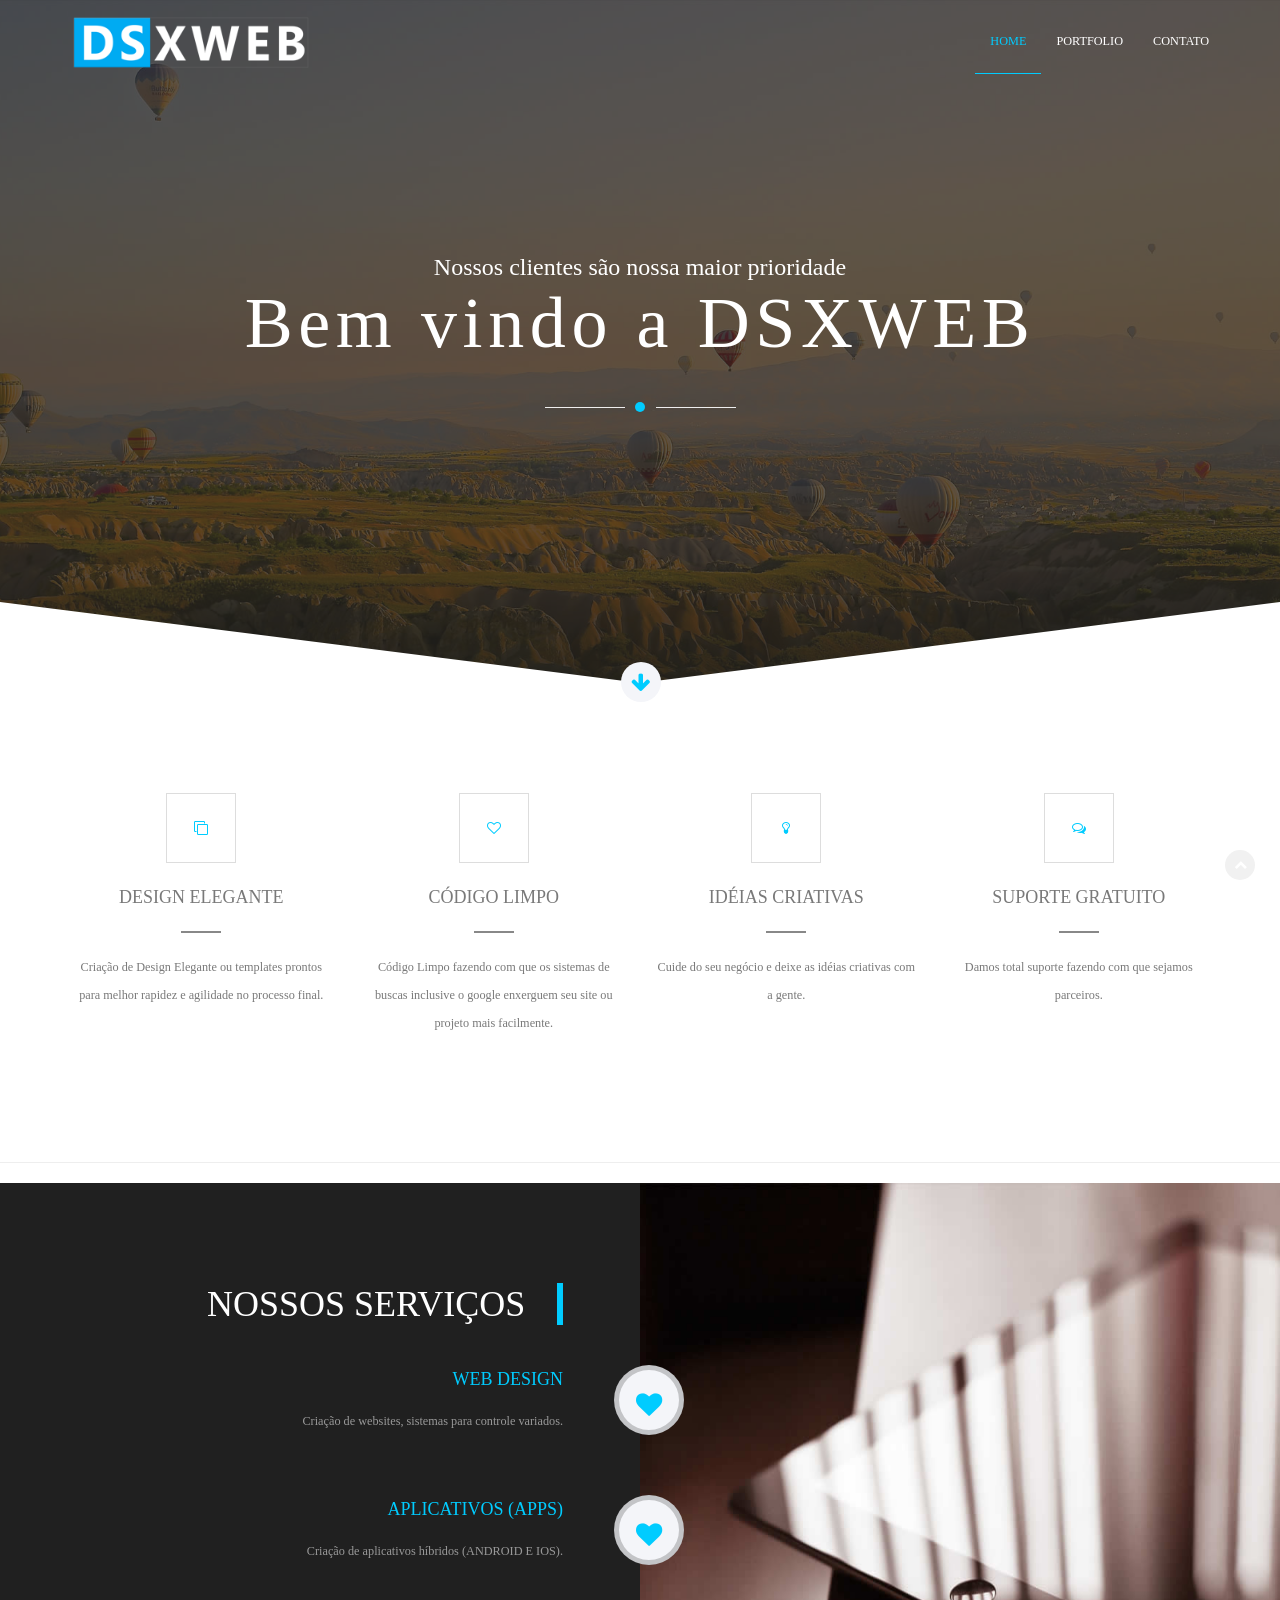
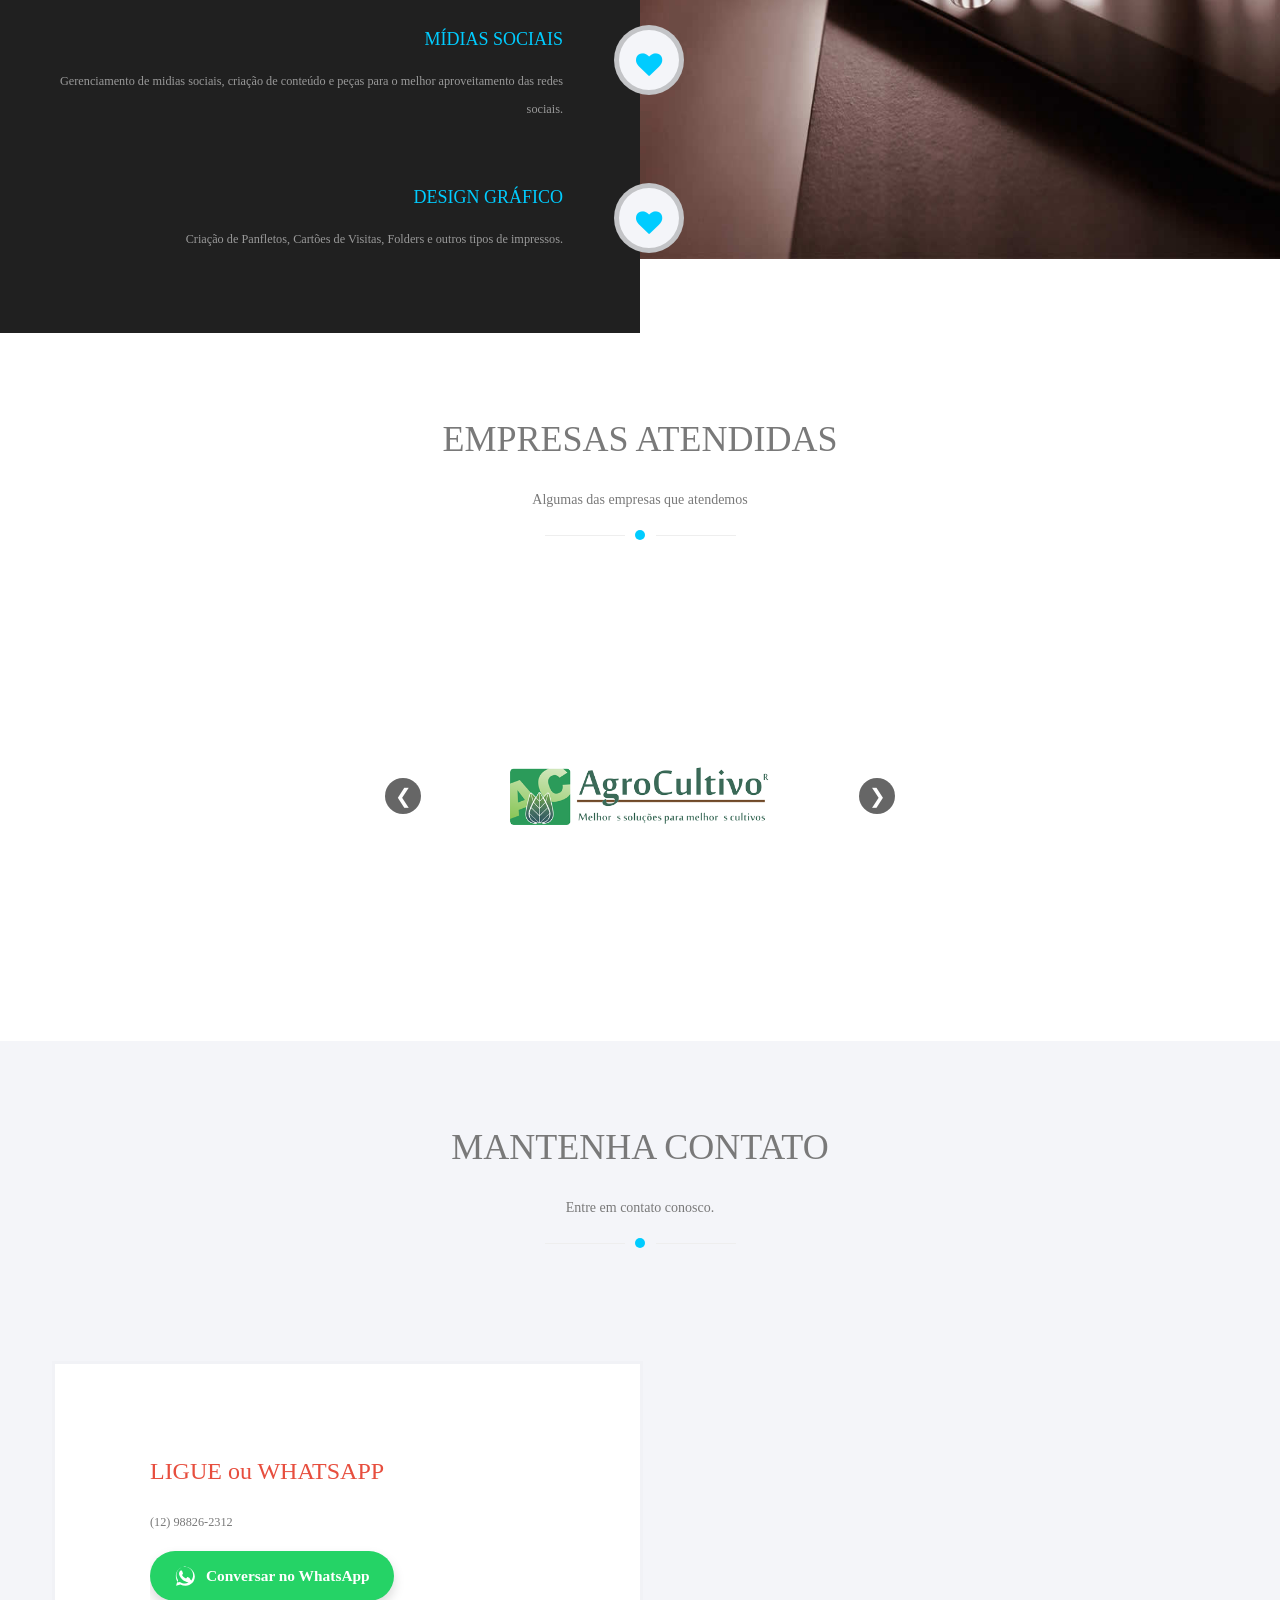
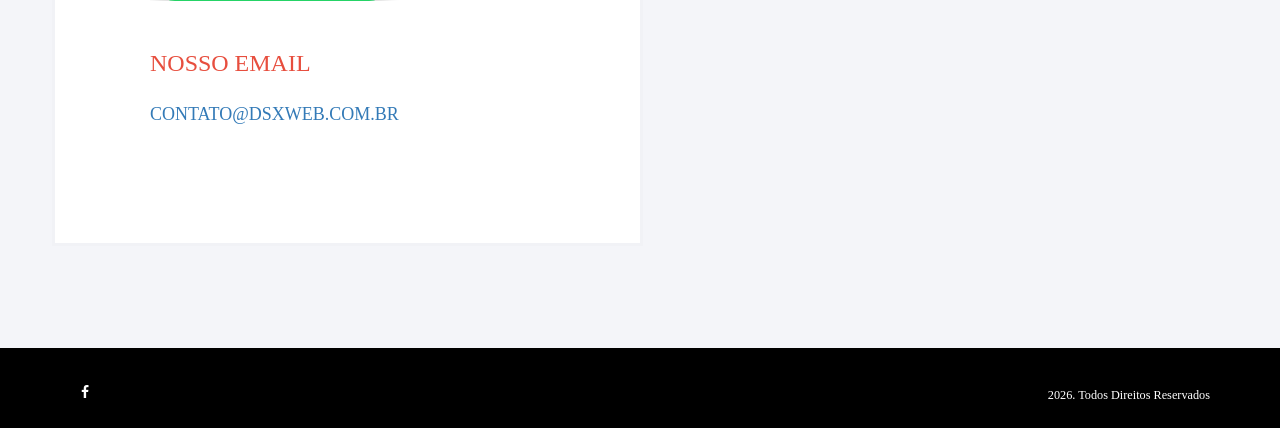
<file: index.html>
<!doctype html>
<!--[if lt IE 7]>      <html class="no-js lt-ie9 lt-ie8 lt-ie7" lang=""> <![endif]-->
<!--[if IE 7]>         <html class="no-js lt-ie9 lt-ie8" lang=""> <![endif]-->
<!--[if IE 8]>         <html class="no-js lt-ie9" lang=""> <![endif]-->
<!--[if gt IE 8]><!--> 
    <html class="no-js" lang=""> <!--<![endif]-->
        <head>
            <!-- Global site tag (gtag.js) - Google Analytics -->
            <script async src="https://www.googletagmanager.com/gtag/js?id=G-G4TDBHKC3Y"></script>
            <script>
            window.dataLayer = window.dataLayer || [];
            function gtag(){dataLayer.push(arguments);}
            gtag('js', new Date());
            gtag('config', 'G-G4TDBHKC3Y');
            </script>


            <meta charset="utf-8">
            <meta http-equiv="X-UA-Compatible" content="IE=edge,chrome=1">
            <title>DSXWEB</title>
            <meta name="viewport" content="width=device-width, initial-scale=1">


            <link rel="stylesheet" href="assets/css/bootstrap.min.css">
            <link rel="stylesheet" href="assets/css/font-awesome.min.css">
            <link rel="stylesheet" href="assets/css/plugins.css">
            <link rel="stylesheet" href="assets/css/style.css">
            <link rel="stylesheet" href="assets/css/responsive.css">


            <!-- CSS DO CARROSSEL (CORRIGIDO) -->
            <link rel="stylesheet" href="assets/css/carrossel.css">


            <script src="assets/js/vendor/modernizr-2.8.3-respond-1.4.2.min.js"></script>
        </head>
    <body data-spy="scroll" data-target=".navbar-collapse">

        <div class='preloader'><div class='loaded'>&nbsp;</div></div>
        <div class="culmn">
            <header id="main_menu" class="header navbar-fixed-top">            
                <div class="main_menu_bg">
                    <div class="container">
                        <div class="row">
                            <div class="nave_menu">
                                <nav class="navbar navbar-default">
                                    <div class="container-fluid">
                                        <!-- Brand and toggle get grouped for better mobile display -->
                                        <div class="navbar-header">
                                            <button type="button" class="navbar-toggle collapsed" data-toggle="collapse" data-target="#bs-example-navbar-collapse-1" aria-expanded="false">
                                                <span class="sr-only">Toggle navigation</span>
                                                <span class="icon-bar"></span>
                                                <span class="icon-bar"></span>
                                                <span class="icon-bar"></span>
                                            </button>
                                            <a class="navbar-brand" href="#home">
                                                <img src="assets/images/logo.png"/>
                                            </a>
                                        </div>

                                        <!-- Collect the nav links, forms, and other content for toggling -->



                                        <div class="collapse navbar-collapse" id="bs-example-navbar-collapse-1">

                                            <ul class="nav navbar-nav navbar-right">
                                                <li><a href="#home">HOME</a></li>
                                                <li><a href="#portfolio">PORTFOLIO</a></li>
                                                <li><a href="#contact">CONTATO</a></li>
                                            </ul>


                                        </div>

                                    </div>
                                </nav>
                            </div>	
                        </div>

                    </div>

                </div>
            </header> <!--End of header -->

            <!--home Section -->
            <section id="home" class="home">
                <div class="overlay">
                    <div class="home_skew_border">
                        <div class="container">
                            <div class="row">
                                <div class="col-sm-12 ">
                                    <div class="main_home_slider text-center">
                                        <div class="single_home_slider">
                                            <div class="main_home wow fadeInUp" data-wow-duration="700ms">
                                                <h3>Nossos clientes são nossa maior prioridade</h3>
                                                <h1>Bem vindo a DSXWEB</h1>
                                                <div class="separator"></div>
                                            </div>
                                        </div>
                                        
                                        
                                    </div>
                                </div>
                            </div>
                        </div>
                        <div class="scrooldown">
                            <a href="#feature"><i class="fa fa-arrow-down"></i></a>
                        </div>
                    </div>
                </div>
            </section><!--End of home section -->

            <!--feature section -->
            <section id="feature" class="feature sections">
                <div class="container">
                    <div class="row">
                        <div class="main_feature text-center">

                            <div class="col-sm-3">
                                <div class="single_feature">
                                    <div class="single_feature_icon">
                                        <i class="fa fa-clone"></i>
                                    </div>

                                    <h4>DESIGN ELEGANTE</h4>
                                    <div class="separator3"></div>
                                    <p>Criação de Design Elegante ou templates prontos para melhor rapidez e agilidade no processo final.</p>
                                </div>
                            </div>

                            <div class="col-sm-3">
                                <div class="single_feature">
                                    <div class="single_feature_icon">
                                        <i class="fa fa-heart-o"></i>
                                    </div>

                                    <h4>CÓDIGO LIMPO</h4>
                                    <div class="separator3"></div>
                                    <p>Código Limpo fazendo com que os sistemas de buscas inclusive o google enxerguem seu site ou projeto mais facilmente.</p>
                                </div>
                            </div>

                            <div class="col-sm-3">
                                <div class="single_feature">
                                    <div class="single_feature_icon">
                                        <i class="fa fa-lightbulb-o"></i>
                                    </div>
                                    <h4>IDÉIAS CRIATIVAS</h4>
                                    <div class="separator3"></div>
                                    <p>Cuide do seu negócio e deixe as idéias criativas com a gente.</p>
                                </div>
                            </div>

                            <div class="col-sm-3">
                                <div class="single_feature">
                                    <div class="single_feature_icon">
                                        <i class="fa fa-comments-o"></i>
                                    </div>

                                    <h4>SUPORTE GRATUITO</h4>
                                    <div class="separator3"></div>
                                    <p>Damos total suporte fazendo com que sejamos parceiros.</p>
                                </div>
                            </div>

                        </div>
                    </div>
                </div><!--End of container -->
            </section><!--End of feature Section -->
            <hr />

		 <!-- service Section -->
            <section id="service" class="service">
                <div class="container-fluid">
                    <div class="row">
                        <div class="main_service">
                            <div class="col-md-6 col-sm-12 no-padding">

                                <div class="single_service single_service_text text-right">
                                    <div class="head_title">
                                        <h2>NOSSOS  SERVIÇOS</h2>
                                    </div>

                                    <div class="row">
                                        <div class="col-md-12 col-sm-10 col-xs-10 margin-bottom-60">
                                            <div class="row">

                                                <div class="col-sm-10 col-sm-offset-1 col-xs-9 col-xs-offset-1">
                                                    <article class="single_service_right_text">
                                                        <h4>WEB DESIGN</h4>
                                                        <p>Criação de websites, sistemas para controle variados.</p>
                                                    </article>
                                                </div>
                                                <div class="col-sm-1 col-xs-1">
                                                    <figure class="single_service_icon">
                                                        <i class="fa fa-heart"></i>
                                                    </figure><!-- End of figure -->
                                                </div>
                                            </div>
                                        </div><!-- End of col-sm-12 -->

                                        <div class="col-md-12 col-sm-10 col-xs-10 margin-bottom-60">
                                            <div class="row">

                                                <div class="col-sm-10 col-sm-offset-1 col-xs-9 col-xs-offset-1">
                                                    <article class="single_service_right_text">
                                                        <h4>APLICATIVOS (APPS)</h4>
                                                        <p>Criação de aplicativos híbridos (ANDROID E IOS).</p>
                                                    </article>
                                                </div>
                                                <div class="col-sm-1 col-xs-1">
                                                    <figure class="single_service_icon">
                                                        <i class="fa fa-heart"></i>
                                                    </figure><!-- End of figure -->
                                                </div>
                                            </div>
                                        </div><!-- End of col-sm-12 -->

                                        <div class="col-md-12 col-sm-10 col-xs-10 margin-bottom-60">
                                            <div class="row">

                                                <div class="col-sm-10 col-sm-offset-1 col-xs-9 col-xs-offset-1">
                                                    <article class="single_service_right_text">
                                                        <h4>MÍDIAS SOCIAIS</h4>
                                                        <p>Gerenciamento de midias sociais, criação de conteúdo e peças para o melhor aproveitamento das redes sociais.</p>
                                                    </article>
                                                </div>
                                                <div class="col-sm-1 col-xs-1">
                                                    <figure class="single_service_icon">
                                                        <i class="fa fa-heart"></i>
                                                    </figure><!-- End of figure -->
                                                </div>
                                            </div>
                                        </div><!-- End of col-sm-12 -->

                                        <div class="col-md-12 col-sm-10 col-xs-10 margin-bottom-60">
                                            <div class="row">
                                                <div class="col-sm-10 col-sm-offset-1 col-xs-9 col-xs-offset-1 margin-bottom-20">
                                                    <article class="single_service_right_text">
                                                        <h4>design gráfico</h4>
                                                        <p>Criação de Panfletos, Cartões de Visitas, Folders e outros tipos de impressos.</p>
                                                    </article>
                                                </div>
                                                <div class="col-sm-1 col-xs-1">
                                                    <figure class="single_service_icon">
                                                        <i class="fa fa-heart"></i>
                                                    </figure><!-- End of figure -->
                                                </div>
                                            </div>
                                        </div><!-- End of col-sm-12 -->
                                    </div>
                                </div>
                            </div><!-- End of col-sm-6 -->

                            <div class="col-md-6 col-sm-12 no-padding">
                                <figure class="single_service single_service_img">
                                    <div class="overlay-img"></div>
                                    <img src="assets/images/servicerightimg.jpg" alt="" />
                                </figure><!-- End of figure -->
                            </div><!-- End of col-sm-6 -->

                        </div>
                    </div><!-- End of row -->
                </div><!-- End of Container-fluid -->
            </section><!-- End of service Section -->


            <section id="portfolio" class="portfolio sections">
                <div class="container-fluid">
                    <div class="row">
                        <div class="main_portfolio">
                            <div class="col-sm-12">
                                <div class="head_title text-center">
                                    <h2>EMPRESAS ATENDIDAS</h2>
                                    <div class="subtitle">
                                        Algumas das empresas que atendemos
                                    </div>
                                    <div class="separator"></div>
                                </div>
                            </div>
                            <!-- <div class="work_menu text-center">
                                <div id="filters" class="toolbar mb2 mt2">
                                    <button class="btn-md fil-cat filter active" data-filter="all">ALL</button>/
                                    <button class="btn-md fil-cat filter" data-rel="apps" data-filter=".apps">APPS</button>/
                                    <button class="btn-md fil-cat filter" data-rel="redes" data-filter=".redes">GERENCIAMENTO REDES SOCIAIS</button>/
                                    <button class="btn-md fil-cat filter" data-rel="sistemas" data-filter=".sistemas">SISTEMAS</button>/
                                    <button class="btn-md fil-cat filter" data-rel="web" data-filter=".web">WEB SITES</button>/
                                    <button class="btn-md fil-cat filter" data-rel="edicao" data-filter=".edicao">EDIÇÃO DE VÍDEO</button>/
                                    <button class="btn-md fil-cat filter" data-rel="logo" data-filter=".logo">LOGO</button>/
                                    <button class="btn-md fil-cat filter" data-rel="folders" data-filter=".folders">FOLDERS</button>/
                                    <button class="btn-md fil-cat filter" data-rel="mailing" data-filter=".mailing">MAILING</button>/
                                    
                                </div> 
                            </div> -->

                            <div style="clear:both;"></div>     
                            <!-- <div id="portfoliowork"> 
                                <div class="single_portfolio tile scale-anm web grid-item-width2 web" >
                                    <img src="assets/images/pf1.jpg" alt="" />
                                    <a href="assets/images/pf1.jpg" class="portfolio-img">
                                        <div class="grid_item_overlay">
                                            <div class="separator4"></div>
                                            <h3>WEB SITE</h3>
                                            <p>www.agrocultivo.com.br</p>
                                            <p><a href="http://www.agrocultivo.com.br" target="_blank">Acessar</a></p>
                                        </div>
                                    </a>
                                </div>
                                <div class="single_portfolio tile scale-anm web grid-item-width2 web" >
                                    <img src="assets/images/pf16.jpg" alt="" />
                                    <a href="assets/images/pf16.jpg" class="portfolio-img">
                                        <div class="grid_item_overlay">
                                            <div class="separator4"></div>
                                            <h3>WEB SITE</h3>
                                            <p>www.engecoll.com.br</p>
                                            <p><a href="http://www.engecoll.com.br" target="_blank">Acessar</a></p>
                                        </div>
                                    </a>
                                </div>
                                <div class="single_portfolio tile scale-anm bcards web" >
                                    <img src="assets/images/pf2.jpg" alt="" />
                                    <a href="assets/images/pf2.jpg" class="portfolio-img">
                                        <div class="grid_item_overlay">
                                            <div class="separator4"></div>
                                            <h3>WEB SITE</h3>
                                            <p>www.agrovivaz.com.br</p>
                                            <p><a href="http://www.agrovivaz.com.br" target="_blank">Acessar</a></p>
                                        </div>
                                    </a>
                                </div>
                                <div class="single_portfolio tile scale-anm bcards apps" >
                                    <img src="assets/images/pf10.jpg" alt="" />
                                    <a href="assets/images/pf10.jpg" class="portfolio-img">
                                        <div class="grid_item_overlay">
                                            <div class="separator4"></div>
                                            <h3>APPS</h3>
                                            <p>Agrovivaz</p>
                                            <p><a href="https://play.google.com/store/apps/details?id=com.dsxweb.agrovivaz" target="_blank">Acessar</a></p>
                                        </div>
                                    </a>
                                </div>
                                
                             
                               
                                <div class="single_portfolio tile scale-anm bcards logo" >
                                    <img src="assets/images/pf5.jpg" alt="" />  
                                    <a href="assets/images/pf5.jpg" class="portfolio-img">
                                        <div class="grid_item_overlay">
                                            <div class="separator4"></div>
                                            <h3>LOGO</h3>
                                            <p>Agrocultivo</p>
                                        </div>
                                    </a>
                                </div>

                                <div class="single_portfolio tile scale-anm flyers video mailing">
                                    <img src="assets/images/pf6.jpg" alt="" />
                                    <a href="assets/images/pf6.jpg" class="portfolio-img">
                                        <div class="grid_item_overlay">
                                            <div class="separator4"></div>
                                            <h3>EMAIL MARKETING</h3>
                                            <p>AGROVIVAZ</p>
                                        </div>
                                    </a>
                                </div>
                                <div class="single_portfolio tile scale-anm photo mailing">
                                    <img src="assets/images/pf7.jpg" alt="" />
                                    <a href="assets/images/pf7.jpg" class="portfolio-img">
                                        <div class="grid_item_overlay">
                                            <div class="separator4"></div>
                                            <h3>EMAIL MARKETING</h3>
                                            <p>AGROCULTIVO</p>
                                        </div>
                                    </a>
                                </div>

                                <div class="single_portfolio tile scale-anm bcards folders" >
                                    <img src="assets/images/pf8.jpg" alt="" />
                                    <a href="assets/images/pf8.jpg" class="portfolio-img">
                                        <div class="grid_item_overlay">
                                            <div class="separator4"></div>
                                            <h3>FOLDER</h3>
                                            <p>AGROCULTIVO</p>
                                        </div>
                                    </a>
                                </div>
                                
                                <div class="single_portfolio tile scale-anm bcards sistemas" >
                                    <img src="assets/images/pf11.jpg" alt="" />
                                    <a href="assets/images/pf11.jpg" class="portfolio-img">
                                        <div class="grid_item_overlay">
                                            <div class="separator4"></div>
                                            <h3>SISTEMAS DE GESTÃO</h3>
                                            <p>Agrocultivo</p>
                                            <p><a href="http://www.dsxweb.com.br/assets/images/pf11.jpg" target="_blank">Acessar</a></p>
                                        </div>
                                    </a>
                                </div>
                                
                                <div class="single_portfolio tile scale-anm bcards redes" >
                                    <img src="assets/images/pf12.jpg" alt="" />
                                    <a href="assets/images/pf12.jpg" class="portfolio-img">
                                        <div class="grid_item_overlay">
                                            <div class="separator4"></div>
                                            <h3>REDE SOCIAL - FACEBOOK</h3>
                                            <p>Agrovivaz</p>
                                            <p><a href="https://www.facebook.com/agrovivaz" target="_blank">Acessar</a></p>
                                        </div>
                                    </a>
                                </div>
                                
                                <div class="single_portfolio tile scale-anm bcards redes" >
                                    <img src="assets/images/pf13.jpg" alt="" />
                                    <a href="assets/images/pf13.jpg" class="portfolio-img">
                                        <div class="grid_item_overlay">
                                            <div class="separator4"></div>
                                            <h3>REDE SOCIAL - FACEBOOK</h3>
                                            <p>Agrocultivo</p>
                                            <p><a href="https://www.facebook.com/agrocultivo1" target="_blank">Acessar</a></p>
                                        </div>
                                    </a>
                                </div>
                                
                                <div class="single_portfolio tile scale-anm bcards edicao" >
                                    <img src="assets/images/pf14.jpg" alt="" />
                                    <a href="assets/images/pf14.jpg" class="portfolio-img">
                                        <div class="grid_item_overlay">
                                            <div class="separator4"></div>
                                            <h3>EDIÇÃO DE VÍDEO</h3>
                                            <p>Agrocultivo</p>
                                            <p><a href="https://www.youtube.com/user/Agrocultivo/videos?view_as=subscriber" target="_blank">Acessar</a></p>
                                        </div>
                                    </a>
                                </div>
                                
                                <div class="single_portfolio tile scale-anm bcards edicao" >
                                    <img src="assets/images/pf15.jpg" alt="" />
                                    <a href="assets/images/pf15.jpg" class="portfolio-img">
                                        <div class="grid_item_overlay">
                                            <div class="separator4"></div>
                                            <h3>EDIÇÃO DE VÍDEO</h3>
                                            <p>Agrovivaz</p>
                                            <p><a href="https://www.youtube.com/channel/UCFV0NyF7Vr-rAzboFNx4ASw/videos?view_as=subscriber" target="_blank">Acessar</a></p>
                                        </div>
                                    </a>
                                </div>
                                
                               

                            </div> -->
                            <!-- CARROSSEL -->
                                <div class="carousel">
                                    <button class="carousel-btn prev">❮</button>
                                        <div class="carousel-container">
                                            <img src="assets/images/logos/agrocultivo.png" class="carousel-item active">
                                            <img src="assets/images/logos/agrovivaz.png" class="carousel-item">
                                            <img src="assets/images/logos/decio.jpg" class="carousel-item">
                                            <img src="assets/images/logos/lobopadroes.png" class="carousel-item">
                                            <img src="assets/images/logos/referencia.gif" class="carousel-item">
                                            <img src="assets/images/logos/pousadacasarao.png" class="carousel-item">
                                            <img src="assets/images/logos/apus.png" class="carousel-item">
                                            <img src="assets/images/logos/engecoll.png" class="carousel-item">
                                            <img src="assets/images/logos/kreativesdenken.png" class="carousel-item">
                                            <img src="assets/images/logos/emplacamais.png" class="carousel-item">
                                        </div>
                                    <button class="carousel-btn next">❯</button>
                                </div>
                            <!-- FIM CARROSSEL -->
                            <div style="clear:both;"></div>  
                        </div>
                    </div>
                </div><!-- End off container --> 
            </section> <!-- End off Work Section -->            

			 <section id="contact" class="contact">
                <div class="container">
                    <div class="row">
                        <div class="col-sm-12">
                            <div class="contact_contant sections">
                                <div class="head_title text-center">
                                    <h2>MANTENHA CONTATO</h2>
                                    <div class="subtitle">
                                        Entre em contato conosco.  
                                    </div>
                                    <div class="separator"></div>
                                </div><!-- End off Head_title -->
                                <div class="row">
                                    <div class="col-sm-6">
                                        <div class="main_contact_info">
                                            <div class="row">
                                                <div class="contact_info_content padding-top-90 padding-bottom-60 p_l_r">
                                                    <div class="col-sm-12">
                                                        <div class="single_contact_info">
                                                            <div class="single_info_text">
                                                                <h3>LIGUE ou WHATSAPP</h3>
                                                                <p>(12) 98826-2312</p>
                                                                <a 
                                                                    class="whatsapp-btn" 
                                                                    href="https://wa.me/5512988262312" 
                                                                    target="_blank" 
                                                                    rel="noopener noreferrer"
                                                                >
                                                                    <svg class="whatsapp-icon" xmlns="http://www.w3.org/2000/svg" viewBox="0 0 32 32">
                                                                        <path d="M16 2.7C8.6 2.7 2.7 8.6 2.7 16c0 2.8.7 5.5 2.1 7.9L3 30l6.3-1.6c2.3 1.2 4.9 1.8 7.7 1.8 7.4 0 13.3-5.9 13.3-13.3S23.4 2.7 16 2.7zm0 24.3c-2.5 0-4.9-.7-6.9-2l-.5-.3-3.7.9 1-3.6-.3-.6c-1.3-2-2-4.4-2-6.8 0-6.7 5.4-12.1 12.1-12.1s12.1 5.4 12.1 12.1S22.7 27 16 27zm6.6-8.2c-.4-.2-2.2-1.1-2.5-1.2-.3-.1-.6-.2-.9.2-.3.4-1 1.2-1.3 1.5-.2.2-.4.3-.8.1-.4-.2-1.6-.6-3.1-1.9-1.1-1-1.9-2.2-2.1-2.6-.2-.4 0-.6.1-.8.1-.2.4-.5.6-.8.2-.3.3-.5.4-.8.1-.3 0-.6 0-.8-.1-.2-.9-2.2-1.2-3-.3-.8-.6-.7-.9-.7h-.8c-.3 0-.8.1-1.2.6-.4.5-1.6 1.6-1.6 3.9 0 2.3 1.6 4.5 1.9 4.8.2.3 3.2 4.9 7.8 6.8 1.1.5 2 .8 2.7 1 .9.3 1.7.3 2.3.2.7-.1 2.2-.9 2.5-1.8.3-.9.3-1.7.2-1.8-.1-.1-.3-.2-.7-.4z"/>
                                                                    </svg>
                                                                    Conversar no WhatsApp
                                                                </a>

                                                                <!-- <h4><a href="http://api.whatsapp.com/send?1=pt_BR&phone=5512988262312">(12) 98826-2312</a></h4> -->
                                                            </div>
                                                        </div>
                                                    </div>
                                                    <div class="col-sm-12">
                                                        <div class="single_contact_info">
                                                            <div class="single_info_text">
                                                                <h3>NOSSO EMAIL</h3>
                                                                <h4><a href="mailto:contato@dsxweb.com.br">contato@dsxweb.com.br</a></h4>
                                                            </div>
                                                        </div>
                                                    </div>
                                                </div>
                                            </div>
                                        </div>
                                    </div> 

                                    <!--
                                    <div class="col-sm-6">
                                        <div class="single_contant_left padding-top-90 padding-bottom-90">
                                        
                                        <h3>Envia sua mensagem</h3>
                                        
                                            <form id="contactForm" novalidate>
                                            <input name="enviarviaform" type="hidden" id="enviarviaform" value="Sim" />
                                                <div class="col-lg-8 col-md-8 col-sm-10 col-lg-offset-2 col-md-offset-2 col-sm-offset-1">

                                                    <div class="row">
                                                        <div class="col-sm-12">
                                                            <div class="form-group">
                                                                <input type="text" class="form-control" id="name" name="name" placeholder="Nome" required>
                                                            </div>
                                                        </div>
                                                    </div>


                                                    <div class="row">
                                                        <div class="col-sm-12">
                                                            <div class="form-group">
                                                                <input type="email" class="form-control" id="email" name="email" placeholder="Email" required>
                                                            </div>
                                                        </div>
                                                        
                                                         <div class="col-sm-12">
                                                            <div class="form-group">
                                                                <input type="telefone" class="form-control" id="telefone" name="telefone" placeholder="Telefone" required>
                                                            </div>
                                                        </div>
                                                        
                                                        <div class="col-sm-12">
                                                            <div class="form-group">
                                                                <input type="text" class="form-control" id="assunto" name="assunto" placeholder="Assunto" required>
                                                            </div>
                                                        </div>
                                                    </div>


                                                    <div class="form-group">
                                                        <textarea class="form-control" id="message" name="message" rows="7" placeholder="Mensagem"></textarea>
                                                    </div>

                                                    <div class="">
                                                    <div id="success"></div>
                                                        <input type="submit" value="ENVIAR MENSAGEM" class="btn btn-lg">
                                                    </div>
                                                </div> 
                                            </form>
                                        </div>
                                    </div> -->

                                </div>
                            </div>
                        </div>
                    </div>
                </div>
            </section><!-- End of contact section -->

            <!--Footer section-->
            <section class="footer">
                <div class="container">
                    <div class="row">
                        <div class="col-sm-12">
                            <div class="main_footer">
                                <div class="row">
                                    <div class="col-sm-6 col-xs-12">
                                        <div class="flowus">
                                            <a href="https://www.facebook.com/Dsxweb-286429722072937/" target="_blank"><i class="fa fa-facebook"></i></a>
                                            
                                           
                                            <!-- <a href="https://www.instagram.com/dsx_web/" target="_blank"><i class="fa fa-instagram"></i></a> -->
                                           
                                        </div>
                                    </div>

                                    <div class="col-sm-6 col-xs-12">
                                        <div class="copyright_text">
                                            <p class=" wow fadeInRight" data-wow-duration="1s">2026. Todos Direitos Reservados</p>
                                        </div>
                                    </div>
                                </div>
                            </div>
                        </div>
                    </div>
                </div>
            </section><!-- End off footer Section-->

        </div>

        <!-- START SCROLL TO TOP  -->

        <div class="scrollup">
            <a href="#"><i class="fa fa-chevron-up"></i></a>
        </div>

        <script src="assets/js/vendor/jquery-1.11.2.min.js"></script>
        <script src="assets/js/vendor/bootstrap.min.js"></script>

        <script src="assets/js/jquery.magnific-popup.js"></script>
        <script src="assets/js/jquery.mixitup.min.js"></script>
        <script src="assets/js/jquery.easing.1.3.js"></script>
        <script src="assets/js/jquery.masonry.min.js"></script>

        <!--slick slide js -->
        <script src="assets/css/slick/slick.js"></script>
        <script src="assets/css/slick/slick.min.js"></script>


        <script src="assets/js/plugins.js"></script>
       
        <script type="text/javascript" src="assets/js/jqBootstrapValidation.js"></script> 
		<script type="text/javascript" src="assets/js/contact_me.js"></script> 
        <script src="assets/js/main.js"></script>
        <script src="assets/js/carrossel.js"></script>
    </body>
</html>
</file>
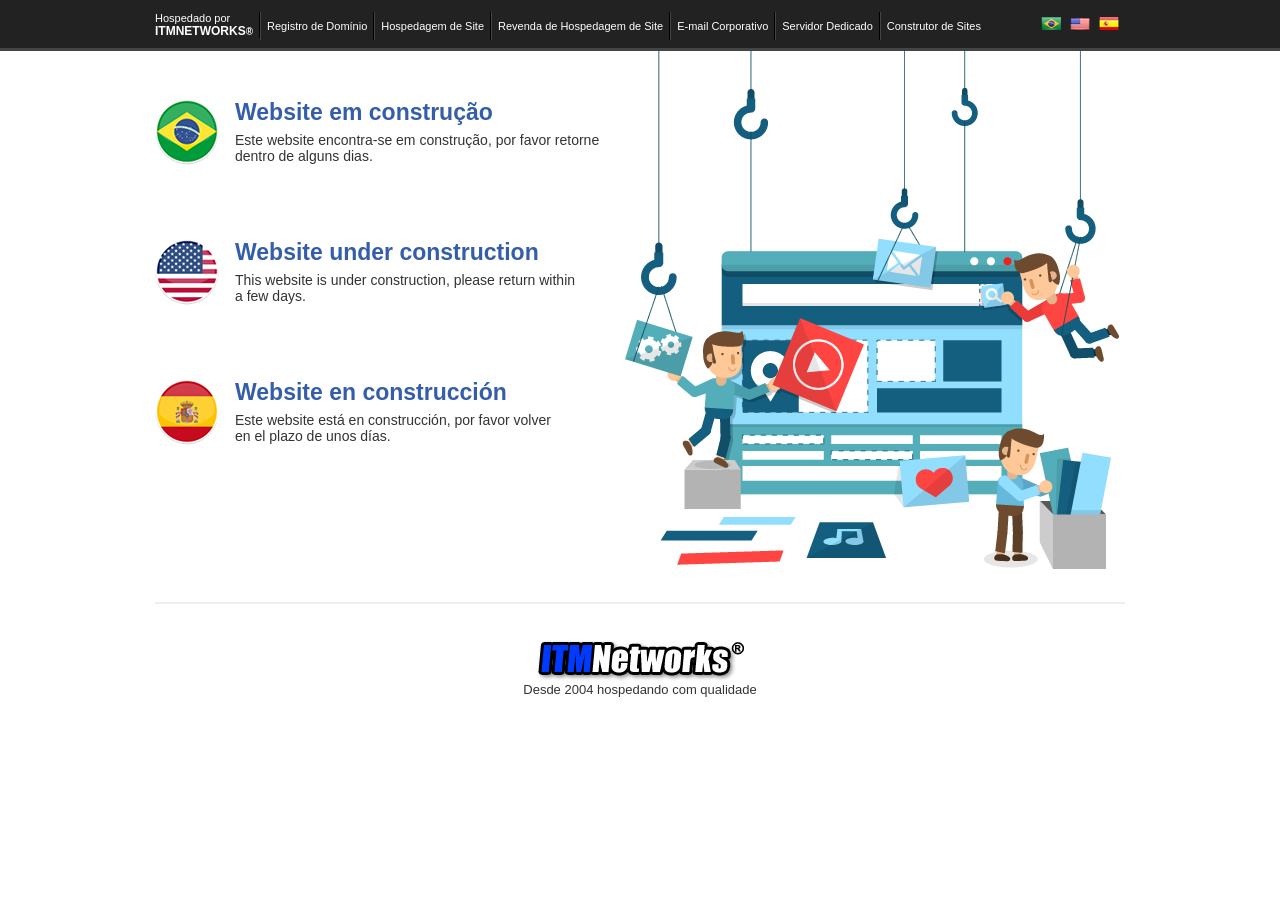
<file: _holding.html>
﻿<!DOCTYPE html PUBLIC "-//W3C//DTD XHTML 1.0 Transitional//EN" "http://www.w3.org/TR/xhtml1/DTD/xhtml1-transitional.dtd">
<html xmlns="http://www.w3.org/1999/xhtml">
<head>
<meta http-equiv="Content-Type" content="text/html; charset=utf-8" />
<title>Website em Construção - Website under construction - Website en construcción</title>
<link href="[data-uri]" rel="shortcut icon" type="image/x-icon" />
<style>
.mid {
	width:970px;
	height:515px;
	border-bottom:2px solid #EEE;
	padding:18px 0px 18px 0px;
	background:  url('[data-uri]');
	background-repeat:no-repeat;
	background-position:470px -20px;
	}

.mid div {

	height:100px;
	width:400px;
	display:table;
	margin:30px 0px 40px 0px;
	padding:0px 0px 0px 80px;
	
	
	}
	
.mid div a {

	font-family:Arial, Helvetica, sans-serif;
	font-size:13px;
	color:#345EAB;
	text-decoration:none
	
	
	}
	
.mid .divisoria {

	height:1px;
	width:300px;
	background-color:#EEE;
	margin:5px 0px 5px 0px;
	padding:0px 0px 0px 80px;

	
	}
	
.mid div h2{

	font-family:Arial, Helvetica, sans-serif;
	color:#345EAB;
	font-size:23px;
	line-height:normal;
	padding:0px;
	margin:0px 0px 6px 0px
	
	}
	
.mid div span{

	font-family:Arial, Helvetica, sans-serif;
	color:#333333;
	font-size:14px;
	}
	
.mid .brasil {

	background-image: url('[data-uri]');
	background-repeat:no-repeat
	
	}
	
.mid .usa {

	background-image:  url('[data-uri]');
	background-repeat:no-repeat
	
	}

.mid .esp {

	background-image:  url('[data-uri]');
	background-repeat:no-repeat
	
	}

.bottom {
	
	width:970px;
	height:138px;
	border-bottom:2px solid #EEE;
	padding:10px 0px 0px 0px
	
	}
	
.bottom-logo {

	font-family:Arial, Helvetica, sans-serif;
	font-size:13px;
	color:#333;
	text-align:center	
	
	}
	
.bottom-logo a {

	font-family:Arial, Helvetica, sans-serif;
	text-decoration:none;
	color:#333;
	font-size:13px;
	color:#333;
	text-align:center	
	
	}

</style>

<style>
.itm-barra-bg {
	height: 48px;
	background: #222;
	border-bottom: 3px solid #444;
}
.itm-barra-conteudo {
	height: 48px;
	width: 970px;
	margin: auto
}
.itm-barra-logo {
	float: left;
	border-right: 1px solid #000;
	margin: 12px 0px 0px 0px;
	padding: 0px 6px 0px 0px
}
.itm-barra-logo span {
	font-family: Arial, Helvetica, sans-serif;
	color: #FFF;
	font-size: 11px;
}
.itm-barra-logo a {
	text-decoration: none;
	font-family: Arial, Helvetica, sans-serif;
	color: #FFF;
	font-size: 12px;
	font-weight: bold;
	line-height: normal;
}
.itm-barra-link {
	font-family: Arial, Helvetica, sans-serif;
	font-size: 11px;
	line-height: 28px;
	float: left;
	border-left: 1px solid #444;
	margin: 12px 0px 0px 0px;
	padding: 0px 6px 0px 6px;
	border-right: 1px solid #000;
}
.itm-barra-link a {
	text-decoration: none;
	color: #FFF;
}
.itm-barra-lang {
	float: right;
	margin: 16px 0px 0px 0px;
	padding: 0px 6px 0px 6px;
}
.itm-barra-lang img {
	border: 0px;
	margin-left: 5px
}
#barra-us, #barra-es {
	display: none
}
</style>
<style>
body {
	margin: 0px;
	padding: 0px;
}
.wrapper {
	width: 970px;
	height: 600px;
	margin: 0px auto 0px auto;
}
h1 {
	font-family: Arial, Helvetica, sans-serif;
	color: #999;
	font-size: 35px;
	line-height: normal;
	padding: 0px;
	margin: 0px
}
</style>
</head>
<body>
<!-- INÍCIO BARRA -->
<div class="itm-barra-bg" id="barra-br">
  <div class="itm-barra-conteudo">
    <div class="itm-barra-logo"><span>Hospedado por</span><br />
      <a href="http://www.itmnetworks.com.br/" title="ITMNETWORKS" target="_blank">ITMNETWORKS<small>&#174;</small></a></div>
    <div class="itm-barra-link"><a href="http://www.itmnetworks.com.br/registro-de-dominio" title="Registro de Domínio" target="_blank">Registro de Dom&iacute;nio</a></div>
    <div class="itm-barra-link"><a href="http://www.itmnetworks.com.br/hospedagem-de-site" title="Hospedagem  de Site" target="_blank">Hospedagem  de Site</a></div>
    <div class="itm-barra-link"><a href="http://www.itmnetworks.com.br/revenda-de-hospedagem-de-site" target="_blank" title="Revenda de Hospedagem de Site">Revenda de Hospedagem de Site</a></div>
    <div class="itm-barra-link"><a href="http://www.itmnetworks.com.br/e-mail-corporativo" target="_blank" title="E-mail Corporativo">E-mail Corporativo</a></div>
    <div class="itm-barra-link"><a href="http://www.itmnetworks.com.br/servidor-dedicado" target="_blank" title="Servidor Dedicado">Servidor Dedicado</a></div>
    <div class="itm-barra-link" style="border-left: 1px solid #444;border-right:none;"><a href="http://www.itmnetworks.com.br/construtor-de-sites" target="_blank" title="Construtor de Sites">Construtor de Sites</a></div>
    <div class="itm-barra-lang"> <a href="javascript:;" onclick="javascript:BarLang(1)"><img  src="[data-uri]" /></a> <a href="javascript:;" onclick="javascript:BarLang(3)"><img  src="[data-uri]" /></a> <a href="javascript:;" onclick="javascript:BarLang(2)"><img  src="[data-uri]" /></a>  </div>
  </div>
</div>
<div class="itm-barra-bg" id="barra-es">
  <div class="itm-barra-conteudo">
    <div class="itm-barra-logo"><span>Alojado por</span><br />
      <a href="http://www.itmnetworks.com.es/" title="ITMNETWORKS" target="_blank">ITMNETWORKS<small>&#174;</small></a></div>
    <div class="itm-barra-link"><a href="http://www.itmnetworks.com.es/registro-de-dominio" target="_blank" title="Registro de Dominio">Registro de Dominio</a></div>
    <div class="itm-barra-link"><a href="http://www.itmnetworks.com.es/alojamiento-web" target="_blank" title="Alojamiento Web">Alojamiento Web</a></div>
    <div class="itm-barra-link"><a href="http://www.itmnetworks.com.es/revendedor-de-alojamiento-web" target="_blank" title="Revendedor de Alojamiento Web">Revendedor de Alojamiento Web</a></div>
    <div class="itm-barra-link"><a href="http://www.itmnetworks.com.es/correo-corporativo" target="_blank" title="Correo Corporativo">Correo Corporativo</a></div>
    <div class="itm-barra-link"><a href="http://www.itmnetworks.com.es/servidor-dedicado" target="_blank" title="Servidor Dedicado">Servidor Dedicado</a></div>
    <div class="itm-barra-link" style="border-left: 1px solid #444;border-right:none;"><a href="http://www.itmnetworks.com.es/site-builder" target="_blank" title="Site Builder" >Site Builder</a></div>
    <div class="itm-barra-lang"> <a href="javascript:;" onclick="javascript:BarLang(1)"><img  src="[data-uri]" /></a> <a href="javascript:;" onclick="javascript:BarLang(3)"><img  src="[data-uri]" /></a> <a href="javascript:;" onclick="javascript:BarLang(2)"><img  src="[data-uri]" /></a>  </div>
  </div>
</div>
<div class="itm-barra-bg" id="barra-us">
  <div class="itm-barra-conteudo">
    <div class="itm-barra-logo"><span>Hosted by</span><br />
      <a href="http://www.itmnetworks.com/" title="ITMNETWORKS" target="_blank">ITMNETWORKS<small>&#174;</small></a></div>
    <div class="itm-barra-link"><a href="http://www.itmnetworks.com/domain" target="_blank" title="Domain">Domain</a></div>
    <div class="itm-barra-link"><a href="http://www.itmnetworks.com/web-site-hosting" target="_blank" title="Web Site Hosting">Web Site Hosting</a></div>
    <div class="itm-barra-link"><a href="http://www.itmnetworks.com/reseller-hosting" target="_blank" title="Reseller Hosting">Reseller Hosting</a></div>
    <div class="itm-barra-link"><a href="http://www.itmnetworks.com/corporate-e-mail" target="_blank" title="Corporate E-mail">Corporate E-mail</a></div>
    <div class="itm-barra-link"><a href="http://www.itmnetworks.com/dedicated-server" target="_blank" title="Dedicated Server">Dedicated Server</a></div>
    <div class="itm-barra-link" style="border-left: 1px solid #444;border-right:none;"><a href="http://www.itmnetworks.com/web-site-builder" target="_blank" title="Web Site Builder">Web Site Builder</a></div>
    <div class="itm-barra-lang"> <a href="javascript:;" onclick="javascript:BarLang(1)"><img  src="[data-uri]" /></a> <a href="javascript:;" onclick="javascript:BarLang(3)"><img  src="[data-uri]" /></a> <a href="javascript:;" onclick="javascript:BarLang(2)"><img  src="[data-uri]" /></a>  </div>
  </div>
</div>
<script language="javascript" type="text/javascript">

	function BarLang(flag){
		
	switch(flag) {
			
    case 1: //BRASIL
		document.getElementById('barra-es').style.display = 'none';
		document.getElementById('barra-us').style.display = 'none';
		document.getElementById('barra-br').style.display = 'inherit';
		document.getElementById('since-2004').innerHTML = 'Desde 2004 hospedando com qualidade';
		document.getElementById('lnk-bottom').href = 'http://www.itmnetworks.com.br';
		document.getElementById('lnk-bottom-txt').href = 'http://www.itmnetworks.com.br';
		
        break;
		
    case 2: //ESPANHA
		document.getElementById('barra-br').style.display = 'none';
		document.getElementById('barra-us').style.display = 'none';
		document.getElementById('barra-es').style.display = 'inherit';
		document.getElementById('since-2004').innerHTML = 'Desde el año 2004 de alojamiento de calidad';
		document.getElementById('lnk-bottom').href = 'http://www.itmnetworks.com.es';
		document.getElementById('lnk-bottom-txt').href = 'http://www.itmnetworks.com.es';


		
        break;
		
    case 3: //EUA
		document.getElementById('barra-br').style.display = 'none';
		document.getElementById('barra-es').style.display = 'none';
		document.getElementById('barra-us').style.display = 'inherit';
		document.getElementById('since-2004').innerHTML = 'Since 2004 hosting with quality';
		document.getElementById('lnk-bottom').href = 'http://www.itmnetworks.com';
		document.getElementById('lnk-bottom-txt').href = 'http://www.itmnetworks.com';
		
        break;
		
    default:
        //
	} 
		
	}

</script> 
<!-- FIM BARRA -->
<div class="wrapper">
  <div class="mid">
    <div class="brasil">
      <h2>Website em construção</h2>
      <span>Este website encontra-se em construção, por favor retorne<br />dentro de alguns dias.</span><br /><br />
       </div>
    <div class="usa">
      <h2>Website under construction</h2>
      <span>This website is under construction, please return within<br />a few days.</span><br /><br />
     </div>
    <div class="esp">
      <h2>Website en construcción</h2>
    <span>Este website está en construcción, por favor volver<br />en el plazo de unos días.</span><br /><br /> 
    </div>
  </div>
  <Br /><br />
  <div class="bottom-logo">
  <a href="http://www.itmnetworks.com.br" id="lnk-bottom" target="_blank">
   <img src=" [data-uri]">
   </a>
   <br />
   <a href="http://www.itmnetworks.com.br" id="lnk-bottom-txt" target="_blank">
  <span id="since-2004">Desde 2004 hospedando com qualidade</span>  
    </a>
  </div>
</div>
</body>
</html>
</file>
<file: assets/css/plugins.css>
/*
Author: XpeedStudio
Author URI: http://themeforest.net/user/XpeedStudio/portfolio
*/


/*//Animate CSS

@charset "UTF-8";.animated{-webkit-animation-duration:1s;animation-duration:1s;-webkit-animation-fill-mode:both;animation-fill-mode:both}.animated.hinge{-webkit-animation-duration:2s;animation-duration:2s}@-webkit-keyframes bounce{0%,20%,50%,80%,100%{-webkit-transform:translateY(0);transform:translateY(0)}40%{-webkit-transform:translateY(-30px);transform:translateY(-30px)}60%{-webkit-transform:translateY(-15px);transform:translateY(-15px)}}@keyframes bounce{0%,20%,50%,80%,100%{-webkit-transform:translateY(0);-ms-transform:translateY(0);transform:translateY(0)}40%{-webkit-transform:translateY(-30px);-ms-transform:translateY(-30px);transform:translateY(-30px)}60%{-webkit-transform:translateY(-15px);-ms-transform:translateY(-15px);transform:translateY(-15px)}}.bounce{-webkit-animation-name:bounce;animation-name:bounce}@-webkit-keyframes flash{0%,50%,100%{opacity:1}25%,75%{opacity:0}}@keyframes flash{0%,50%,100%{opacity:1}25%,75%{opacity:0}}.flash{-webkit-animation-name:flash;animation-name:flash}@-webkit-keyframes pulse{0%{-webkit-transform:scale(1);transform:scale(1)}50%{-webkit-transform:scale(1.1);transform:scale(1.1)}100%{-webkit-transform:scale(1);transform:scale(1)}}@keyframes pulse{0%{-webkit-transform:scale(1);-ms-transform:scale(1);transform:scale(1)}50%{-webkit-transform:scale(1.1);-ms-transform:scale(1.1);transform:scale(1.1)}100%{-webkit-transform:scale(1);-ms-transform:scale(1);transform:scale(1)}}.pulse{-webkit-animation-name:pulse;animation-name:pulse}@-webkit-keyframes shake{0%,100%{-webkit-transform:translateX(0);transform:translateX(0)}10%,30%,50%,70%,90%{-webkit-transform:translateX(-10px);transform:translateX(-10px)}20%,40%,60%,80%{-webkit-transform:translateX(10px);transform:translateX(10px)}}@keyframes shake{0%,100%{-webkit-transform:translateX(0);-ms-transform:translateX(0);transform:translateX(0)}10%,30%,50%,70%,90%{-webkit-transform:translateX(-10px);-ms-transform:translateX(-10px);transform:translateX(-10px)}20%,40%,60%,80%{-webkit-transform:translateX(10px);-ms-transform:translateX(10px);transform:translateX(10px)}}.shake{-webkit-animation-name:shake;animation-name:shake}@-webkit-keyframes swing{20%{-webkit-transform:rotate(15deg);transform:rotate(15deg)}40%{-webkit-transform:rotate(-10deg);transform:rotate(-10deg)}60%{-webkit-transform:rotate(5deg);transform:rotate(5deg)}80%{-webkit-transform:rotate(-5deg);transform:rotate(-5deg)}100%{-webkit-transform:rotate(0);transform:rotate(0)}}@keyframes swing{20%{-webkit-transform:rotate(15deg);-ms-transform:rotate(15deg);transform:rotate(15deg)}40%{-webkit-transform:rotate(-10deg);-ms-transform:rotate(-10deg);transform:rotate(-10deg)}60%{-webkit-transform:rotate(5deg);-ms-transform:rotate(5deg);transform:rotate(5deg)}80%{-webkit-transform:rotate(-5deg);-ms-transform:rotate(-5deg);transform:rotate(-5deg)}100%{-webkit-transform:rotate(0);-ms-transform:rotate(0);transform:rotate(0)}}.swing{-webkit-transform-origin:top center;-ms-transform-origin:top center;transform-origin:top center;-webkit-animation-name:swing;animation-name:swing}@-webkit-keyframes tada{0%{-webkit-transform:scale(1);transform:scale(1)}10%,20%{-webkit-transform:scale(.9)rotate(-3deg);transform:scale(.9)rotate(-3deg)}30%,50%,70%,90%{-webkit-transform:scale(1.1)rotate(3deg);transform:scale(1.1)rotate(3deg)}40%,60%,80%{-webkit-transform:scale(1.1)rotate(-3deg);transform:scale(1.1)rotate(-3deg)}100%{-webkit-transform:scale(1)rotate(0);transform:scale(1)rotate(0)}}@keyframes tada{0%{-webkit-transform:scale(1);-ms-transform:scale(1);transform:scale(1)}10%,20%{-webkit-transform:scale(.9)rotate(-3deg);-ms-transform:scale(.9)rotate(-3deg);transform:scale(.9)rotate(-3deg)}30%,50%,70%,90%{-webkit-transform:scale(1.1)rotate(3deg);-ms-transform:scale(1.1)rotate(3deg);transform:scale(1.1)rotate(3deg)}40%,60%,80%{-webkit-transform:scale(1.1)rotate(-3deg);-ms-transform:scale(1.1)rotate(-3deg);transform:scale(1.1)rotate(-3deg)}100%{-webkit-transform:scale(1)rotate(0);-ms-transform:scale(1)rotate(0);transform:scale(1)rotate(0)}}.tada{-webkit-animation-name:tada;animation-name:tada}@-webkit-keyframes wobble{0%{-webkit-transform:translateX(0%);transform:translateX(0%)}15%{-webkit-transform:translateX(-25%)rotate(-5deg);transform:translateX(-25%)rotate(-5deg)}30%{-webkit-transform:translateX(20%)rotate(3deg);transform:translateX(20%)rotate(3deg)}45%{-webkit-transform:translateX(-15%)rotate(-3deg);transform:translateX(-15%)rotate(-3deg)}60%{-webkit-transform:translateX(10%)rotate(2deg);transform:translateX(10%)rotate(2deg)}75%{-webkit-transform:translateX(-5%)rotate(-1deg);transform:translateX(-5%)rotate(-1deg)}100%{-webkit-transform:translateX(0%);transform:translateX(0%)}}@keyframes wobble{0%{-webkit-transform:translateX(0%);-ms-transform:translateX(0%);transform:translateX(0%)}15%{-webkit-transform:translateX(-25%)rotate(-5deg);-ms-transform:translateX(-25%)rotate(-5deg);transform:translateX(-25%)rotate(-5deg)}30%{-webkit-transform:translateX(20%)rotate(3deg);-ms-transform:translateX(20%)rotate(3deg);transform:translateX(20%)rotate(3deg)}45%{-webkit-transform:translateX(-15%)rotate(-3deg);-ms-transform:translateX(-15%)rotate(-3deg);transform:translateX(-15%)rotate(-3deg)}60%{-webkit-transform:translateX(10%)rotate(2deg);-ms-transform:translateX(10%)rotate(2deg);transform:translateX(10%)rotate(2deg)}75%{-webkit-transform:translateX(-5%)rotate(-1deg);-ms-transform:translateX(-5%)rotate(-1deg);transform:translateX(-5%)rotate(-1deg)}100%{-webkit-transform:translateX(0%);-ms-transform:translateX(0%);transform:translateX(0%)}}.wobble{-webkit-animation-name:wobble;animation-name:wobble}@-webkit-keyframes bounceIn{0%{opacity:0;-webkit-transform:scale(.3);transform:scale(.3)}50%{opacity:1;-webkit-transform:scale(1.05);transform:scale(1.05)}70%{-webkit-transform:scale(.9);transform:scale(.9)}100%{-webkit-transform:scale(1);transform:scale(1)}}@keyframes bounceIn{0%{opacity:0;-webkit-transform:scale(.3);-ms-transform:scale(.3);transform:scale(.3)}50%{opacity:1;-webkit-transform:scale(1.05);-ms-transform:scale(1.05);transform:scale(1.05)}70%{-webkit-transform:scale(.9);-ms-transform:scale(.9);transform:scale(.9)}100%{-webkit-transform:scale(1);-ms-transform:scale(1);transform:scale(1)}}.bounceIn{-webkit-animation-name:bounceIn;animation-name:bounceIn}@-webkit-keyframes bounceInDown{0%{opacity:0;-webkit-transform:translateY(-2000px);transform:translateY(-2000px)}60%{opacity:1;-webkit-transform:translateY(30px);transform:translateY(30px)}80%{-webkit-transform:translateY(-10px);transform:translateY(-10px)}100%{-webkit-transform:translateY(0);transform:translateY(0)}}@keyframes bounceInDown{0%{opacity:0;-webkit-transform:translateY(-2000px);-ms-transform:translateY(-2000px);transform:translateY(-2000px)}60%{opacity:1;-webkit-transform:translateY(30px);-ms-transform:translateY(30px);transform:translateY(30px)}80%{-webkit-transform:translateY(-10px);-ms-transform:translateY(-10px);transform:translateY(-10px)}100%{-webkit-transform:translateY(0);-ms-transform:translateY(0);transform:translateY(0)}}.bounceInDown{-webkit-animation-name:bounceInDown;animation-name:bounceInDown}@-webkit-keyframes bounceInLeft{0%{opacity:0;-webkit-transform:translateX(-2000px);transform:translateX(-2000px)}60%{opacity:1;-webkit-transform:translateX(30px);transform:translateX(30px)}80%{-webkit-transform:translateX(-10px);transform:translateX(-10px)}100%{-webkit-transform:translateX(0);transform:translateX(0)}}@keyframes bounceInLeft{0%{opacity:0;-webkit-transform:translateX(-2000px);-ms-transform:translateX(-2000px);transform:translateX(-2000px)}60%{opacity:1;-webkit-transform:translateX(30px);-ms-transform:translateX(30px);transform:translateX(30px)}80%{-webkit-transform:translateX(-10px);-ms-transform:translateX(-10px);transform:translateX(-10px)}100%{-webkit-transform:translateX(0);-ms-transform:translateX(0);transform:translateX(0)}}.bounceInLeft{-webkit-animation-name:bounceInLeft;animation-name:bounceInLeft}@-webkit-keyframes bounceInRight{0%{opacity:0;-webkit-transform:translateX(2000px);transform:translateX(2000px)}60%{opacity:1;-webkit-transform:translateX(-30px);transform:translateX(-30px)}80%{-webkit-transform:translateX(10px);transform:translateX(10px)}100%{-webkit-transform:translateX(0);transform:translateX(0)}}@keyframes bounceInRight{0%{opacity:0;-webkit-transform:translateX(2000px);-ms-transform:translateX(2000px);transform:translateX(2000px)}60%{opacity:1;-webkit-transform:translateX(-30px);-ms-transform:translateX(-30px);transform:translateX(-30px)}80%{-webkit-transform:translateX(10px);-ms-transform:translateX(10px);transform:translateX(10px)}100%{-webkit-transform:translateX(0);-ms-transform:translateX(0);transform:translateX(0)}}.bounceInRight{-webkit-animation-name:bounceInRight;animation-name:bounceInRight}@-webkit-keyframes bounceInUp{0%{opacity:0;-webkit-transform:translateY(2000px);transform:translateY(2000px)}60%{opacity:1;-webkit-transform:translateY(-30px);transform:translateY(-30px)}80%{-webkit-transform:translateY(10px);transform:translateY(10px)}100%{-webkit-transform:translateY(0);transform:translateY(0)}}@keyframes bounceInUp{0%{opacity:0;-webkit-transform:translateY(2000px);-ms-transform:translateY(2000px);transform:translateY(2000px)}60%{opacity:1;-webkit-transform:translateY(-30px);-ms-transform:translateY(-30px);transform:translateY(-30px)}80%{-webkit-transform:translateY(10px);-ms-transform:translateY(10px);transform:translateY(10px)}100%{-webkit-transform:translateY(0);-ms-transform:translateY(0);transform:translateY(0)}}.bounceInUp{-webkit-animation-name:bounceInUp;animation-name:bounceInUp}@-webkit-keyframes bounceOut{0%{-webkit-transform:scale(1);transform:scale(1)}25%{-webkit-transform:scale(.95);transform:scale(.95)}50%{opacity:1;-webkit-transform:scale(1.1);transform:scale(1.1)}100%{opacity:0;-webkit-transform:scale(.3);transform:scale(.3)}}@keyframes bounceOut{0%{-webkit-transform:scale(1);-ms-transform:scale(1);transform:scale(1)}25%{-webkit-transform:scale(.95);-ms-transform:scale(.95);transform:scale(.95)}50%{opacity:1;-webkit-transform:scale(1.1);-ms-transform:scale(1.1);transform:scale(1.1)}100%{opacity:0;-webkit-transform:scale(.3);-ms-transform:scale(.3);transform:scale(.3)}}.bounceOut{-webkit-animation-name:bounceOut;animation-name:bounceOut}@-webkit-keyframes bounceOutDown{0%{-webkit-transform:translateY(0);transform:translateY(0)}20%{opacity:1;-webkit-transform:translateY(-20px);transform:translateY(-20px)}100%{opacity:0;-webkit-transform:translateY(2000px);transform:translateY(2000px)}}@keyframes bounceOutDown{0%{-webkit-transform:translateY(0);-ms-transform:translateY(0);transform:translateY(0)}20%{opacity:1;-webkit-transform:translateY(-20px);-ms-transform:translateY(-20px);transform:translateY(-20px)}100%{opacity:0;-webkit-transform:translateY(2000px);-ms-transform:translateY(2000px);transform:translateY(2000px)}}.bounceOutDown{-webkit-animation-name:bounceOutDown;animation-name:bounceOutDown}@-webkit-keyframes bounceOutLeft{0%{-webkit-transform:translateX(0);transform:translateX(0)}20%{opacity:1;-webkit-transform:translateX(20px);transform:translateX(20px)}100%{opacity:0;-webkit-transform:translateX(-2000px);transform:translateX(-2000px)}}@keyframes bounceOutLeft{0%{-webkit-transform:translateX(0);-ms-transform:translateX(0);transform:translateX(0)}20%{opacity:1;-webkit-transform:translateX(20px);-ms-transform:translateX(20px);transform:translateX(20px)}100%{opacity:0;-webkit-transform:translateX(-2000px);-ms-transform:translateX(-2000px);transform:translateX(-2000px)}}.bounceOutLeft{-webkit-animation-name:bounceOutLeft;animation-name:bounceOutLeft}@-webkit-keyframes bounceOutRight{0%{-webkit-transform:translateX(0);transform:translateX(0)}20%{opacity:1;-webkit-transform:translateX(-20px);transform:translateX(-20px)}100%{opacity:0;-webkit-transform:translateX(2000px);transform:translateX(2000px)}}@keyframes bounceOutRight{0%{-webkit-transform:translateX(0);-ms-transform:translateX(0);transform:translateX(0)}20%{opacity:1;-webkit-transform:translateX(-20px);-ms-transform:translateX(-20px);transform:translateX(-20px)}100%{opacity:0;-webkit-transform:translateX(2000px);-ms-transform:translateX(2000px);transform:translateX(2000px)}}.bounceOutRight{-webkit-animation-name:bounceOutRight;animation-name:bounceOutRight}@-webkit-keyframes bounceOutUp{0%{-webkit-transform:translateY(0);transform:translateY(0)}20%{opacity:1;-webkit-transform:translateY(20px);transform:translateY(20px)}100%{opacity:0;-webkit-transform:translateY(-2000px);transform:translateY(-2000px)}}@keyframes bounceOutUp{0%{-webkit-transform:translateY(0);-ms-transform:translateY(0);transform:translateY(0)}20%{opacity:1;-webkit-transform:translateY(20px);-ms-transform:translateY(20px);transform:translateY(20px)}100%{opacity:0;-webkit-transform:translateY(-2000px);-ms-transform:translateY(-2000px);transform:translateY(-2000px)}}.bounceOutUp{-webkit-animation-name:bounceOutUp;animation-name:bounceOutUp}@-webkit-keyframes fadeIn{0%{opacity:0}100%{opacity:1}}@keyframes fadeIn{0%{opacity:0}100%{opacity:1}}.fadeIn{-webkit-animation-name:fadeIn;animation-name:fadeIn}@-webkit-keyframes fadeInDown{0%{opacity:0;-webkit-transform:translateY(-20px);transform:translateY(-20px)}100%{opacity:1;-webkit-transform:translateY(0);transform:translateY(0)}}@keyframes fadeInDown{0%{opacity:0;-webkit-transform:translateY(-20px);-ms-transform:translateY(-20px);transform:translateY(-20px)}100%{opacity:1;-webkit-transform:translateY(0);-ms-transform:translateY(0);transform:translateY(0)}}.fadeInDown{-webkit-animation-name:fadeInDown;animation-name:fadeInDown}@-webkit-keyframes fadeInDownBig{0%{opacity:0;-webkit-transform:translateY(-2000px);transform:translateY(-2000px)}100%{opacity:1;-webkit-transform:translateY(0);transform:translateY(0)}}@keyframes fadeInDownBig{0%{opacity:0;-webkit-transform:translateY(-2000px);-ms-transform:translateY(-2000px);transform:translateY(-2000px)}100%{opacity:1;-webkit-transform:translateY(0);-ms-transform:translateY(0);transform:translateY(0)}}.fadeInDownBig{-webkit-animation-name:fadeInDownBig;animation-name:fadeInDownBig}@-webkit-keyframes fadeInLeft{0%{opacity:0;-webkit-transform:translateX(-20px);transform:translateX(-20px)}100%{opacity:1;-webkit-transform:translateX(0);transform:translateX(0)}}@keyframes fadeInLeft{0%{opacity:0;-webkit-transform:translateX(-20px);-ms-transform:translateX(-20px);transform:translateX(-20px)}100%{opacity:1;-webkit-transform:translateX(0);-ms-transform:translateX(0);transform:translateX(0)}}.fadeInLeft{-webkit-animation-name:fadeInLeft;animation-name:fadeInLeft}@-webkit-keyframes fadeInLeftBig{0%{opacity:0;-webkit-transform:translateX(-2000px);transform:translateX(-2000px)}100%{opacity:1;-webkit-transform:translateX(0);transform:translateX(0)}}@keyframes fadeInLeftBig{0%{opacity:0;-webkit-transform:translateX(-2000px);-ms-transform:translateX(-2000px);transform:translateX(-2000px)}100%{opacity:1;-webkit-transform:translateX(0);-ms-transform:translateX(0);transform:translateX(0)}}.fadeInLeftBig{-webkit-animation-name:fadeInLeftBig;animation-name:fadeInLeftBig}@-webkit-keyframes fadeInRight{0%{opacity:0;-webkit-transform:translateX(20px);transform:translateX(20px)}100%{opacity:1;-webkit-transform:translateX(0);transform:translateX(0)}}@keyframes fadeInRight{0%{opacity:0;-webkit-transform:translateX(20px);-ms-transform:translateX(20px);transform:translateX(20px)}100%{opacity:1;-webkit-transform:translateX(0);-ms-transform:translateX(0);transform:translateX(0)}}.fadeInRight{-webkit-animation-name:fadeInRight;animation-name:fadeInRight}@-webkit-keyframes fadeInRightBig{0%{opacity:0;-webkit-transform:translateX(2000px);transform:translateX(2000px)}100%{opacity:1;-webkit-transform:translateX(0);transform:translateX(0)}}@keyframes fadeInRightBig{0%{opacity:0;-webkit-transform:translateX(2000px);-ms-transform:translateX(2000px);transform:translateX(2000px)}100%{opacity:1;-webkit-transform:translateX(0);-ms-transform:translateX(0);transform:translateX(0)}}.fadeInRightBig{-webkit-animation-name:fadeInRightBig;animation-name:fadeInRightBig}@-webkit-keyframes fadeInUp{0%{opacity:0;-webkit-transform:translateY(20px);transform:translateY(20px)}100%{opacity:1;-webkit-transform:translateY(0);transform:translateY(0)}}@keyframes fadeInUp{0%{opacity:0;-webkit-transform:translateY(20px);-ms-transform:translateY(20px);transform:translateY(20px)}100%{opacity:1;-webkit-transform:translateY(0);-ms-transform:translateY(0);transform:translateY(0)}}.fadeInUp{-webkit-animation-name:fadeInUp;animation-name:fadeInUp}@-webkit-keyframes fadeInUpBig{0%{opacity:0;-webkit-transform:translateY(2000px);transform:translateY(2000px)}100%{opacity:1;-webkit-transform:translateY(0);transform:translateY(0)}}@keyframes fadeInUpBig{0%{opacity:0;-webkit-transform:translateY(2000px);-ms-transform:translateY(2000px);transform:translateY(2000px)}100%{opacity:1;-webkit-transform:translateY(0);-ms-transform:translateY(0);transform:translateY(0)}}.fadeInUpBig{-webkit-animation-name:fadeInUpBig;animation-name:fadeInUpBig}@-webkit-keyframes fadeOut{0%{opacity:1}100%{opacity:0}}@keyframes fadeOut{0%{opacity:1}100%{opacity:0}}.fadeOut{-webkit-animation-name:fadeOut;animation-name:fadeOut}@-webkit-keyframes fadeOutDown{0%{opacity:1;-webkit-transform:translateY(0);transform:translateY(0)}100%{opacity:0;-webkit-transform:translateY(20px);transform:translateY(20px)}}@keyframes fadeOutDown{0%{opacity:1;-webkit-transform:translateY(0);-ms-transform:translateY(0);transform:translateY(0)}100%{opacity:0;-webkit-transform:translateY(20px);-ms-transform:translateY(20px);transform:translateY(20px)}}.fadeOutDown{-webkit-animation-name:fadeOutDown;animation-name:fadeOutDown}@-webkit-keyframes fadeOutDownBig{0%{opacity:1;-webkit-transform:translateY(0);transform:translateY(0)}100%{opacity:0;-webkit-transform:translateY(2000px);transform:translateY(2000px)}}@keyframes fadeOutDownBig{0%{opacity:1;-webkit-transform:translateY(0);-ms-transform:translateY(0);transform:translateY(0)}100%{opacity:0;-webkit-transform:translateY(2000px);-ms-transform:translateY(2000px);transform:translateY(2000px)}}.fadeOutDownBig{-webkit-animation-name:fadeOutDownBig;animation-name:fadeOutDownBig}@-webkit-keyframes fadeOutLeft{0%{opacity:1;-webkit-transform:translateX(0);transform:translateX(0)}100%{opacity:0;-webkit-transform:translateX(-20px);transform:translateX(-20px)}}@keyframes fadeOutLeft{0%{opacity:1;-webkit-transform:translateX(0);-ms-transform:translateX(0);transform:translateX(0)}100%{opacity:0;-webkit-transform:translateX(-20px);-ms-transform:translateX(-20px);transform:translateX(-20px)}}.fadeOutLeft{-webkit-animation-name:fadeOutLeft;animation-name:fadeOutLeft}@-webkit-keyframes fadeOutLeftBig{0%{opacity:1;-webkit-transform:translateX(0);transform:translateX(0)}100%{opacity:0;-webkit-transform:translateX(-2000px);transform:translateX(-2000px)}}@keyframes fadeOutLeftBig{0%{opacity:1;-webkit-transform:translateX(0);-ms-transform:translateX(0);transform:translateX(0)}100%{opacity:0;-webkit-transform:translateX(-2000px);-ms-transform:translateX(-2000px);transform:translateX(-2000px)}}.fadeOutLeftBig{-webkit-animation-name:fadeOutLeftBig;animation-name:fadeOutLeftBig}@-webkit-keyframes fadeOutRight{0%{opacity:1;-webkit-transform:translateX(0);transform:translateX(0)}100%{opacity:0;-webkit-transform:translateX(20px);transform:translateX(20px)}}@keyframes fadeOutRight{0%{opacity:1;-webkit-transform:translateX(0);-ms-transform:translateX(0);transform:translateX(0)}100%{opacity:0;-webkit-transform:translateX(20px);-ms-transform:translateX(20px);transform:translateX(20px)}}.fadeOutRight{-webkit-animation-name:fadeOutRight;animation-name:fadeOutRight}@-webkit-keyframes fadeOutRightBig{0%{opacity:1;-webkit-transform:translateX(0);transform:translateX(0)}100%{opacity:0;-webkit-transform:translateX(2000px);transform:translateX(2000px)}}@keyframes fadeOutRightBig{0%{opacity:1;-webkit-transform:translateX(0);-ms-transform:translateX(0);transform:translateX(0)}100%{opacity:0;-webkit-transform:translateX(2000px);-ms-transform:translateX(2000px);transform:translateX(2000px)}}.fadeOutRightBig{-webkit-animation-name:fadeOutRightBig;animation-name:fadeOutRightBig}@-webkit-keyframes fadeOutUp{0%{opacity:1;-webkit-transform:translateY(0);transform:translateY(0)}100%{opacity:0;-webkit-transform:translateY(-20px);transform:translateY(-20px)}}@keyframes fadeOutUp{0%{opacity:1;-webkit-transform:translateY(0);-ms-transform:translateY(0);transform:translateY(0)}100%{opacity:0;-webkit-transform:translateY(-20px);-ms-transform:translateY(-20px);transform:translateY(-20px)}}.fadeOutUp{-webkit-animation-name:fadeOutUp;animation-name:fadeOutUp}@-webkit-keyframes fadeOutUpBig{0%{opacity:1;-webkit-transform:translateY(0);transform:translateY(0)}100%{opacity:0;-webkit-transform:translateY(-2000px);transform:translateY(-2000px)}}@keyframes fadeOutUpBig{0%{opacity:1;-webkit-transform:translateY(0);-ms-transform:translateY(0);transform:translateY(0)}100%{opacity:0;-webkit-transform:translateY(-2000px);-ms-transform:translateY(-2000px);transform:translateY(-2000px)}}.fadeOutUpBig{-webkit-animation-name:fadeOutUpBig;animation-name:fadeOutUpBig}@-webkit-keyframes flip{0%{-webkit-transform:perspective(400px)translateZ(0)rotateY(0)scale(1);transform:perspective(400px)translateZ(0)rotateY(0)scale(1)}0%,40%{-webkit-animation-timing-function:ease-out;animation-timing-function:ease-out}40%{-webkit-transform:perspective(400px)translateZ(150px)rotateY(170deg)scale(1);transform:perspective(400px)translateZ(150px)rotateY(170deg)scale(1)}50%{-webkit-transform:perspective(400px)translateZ(150px)rotateY(190deg)scale(1);transform:perspective(400px)translateZ(150px)rotateY(190deg)scale(1);-webkit-animation-timing-function:ease-in;animation-timing-function:ease-in}80%{-webkit-transform:perspective(400px)translateZ(0)rotateY(360deg)scale(.95);transform:perspective(400px)translateZ(0)rotateY(360deg)scale(.95)}80%,100%{-webkit-animation-timing-function:ease-in;animation-timing-function:ease-in}100%{-webkit-transform:perspective(400px)translateZ(0)rotateY(360deg)scale(1);transform:perspective(400px)translateZ(0)rotateY(360deg)scale(1)}}@keyframes flip{0%{-webkit-transform:perspective(400px)translateZ(0)rotateY(0)scale(1);-ms-transform:perspective(400px)translateZ(0)rotateY(0)scale(1);transform:perspective(400px)translateZ(0)rotateY(0)scale(1)}0%,40%{-webkit-animation-timing-function:ease-out;animation-timing-function:ease-out}40%{-webkit-transform:perspective(400px)translateZ(150px)rotateY(170deg)scale(1);-ms-transform:perspective(400px)translateZ(150px)rotateY(170deg)scale(1);transform:perspective(400px)translateZ(150px)rotateY(170deg)scale(1)}50%{-webkit-transform:perspective(400px)translateZ(150px)rotateY(190deg)scale(1);-ms-transform:perspective(400px)translateZ(150px)rotateY(190deg)scale(1);transform:perspective(400px)translateZ(150px)rotateY(190deg)scale(1);-webkit-animation-timing-function:ease-in;animation-timing-function:ease-in}80%{-webkit-transform:perspective(400px)translateZ(0)rotateY(360deg)scale(.95);-ms-transform:perspective(400px)translateZ(0)rotateY(360deg)scale(.95);transform:perspective(400px)translateZ(0)rotateY(360deg)scale(.95)}80%,100%{-webkit-animation-timing-function:ease-in;animation-timing-function:ease-in}100%{-webkit-transform:perspective(400px)translateZ(0)rotateY(360deg)scale(1);-ms-transform:perspective(400px)translateZ(0)rotateY(360deg)scale(1);transform:perspective(400px)translateZ(0)rotateY(360deg)scale(1)}}.animated.flip{-webkit-backface-visibility:visible;-ms-backface-visibility:visible;backface-visibility:visible;-webkit-animation-name:flip;animation-name:flip}@-webkit-keyframes flipInX{0%{-webkit-transform:perspective(400px)rotateX(90deg);transform:perspective(400px)rotateX(90deg);opacity:0}40%{-webkit-transform:perspective(400px)rotateX(-10deg);transform:perspective(400px)rotateX(-10deg)}70%{-webkit-transform:perspective(400px)rotateX(10deg);transform:perspective(400px)rotateX(10deg)}100%{-webkit-transform:perspective(400px)rotateX(0);transform:perspective(400px)rotateX(0);opacity:1}}@keyframes flipInX{0%{-webkit-transform:perspective(400px)rotateX(90deg);-ms-transform:perspective(400px)rotateX(90deg);transform:perspective(400px)rotateX(90deg);opacity:0}40%{-webkit-transform:perspective(400px)rotateX(-10deg);-ms-transform:perspective(400px)rotateX(-10deg);transform:perspective(400px)rotateX(-10deg)}70%{-webkit-transform:perspective(400px)rotateX(10deg);-ms-transform:perspective(400px)rotateX(10deg);transform:perspective(400px)rotateX(10deg)}100%{-webkit-transform:perspective(400px)rotateX(0);-ms-transform:perspective(400px)rotateX(0);transform:perspective(400px)rotateX(0);opacity:1}}.flipInX{-webkit-backface-visibility:visible!important;-ms-backface-visibility:visible!important;backface-visibility:visible!important;-webkit-animation-name:flipInX;animation-name:flipInX}@-webkit-keyframes flipInY{0%{-webkit-transform:perspective(400px)rotateY(90deg);transform:perspective(400px)rotateY(90deg);opacity:0}40%{-webkit-transform:perspective(400px)rotateY(-10deg);transform:perspective(400px)rotateY(-10deg)}70%{-webkit-transform:perspective(400px)rotateY(10deg);transform:perspective(400px)rotateY(10deg)}100%{-webkit-transform:perspective(400px)rotateY(0);transform:perspective(400px)rotateY(0);opacity:1}}@keyframes flipInY{0%{-webkit-transform:perspective(400px)rotateY(90deg);-ms-transform:perspective(400px)rotateY(90deg);transform:perspective(400px)rotateY(90deg);opacity:0}40%{-webkit-transform:perspective(400px)rotateY(-10deg);-ms-transform:perspective(400px)rotateY(-10deg);transform:perspective(400px)rotateY(-10deg)}70%{-webkit-transform:perspective(400px)rotateY(10deg);-ms-transform:perspective(400px)rotateY(10deg);transform:perspective(400px)rotateY(10deg)}100%{-webkit-transform:perspective(400px)rotateY(0);-ms-transform:perspective(400px)rotateY(0);transform:perspective(400px)rotateY(0);opacity:1}}.flipInY{-webkit-backface-visibility:visible!important;-ms-backface-visibility:visible!important;backface-visibility:visible!important;-webkit-animation-name:flipInY;animation-name:flipInY}@-webkit-keyframes flipOutX{0%{-webkit-transform:perspective(400px)rotateX(0);transform:perspective(400px)rotateX(0);opacity:1}100%{-webkit-transform:perspective(400px)rotateX(90deg);transform:perspective(400px)rotateX(90deg);opacity:0}}@keyframes flipOutX{0%{-webkit-transform:perspective(400px)rotateX(0);-ms-transform:perspective(400px)rotateX(0);transform:perspective(400px)rotateX(0);opacity:1}100%{-webkit-transform:perspective(400px)rotateX(90deg);-ms-transform:perspective(400px)rotateX(90deg);transform:perspective(400px)rotateX(90deg);opacity:0}}.flipOutX{-webkit-animation-name:flipOutX;animation-name:flipOutX;-webkit-backface-visibility:visible!important;-ms-backface-visibility:visible!important;backface-visibility:visible!important}@-webkit-keyframes flipOutY{0%{-webkit-transform:perspective(400px)rotateY(0);transform:perspective(400px)rotateY(0);opacity:1}100%{-webkit-transform:perspective(400px)rotateY(90deg);transform:perspective(400px)rotateY(90deg);opacity:0}}@keyframes flipOutY{0%{-webkit-transform:perspective(400px)rotateY(0);-ms-transform:perspective(400px)rotateY(0);transform:perspective(400px)rotateY(0);opacity:1}100%{-webkit-transform:perspective(400px)rotateY(90deg);-ms-transform:perspective(400px)rotateY(90deg);transform:perspective(400px)rotateY(90deg);opacity:0}}.flipOutY{-webkit-backface-visibility:visible!important;-ms-backface-visibility:visible!important;backface-visibility:visible!important;-webkit-animation-name:flipOutY;animation-name:flipOutY}@-webkit-keyframes lightSpeedIn{0%{-webkit-transform:translateX(100%)skewX(-30deg);transform:translateX(100%)skewX(-30deg);opacity:0}60%{-webkit-transform:translateX(-20%)skewX(30deg);transform:translateX(-20%)skewX(30deg);opacity:1}80%{-webkit-transform:translateX(0%)skewX(-15deg);transform:translateX(0%)skewX(-15deg);opacity:1}100%{-webkit-transform:translateX(0%)skewX(0);transform:translateX(0%)skewX(0);opacity:1}}@keyframes lightSpeedIn{0%{-webkit-transform:translateX(100%)skewX(-30deg);-ms-transform:translateX(100%)skewX(-30deg);transform:translateX(100%)skewX(-30deg);opacity:0}60%{-webkit-transform:translateX(-20%)skewX(30deg);-ms-transform:translateX(-20%)skewX(30deg);transform:translateX(-20%)skewX(30deg);opacity:1}80%{-webkit-transform:translateX(0%)skewX(-15deg);-ms-transform:translateX(0%)skewX(-15deg);transform:translateX(0%)skewX(-15deg);opacity:1}100%{-webkit-transform:translateX(0%)skewX(0);-ms-transform:translateX(0%)skewX(0);transform:translateX(0%)skewX(0);opacity:1}}.lightSpeedIn{-webkit-animation-name:lightSpeedIn;animation-name:lightSpeedIn;-webkit-animation-timing-function:ease-out;animation-timing-function:ease-out}@-webkit-keyframes lightSpeedOut{0%{-webkit-transform:translateX(0%)skewX(0);transform:translateX(0%)skewX(0);opacity:1}100%{-webkit-transform:translateX(100%)skewX(-30deg);transform:translateX(100%)skewX(-30deg);opacity:0}}@keyframes lightSpeedOut{0%{-webkit-transform:translateX(0%)skewX(0);-ms-transform:translateX(0%)skewX(0);transform:translateX(0%)skewX(0);opacity:1}100%{-webkit-transform:translateX(100%)skewX(-30deg);-ms-transform:translateX(100%)skewX(-30deg);transform:translateX(100%)skewX(-30deg);opacity:0}}.lightSpeedOut{-webkit-animation-name:lightSpeedOut;animation-name:lightSpeedOut;-webkit-animation-timing-function:ease-in;animation-timing-function:ease-in}@-webkit-keyframes rotateIn{0%{-webkit-transform:rotate(-200deg);transform:rotate(-200deg);opacity:0}0%,100%{-webkit-transform-origin:center center;transform-origin:center center}100%{-webkit-transform:rotate(0);transform:rotate(0);opacity:1}}@keyframes rotateIn{0%{-webkit-transform:rotate(-200deg);-ms-transform:rotate(-200deg);transform:rotate(-200deg);opacity:0}0%,100%{-webkit-transform-origin:center center;-ms-transform-origin:center center;transform-origin:center center}100%{-webkit-transform:rotate(0);-ms-transform:rotate(0);transform:rotate(0);opacity:1}}.rotateIn{-webkit-animation-name:rotateIn;animation-name:rotateIn}@-webkit-keyframes rotateInDownLeft{0%{-webkit-transform:rotate(-90deg);transform:rotate(-90deg);opacity:0}0%,100%{-webkit-transform-origin:left bottom;transform-origin:left bottom}100%{-webkit-transform:rotate(0);transform:rotate(0);opacity:1}}@keyframes rotateInDownLeft{0%{-webkit-transform:rotate(-90deg);-ms-transform:rotate(-90deg);transform:rotate(-90deg);opacity:0}0%,100%{-webkit-transform-origin:left bottom;-ms-transform-origin:left bottom;transform-origin:left bottom}100%{-webkit-transform:rotate(0);-ms-transform:rotate(0);transform:rotate(0);opacity:1}}.rotateInDownLeft{-webkit-animation-name:rotateInDownLeft;animation-name:rotateInDownLeft}@-webkit-keyframes rotateInDownRight{0%{-webkit-transform:rotate(90deg);transform:rotate(90deg);opacity:0}0%,100%{-webkit-transform-origin:right bottom;transform-origin:right bottom}100%{-webkit-transform:rotate(0);transform:rotate(0);opacity:1}}@keyframes rotateInDownRight{0%{-webkit-transform:rotate(90deg);-ms-transform:rotate(90deg);transform:rotate(90deg);opacity:0}0%,100%{-webkit-transform-origin:right bottom;-ms-transform-origin:right bottom;transform-origin:right bottom}100%{-webkit-transform:rotate(0);-ms-transform:rotate(0);transform:rotate(0);opacity:1}}.rotateInDownRight{-webkit-animation-name:rotateInDownRight;animation-name:rotateInDownRight}@-webkit-keyframes rotateInUpLeft{0%{-webkit-transform:rotate(90deg);transform:rotate(90deg);opacity:0}0%,100%{-webkit-transform-origin:left bottom;transform-origin:left bottom}100%{-webkit-transform:rotate(0);transform:rotate(0);opacity:1}}@keyframes rotateInUpLeft{0%{-webkit-transform:rotate(90deg);-ms-transform:rotate(90deg);transform:rotate(90deg);opacity:0}0%,100%{-webkit-transform-origin:left bottom;-ms-transform-origin:left bottom;transform-origin:left bottom}100%{-webkit-transform:rotate(0);-ms-transform:rotate(0);transform:rotate(0);opacity:1}}.rotateInUpLeft{-webkit-animation-name:rotateInUpLeft;animation-name:rotateInUpLeft}@-webkit-keyframes rotateInUpRight{0%{-webkit-transform:rotate(-90deg);transform:rotate(-90deg);opacity:0}0%,100%{-webkit-transform-origin:right bottom;transform-origin:right bottom}100%{-webkit-transform:rotate(0);transform:rotate(0);opacity:1}}@keyframes rotateInUpRight{0%{-webkit-transform:rotate(-90deg);-ms-transform:rotate(-90deg);transform:rotate(-90deg);opacity:0}0%,100%{-webkit-transform-origin:right bottom;-ms-transform-origin:right bottom;transform-origin:right bottom}100%{-webkit-transform:rotate(0);-ms-transform:rotate(0);transform:rotate(0);opacity:1}}.rotateInUpRight{-webkit-animation-name:rotateInUpRight;animation-name:rotateInUpRight}@-webkit-keyframes rotateOut{0%{-webkit-transform:rotate(0);transform:rotate(0);opacity:1}0%,100%{-webkit-transform-origin:center center;transform-origin:center center}100%{-webkit-transform:rotate(200deg);transform:rotate(200deg);opacity:0}}@keyframes rotateOut{0%{-webkit-transform:rotate(0);-ms-transform:rotate(0);transform:rotate(0);opacity:1}0%,100%{-webkit-transform-origin:center center;-ms-transform-origin:center center;transform-origin:center center}100%{-webkit-transform:rotate(200deg);-ms-transform:rotate(200deg);transform:rotate(200deg);opacity:0}}.rotateOut{-webkit-animation-name:rotateOut;animation-name:rotateOut}@-webkit-keyframes rotateOutDownLeft{0%{-webkit-transform:rotate(0);transform:rotate(0);opacity:1}0%,100%{-webkit-transform-origin:left bottom;transform-origin:left bottom}100%{-webkit-transform:rotate(90deg);transform:rotate(90deg);opacity:0}}@keyframes rotateOutDownLeft{0%{-webkit-transform:rotate(0);-ms-transform:rotate(0);transform:rotate(0);opacity:1}0%,100%{-webkit-transform-origin:left bottom;-ms-transform-origin:left bottom;transform-origin:left bottom}100%{-webkit-transform:rotate(90deg);-ms-transform:rotate(90deg);transform:rotate(90deg);opacity:0}}.rotateOutDownLeft{-webkit-animation-name:rotateOutDownLeft;animation-name:rotateOutDownLeft}@-webkit-keyframes rotateOutDownRight{0%{-webkit-transform:rotate(0);transform:rotate(0);opacity:1}0%,100%{-webkit-transform-origin:right bottom;transform-origin:right bottom}100%{-webkit-transform:rotate(-90deg);transform:rotate(-90deg);opacity:0}}@keyframes rotateOutDownRight{0%{-webkit-transform:rotate(0);-ms-transform:rotate(0);transform:rotate(0);opacity:1}0%,100%{-webkit-transform-origin:right bottom;-ms-transform-origin:right bottom;transform-origin:right bottom}100%{-webkit-transform:rotate(-90deg);-ms-transform:rotate(-90deg);transform:rotate(-90deg);opacity:0}}.rotateOutDownRight{-webkit-animation-name:rotateOutDownRight;animation-name:rotateOutDownRight}@-webkit-keyframes rotateOutUpLeft{0%{-webkit-transform:rotate(0);transform:rotate(0);opacity:1}0%,100%{-webkit-transform-origin:left bottom;transform-origin:left bottom}100%{-webkit-transform:rotate(-90deg);transform:rotate(-90deg);opacity:0}}@keyframes rotateOutUpLeft{0%{-webkit-transform:rotate(0);-ms-transform:rotate(0);transform:rotate(0);opacity:1}0%,100%{-webkit-transform-origin:left bottom;-ms-transform-origin:left bottom;transform-origin:left bottom}100%{-webkit-transform:rotate(-90deg);-ms-transform:rotate(-90deg);transform:rotate(-90deg);opacity:0}}.rotateOutUpLeft{-webkit-animation-name:rotateOutUpLeft;animation-name:rotateOutUpLeft}@-webkit-keyframes rotateOutUpRight{0%{-webkit-transform:rotate(0);transform:rotate(0);opacity:1}0%,100%{-webkit-transform-origin:right bottom;transform-origin:right bottom}100%{-webkit-transform:rotate(90deg);transform:rotate(90deg);opacity:0}}@keyframes rotateOutUpRight{0%{-webkit-transform:rotate(0);-ms-transform:rotate(0);transform:rotate(0);opacity:1}0%,100%{-webkit-transform-origin:right bottom;-ms-transform-origin:right bottom;transform-origin:right bottom}100%{-webkit-transform:rotate(90deg);-ms-transform:rotate(90deg);transform:rotate(90deg);opacity:0}}.rotateOutUpRight{-webkit-animation-name:rotateOutUpRight;animation-name:rotateOutUpRight}@-webkit-keyframes slideInDown{0%{opacity:0;-webkit-transform:translateY(-2000px);transform:translateY(-2000px)}100%{-webkit-transform:translateY(0);transform:translateY(0)}}@keyframes slideInDown{0%{opacity:0;-webkit-transform:translateY(-2000px);-ms-transform:translateY(-2000px);transform:translateY(-2000px)}100%{-webkit-transform:translateY(0);-ms-transform:translateY(0);transform:translateY(0)}}.slideInDown{-webkit-animation-name:slideInDown;animation-name:slideInDown}@-webkit-keyframes slideInLeft{0%{opacity:0;-webkit-transform:translateX(-2000px);transform:translateX(-2000px)}100%{-webkit-transform:translateX(0);transform:translateX(0)}}@keyframes slideInLeft{0%{opacity:0;-webkit-transform:translateX(-2000px);-ms-transform:translateX(-2000px);transform:translateX(-2000px)}100%{-webkit-transform:translateX(0);-ms-transform:translateX(0);transform:translateX(0)}}.slideInLeft{-webkit-animation-name:slideInLeft;animation-name:slideInLeft}@-webkit-keyframes slideInRight{0%{opacity:0;-webkit-transform:translateX(2000px);transform:translateX(2000px)}100%{-webkit-transform:translateX(0);transform:translateX(0)}}@keyframes slideInRight{0%{opacity:0;-webkit-transform:translateX(2000px);-ms-transform:translateX(2000px);transform:translateX(2000px)}100%{-webkit-transform:translateX(0);-ms-transform:translateX(0);transform:translateX(0)}}.slideInRight{-webkit-animation-name:slideInRight;animation-name:slideInRight}@-webkit-keyframes slideOutLeft{0%{-webkit-transform:translateX(0);transform:translateX(0)}100%{opacity:0;-webkit-transform:translateX(-2000px);transform:translateX(-2000px)}}@keyframes slideOutLeft{0%{-webkit-transform:translateX(0);-ms-transform:translateX(0);transform:translateX(0)}100%{opacity:0;-webkit-transform:translateX(-2000px);-ms-transform:translateX(-2000px);transform:translateX(-2000px)}}.slideOutLeft{-webkit-animation-name:slideOutLeft;animation-name:slideOutLeft}@-webkit-keyframes slideOutRight{0%{-webkit-transform:translateX(0);transform:translateX(0)}100%{opacity:0;-webkit-transform:translateX(2000px);transform:translateX(2000px)}}@keyframes slideOutRight{0%{-webkit-transform:translateX(0);-ms-transform:translateX(0);transform:translateX(0)}100%{opacity:0;-webkit-transform:translateX(2000px);-ms-transform:translateX(2000px);transform:translateX(2000px)}}.slideOutRight{-webkit-animation-name:slideOutRight;animation-name:slideOutRight}@-webkit-keyframes slideOutUp{0%{-webkit-transform:translateY(0);transform:translateY(0)}100%{opacity:0;-webkit-transform:translateY(-2000px);transform:translateY(-2000px)}}@keyframes slideOutUp{0%{-webkit-transform:translateY(0);-ms-transform:translateY(0);transform:translateY(0)}100%{opacity:0;-webkit-transform:translateY(-2000px);-ms-transform:translateY(-2000px);transform:translateY(-2000px)}}.slideOutUp{-webkit-animation-name:slideOutUp;animation-name:slideOutUp}@-webkit-keyframes hinge{0%{-webkit-transform:rotate(0);transform:rotate(0)}0%,20%,60%{-webkit-transform-origin:top left;transform-origin:top left;-webkit-animation-timing-function:ease-in-out;animation-timing-function:ease-in-out}20%,60%{-webkit-transform:rotate(80deg);transform:rotate(80deg)}40%{-webkit-transform:rotate(60deg);transform:rotate(60deg)}40%,80%{-webkit-transform-origin:top left;transform-origin:top left;-webkit-animation-timing-function:ease-in-out;animation-timing-function:ease-in-out}80%{-webkit-transform:rotate(60deg)translateY(0);transform:rotate(60deg)translateY(0);opacity:1}100%{-webkit-transform:translateY(700px);transform:translateY(700px);opacity:0}}@keyframes hinge{0%{-webkit-transform:rotate(0);-ms-transform:rotate(0);transform:rotate(0)}0%,20%,60%{-webkit-transform-origin:top left;-ms-transform-origin:top left;transform-origin:top left;-webkit-animation-timing-function:ease-in-out;animation-timing-function:ease-in-out}20%,60%{-webkit-transform:rotate(80deg);-ms-transform:rotate(80deg);transform:rotate(80deg)}40%{-webkit-transform:rotate(60deg);-ms-transform:rotate(60deg);transform:rotate(60deg)}40%,80%{-webkit-transform-origin:top left;-ms-transform-origin:top left;transform-origin:top left;-webkit-animation-timing-function:ease-in-out;animation-timing-function:ease-in-out}80%{-webkit-transform:rotate(60deg)translateY(0);-ms-transform:rotate(60deg)translateY(0);transform:rotate(60deg)translateY(0);opacity:1}100%{-webkit-transform:translateY(700px);-ms-transform:translateY(700px);transform:translateY(700px);opacity:0}}.hinge{-webkit-animation-name:hinge;animation-name:hinge}@-webkit-keyframes rollIn{0%{opacity:0;-webkit-transform:translateX(-100%)rotate(-120deg);transform:translateX(-100%)rotate(-120deg)}100%{opacity:1;-webkit-transform:translateX(0)rotate(0);transform:translateX(0)rotate(0)}}@keyframes rollIn{0%{opacity:0;-webkit-transform:translateX(-100%)rotate(-120deg);-ms-transform:translateX(-100%)rotate(-120deg);transform:translateX(-100%)rotate(-120deg)}100%{opacity:1;-webkit-transform:translateX(0)rotate(0);-ms-transform:translateX(0)rotate(0);transform:translateX(0)rotate(0)}}.rollIn{-webkit-animation-name:rollIn;animation-name:rollIn}@-webkit-keyframes rollOut{0%{opacity:1;-webkit-transform:translateX(0)rotate(0);transform:translateX(0)rotate(0)}100%{opacity:0;-webkit-transform:translateX(100%)rotate(120deg);transform:translateX(100%)rotate(120deg)}}@keyframes rollOut{0%{opacity:1;-webkit-transform:translateX(0)rotate(0);-ms-transform:translateX(0)rotate(0);transform:translateX(0)rotate(0)}100%{opacity:0;-webkit-transform:translateX(100%)rotate(120deg);-ms-transform:translateX(100%)rotate(120deg);transform:translateX(100%)rotate(120deg)}}.rollOut{-webkit-animation-name:rollOut;animation-name:rollOut}
*/

/*!
 *  Font Awesome 4.3.0 by @davegandy - http://fontawesome.io - @fontawesome
 *  License - http://fontawesome.io/license (Font: SIL OFL 1.1, CSS: MIT License)
 */@font-face{font-family:'FontAwesome';src:url('../fonts/fontawesome-webfont.eot?v=4.3.0');src:url('../fonts/fontawesome-webfont.eot?#iefix&v=4.3.0') format('embedded-opentype'),url('../fonts/fontawesome-webfont.woff2?v=4.3.0') format('woff2'),url('../fonts/fontawesome-webfont.woff?v=4.3.0') format('woff'),url('../fonts/fontawesome-webfont.ttf?v=4.3.0') format('truetype'),url('../fonts/fontawesome-webfont.svg?v=4.3.0#fontawesomeregular') format('svg');font-weight:normal;font-style:normal}.fa{display:inline-block;font:normal normal normal 14px/1 FontAwesome;font-size:inherit;text-rendering:auto;-webkit-font-smoothing:antialiased;-moz-osx-font-smoothing:grayscale;transform:translate(0, 0)}.fa-lg{font-size:1.33333333em;line-height:.75em;vertical-align:-15%}.fa-2x{font-size:2em}.fa-3x{font-size:3em}.fa-4x{font-size:4em}.fa-5x{font-size:5em}.fa-fw{width:1.28571429em;text-align:center}.fa-ul{padding-left:0;margin-left:2.14285714em;list-style-type:none}.fa-ul>li{position:relative}.fa-li{position:absolute;left:-2.14285714em;width:2.14285714em;top:.14285714em;text-align:center}.fa-li.fa-lg{left:-1.85714286em}.fa-border{padding:.2em .25em .15em;border:solid .08em #eee;border-radius:.1em}.pull-right{float:right}.pull-left{float:left}.fa.pull-left{margin-right:.3em}.fa.pull-right{margin-left:.3em}.fa-spin{-webkit-animation:fa-spin 2s infinite linear;animation:fa-spin 2s infinite linear}.fa-pulse{-webkit-animation:fa-spin 1s infinite steps(8);animation:fa-spin 1s infinite steps(8)}@-webkit-keyframes fa-spin{0%{-webkit-transform:rotate(0deg);transform:rotate(0deg)}100%{-webkit-transform:rotate(359deg);transform:rotate(359deg)}}@keyframes fa-spin{0%{-webkit-transform:rotate(0deg);transform:rotate(0deg)}100%{-webkit-transform:rotate(359deg);transform:rotate(359deg)}}.fa-rotate-90{filter:progid:DXImageTransform.Microsoft.BasicImage(rotation=1);-webkit-transform:rotate(90deg);-ms-transform:rotate(90deg);transform:rotate(90deg)}.fa-rotate-180{filter:progid:DXImageTransform.Microsoft.BasicImage(rotation=2);-webkit-transform:rotate(180deg);-ms-transform:rotate(180deg);transform:rotate(180deg)}.fa-rotate-270{filter:progid:DXImageTransform.Microsoft.BasicImage(rotation=3);-webkit-transform:rotate(270deg);-ms-transform:rotate(270deg);transform:rotate(270deg)}.fa-flip-horizontal{filter:progid:DXImageTransform.Microsoft.BasicImage(rotation=0, mirror=1);-webkit-transform:scale(-1, 1);-ms-transform:scale(-1, 1);transform:scale(-1, 1)}.fa-flip-vertical{filter:progid:DXImageTransform.Microsoft.BasicImage(rotation=2, mirror=1);-webkit-transform:scale(1, -1);-ms-transform:scale(1, -1);transform:scale(1, -1)}:root .fa-rotate-90,:root .fa-rotate-180,:root .fa-rotate-270,:root .fa-flip-horizontal,:root .fa-flip-vertical{filter:none}.fa-stack{position:relative;display:inline-block;width:2em;height:2em;line-height:2em;vertical-align:middle}.fa-stack-1x,.fa-stack-2x{position:absolute;left:0;width:100%;text-align:center}.fa-stack-1x{line-height:inherit}.fa-stack-2x{font-size:2em}.fa-inverse{color:#fff}.fa-glass:before{content:"\f000"}.fa-music:before{content:"\f001"}.fa-search:before{content:"\f002"}.fa-envelope-o:before{content:"\f003"}.fa-heart:before{content:"\f004"}.fa-star:before{content:"\f005"}.fa-star-o:before{content:"\f006"}.fa-user:before{content:"\f007"}.fa-film:before{content:"\f008"}.fa-th-large:before{content:"\f009"}.fa-th:before{content:"\f00a"}.fa-th-list:before{content:"\f00b"}.fa-check:before{content:"\f00c"}.fa-remove:before,.fa-close:before,.fa-times:before{content:"\f00d"}.fa-search-plus:before{content:"\f00e"}.fa-search-minus:before{content:"\f010"}.fa-power-off:before{content:"\f011"}.fa-signal:before{content:"\f012"}.fa-gear:before,.fa-cog:before{content:"\f013"}.fa-trash-o:before{content:"\f014"}.fa-home:before{content:"\f015"}.fa-file-o:before{content:"\f016"}.fa-clock-o:before{content:"\f017"}.fa-road:before{content:"\f018"}.fa-download:before{content:"\f019"}.fa-arrow-circle-o-down:before{content:"\f01a"}.fa-arrow-circle-o-up:before{content:"\f01b"}.fa-inbox:before{content:"\f01c"}.fa-play-circle-o:before{content:"\f01d"}.fa-rotate-right:before,.fa-repeat:before{content:"\f01e"}.fa-refresh:before{content:"\f021"}.fa-list-alt:before{content:"\f022"}.fa-lock:before{content:"\f023"}.fa-flag:before{content:"\f024"}.fa-headphones:before{content:"\f025"}.fa-volume-off:before{content:"\f026"}.fa-volume-down:before{content:"\f027"}.fa-volume-up:before{content:"\f028"}.fa-qrcode:before{content:"\f029"}.fa-barcode:before{content:"\f02a"}.fa-tag:before{content:"\f02b"}.fa-tags:before{content:"\f02c"}.fa-book:before{content:"\f02d"}.fa-bookmark:before{content:"\f02e"}.fa-print:before{content:"\f02f"}.fa-camera:before{content:"\f030"}.fa-font:before{content:"\f031"}.fa-bold:before{content:"\f032"}.fa-italic:before{content:"\f033"}.fa-text-height:before{content:"\f034"}.fa-text-width:before{content:"\f035"}.fa-align-left:before{content:"\f036"}.fa-align-center:before{content:"\f037"}.fa-align-right:before{content:"\f038"}.fa-align-justify:before{content:"\f039"}.fa-list:before{content:"\f03a"}.fa-dedent:before,.fa-outdent:before{content:"\f03b"}.fa-indent:before{content:"\f03c"}.fa-video-camera:before{content:"\f03d"}.fa-photo:before,.fa-image:before,.fa-picture-o:before{content:"\f03e"}.fa-pencil:before{content:"\f040"}.fa-map-marker:before{content:"\f041"}.fa-adjust:before{content:"\f042"}.fa-tint:before{content:"\f043"}.fa-edit:before,.fa-pencil-square-o:before{content:"\f044"}.fa-share-square-o:before{content:"\f045"}.fa-check-square-o:before{content:"\f046"}.fa-arrows:before{content:"\f047"}.fa-step-backward:before{content:"\f048"}.fa-fast-backward:before{content:"\f049"}.fa-backward:before{content:"\f04a"}.fa-play:before{content:"\f04b"}.fa-pause:before{content:"\f04c"}.fa-stop:before{content:"\f04d"}.fa-forward:before{content:"\f04e"}.fa-fast-forward:before{content:"\f050"}.fa-step-forward:before{content:"\f051"}.fa-eject:before{content:"\f052"}.fa-chevron-left:before{content:"\f053"}.fa-chevron-right:before{content:"\f054"}.fa-plus-circle:before{content:"\f055"}.fa-minus-circle:before{content:"\f056"}.fa-times-circle:before{content:"\f057"}.fa-check-circle:before{content:"\f058"}.fa-question-circle:before{content:"\f059"}.fa-info-circle:before{content:"\f05a"}.fa-crosshairs:before{content:"\f05b"}.fa-times-circle-o:before{content:"\f05c"}.fa-check-circle-o:before{content:"\f05d"}.fa-ban:before{content:"\f05e"}.fa-arrow-left:before{content:"\f060"}.fa-arrow-right:before{content:"\f061"}.fa-arrow-up:before{content:"\f062"}.fa-arrow-down:before{content:"\f063"}.fa-mail-forward:before,.fa-share:before{content:"\f064"}.fa-expand:before{content:"\f065"}.fa-compress:before{content:"\f066"}.fa-plus:before{content:"\f067"}.fa-minus:before{content:"\f068"}.fa-asterisk:before{content:"\f069"}.fa-exclamation-circle:before{content:"\f06a"}.fa-gift:before{content:"\f06b"}.fa-leaf:before{content:"\f06c"}.fa-fire:before{content:"\f06d"}.fa-eye:before{content:"\f06e"}.fa-eye-slash:before{content:"\f070"}.fa-warning:before,.fa-exclamation-triangle:before{content:"\f071"}.fa-plane:before{content:"\f072"}.fa-calendar:before{content:"\f073"}.fa-random:before{content:"\f074"}.fa-comment:before{content:"\f075"}.fa-magnet:before{content:"\f076"}.fa-chevron-up:before{content:"\f077"}.fa-chevron-down:before{content:"\f078"}.fa-retweet:before{content:"\f079"}.fa-shopping-cart:before{content:"\f07a"}.fa-folder:before{content:"\f07b"}.fa-folder-open:before{content:"\f07c"}.fa-arrows-v:before{content:"\f07d"}.fa-arrows-h:before{content:"\f07e"}.fa-bar-chart-o:before,.fa-bar-chart:before{content:"\f080"}.fa-twitter-square:before{content:"\f081"}.fa-facebook-square:before{content:"\f082"}.fa-camera-retro:before{content:"\f083"}.fa-key:before{content:"\f084"}.fa-gears:before,.fa-cogs:before{content:"\f085"}.fa-comments:before{content:"\f086"}.fa-thumbs-o-up:before{content:"\f087"}.fa-thumbs-o-down:before{content:"\f088"}.fa-star-half:before{content:"\f089"}.fa-heart-o:before{content:"\f08a"}.fa-sign-out:before{content:"\f08b"}.fa-linkedin-square:before{content:"\f08c"}.fa-thumb-tack:before{content:"\f08d"}.fa-external-link:before{content:"\f08e"}.fa-sign-in:before{content:"\f090"}.fa-trophy:before{content:"\f091"}.fa-github-square:before{content:"\f092"}.fa-upload:before{content:"\f093"}.fa-lemon-o:before{content:"\f094"}.fa-phone:before{content:"\f095"}.fa-square-o:before{content:"\f096"}.fa-bookmark-o:before{content:"\f097"}.fa-phone-square:before{content:"\f098"}.fa-twitter:before{content:"\f099"}.fa-facebook-f:before,.fa-facebook:before{content:"\f09a"}.fa-github:before{content:"\f09b"}.fa-unlock:before{content:"\f09c"}.fa-credit-card:before{content:"\f09d"}.fa-rss:before{content:"\f09e"}.fa-hdd-o:before{content:"\f0a0"}.fa-bullhorn:before{content:"\f0a1"}.fa-bell:before{content:"\f0f3"}.fa-certificate:before{content:"\f0a3"}.fa-hand-o-right:before{content:"\f0a4"}.fa-hand-o-left:before{content:"\f0a5"}.fa-hand-o-up:before{content:"\f0a6"}.fa-hand-o-down:before{content:"\f0a7"}.fa-arrow-circle-left:before{content:"\f0a8"}.fa-arrow-circle-right:before{content:"\f0a9"}.fa-arrow-circle-up:before{content:"\f0aa"}.fa-arrow-circle-down:before{content:"\f0ab"}.fa-globe:before{content:"\f0ac"}.fa-wrench:before{content:"\f0ad"}.fa-tasks:before{content:"\f0ae"}.fa-filter:before{content:"\f0b0"}.fa-briefcase:before{content:"\f0b1"}.fa-arrows-alt:before{content:"\f0b2"}.fa-group:before,.fa-users:before{content:"\f0c0"}.fa-chain:before,.fa-link:before{content:"\f0c1"}.fa-cloud:before{content:"\f0c2"}.fa-flask:before{content:"\f0c3"}.fa-cut:before,.fa-scissors:before{content:"\f0c4"}.fa-copy:before,.fa-files-o:before{content:"\f0c5"}.fa-paperclip:before{content:"\f0c6"}.fa-save:before,.fa-floppy-o:before{content:"\f0c7"}.fa-square:before{content:"\f0c8"}.fa-navicon:before,.fa-reorder:before,.fa-bars:before{content:"\f0c9"}.fa-list-ul:before{content:"\f0ca"}.fa-list-ol:before{content:"\f0cb"}.fa-strikethrough:before{content:"\f0cc"}.fa-underline:before{content:"\f0cd"}.fa-table:before{content:"\f0ce"}.fa-magic:before{content:"\f0d0"}.fa-truck:before{content:"\f0d1"}.fa-pinterest:before{content:"\f0d2"}.fa-pinterest-square:before{content:"\f0d3"}.fa-google-plus-square:before{content:"\f0d4"}.fa-google-plus:before{content:"\f0d5"}.fa-money:before{content:"\f0d6"}.fa-caret-down:before{content:"\f0d7"}.fa-caret-up:before{content:"\f0d8"}.fa-caret-left:before{content:"\f0d9"}.fa-caret-right:before{content:"\f0da"}.fa-columns:before{content:"\f0db"}.fa-unsorted:before,.fa-sort:before{content:"\f0dc"}.fa-sort-down:before,.fa-sort-desc:before{content:"\f0dd"}.fa-sort-up:before,.fa-sort-asc:before{content:"\f0de"}.fa-envelope:before{content:"\f0e0"}.fa-linkedin:before{content:"\f0e1"}.fa-rotate-left:before,.fa-undo:before{content:"\f0e2"}.fa-legal:before,.fa-gavel:before{content:"\f0e3"}.fa-dashboard:before,.fa-tachometer:before{content:"\f0e4"}.fa-comment-o:before{content:"\f0e5"}.fa-comments-o:before{content:"\f0e6"}.fa-flash:before,.fa-bolt:before{content:"\f0e7"}.fa-sitemap:before{content:"\f0e8"}.fa-umbrella:before{content:"\f0e9"}.fa-paste:before,.fa-clipboard:before{content:"\f0ea"}.fa-lightbulb-o:before{content:"\f0eb"}.fa-exchange:before{content:"\f0ec"}.fa-cloud-download:before{content:"\f0ed"}.fa-cloud-upload:before{content:"\f0ee"}.fa-user-md:before{content:"\f0f0"}.fa-stethoscope:before{content:"\f0f1"}.fa-suitcase:before{content:"\f0f2"}.fa-bell-o:before{content:"\f0a2"}.fa-coffee:before{content:"\f0f4"}.fa-cutlery:before{content:"\f0f5"}.fa-file-text-o:before{content:"\f0f6"}.fa-building-o:before{content:"\f0f7"}.fa-hospital-o:before{content:"\f0f8"}.fa-ambulance:before{content:"\f0f9"}.fa-medkit:before{content:"\f0fa"}.fa-fighter-jet:before{content:"\f0fb"}.fa-beer:before{content:"\f0fc"}.fa-h-square:before{content:"\f0fd"}.fa-plus-square:before{content:"\f0fe"}.fa-angle-double-left:before{content:"\f100"}.fa-angle-double-right:before{content:"\f101"}.fa-angle-double-up:before{content:"\f102"}.fa-angle-double-down:before{content:"\f103"}.fa-angle-left:before{content:"\f104"}.fa-angle-right:before{content:"\f105"}.fa-angle-up:before{content:"\f106"}.fa-angle-down:before{content:"\f107"}.fa-desktop:before{content:"\f108"}.fa-laptop:before{content:"\f109"}.fa-tablet:before{content:"\f10a"}.fa-mobile-phone:before,.fa-mobile:before{content:"\f10b"}.fa-circle-o:before{content:"\f10c"}.fa-quote-left:before{content:"\f10d"}.fa-quote-right:before{content:"\f10e"}.fa-spinner:before{content:"\f110"}.fa-circle:before{content:"\f111"}.fa-mail-reply:before,.fa-reply:before{content:"\f112"}.fa-github-alt:before{content:"\f113"}.fa-folder-o:before{content:"\f114"}.fa-folder-open-o:before{content:"\f115"}.fa-smile-o:before{content:"\f118"}.fa-frown-o:before{content:"\f119"}.fa-meh-o:before{content:"\f11a"}.fa-gamepad:before{content:"\f11b"}.fa-keyboard-o:before{content:"\f11c"}.fa-flag-o:before{content:"\f11d"}.fa-flag-checkered:before{content:"\f11e"}.fa-terminal:before{content:"\f120"}.fa-code:before{content:"\f121"}.fa-mail-reply-all:before,.fa-reply-all:before{content:"\f122"}.fa-star-half-empty:before,.fa-star-half-full:before,.fa-star-half-o:before{content:"\f123"}.fa-location-arrow:before{content:"\f124"}.fa-crop:before{content:"\f125"}.fa-code-fork:before{content:"\f126"}.fa-unlink:before,.fa-chain-broken:before{content:"\f127"}.fa-question:before{content:"\f128"}.fa-info:before{content:"\f129"}.fa-exclamation:before{content:"\f12a"}.fa-superscript:before{content:"\f12b"}.fa-subscript:before{content:"\f12c"}.fa-eraser:before{content:"\f12d"}.fa-puzzle-piece:before{content:"\f12e"}.fa-microphone:before{content:"\f130"}.fa-microphone-slash:before{content:"\f131"}.fa-shield:before{content:"\f132"}.fa-calendar-o:before{content:"\f133"}.fa-fire-extinguisher:before{content:"\f134"}.fa-rocket:before{content:"\f135"}.fa-maxcdn:before{content:"\f136"}.fa-chevron-circle-left:before{content:"\f137"}.fa-chevron-circle-right:before{content:"\f138"}.fa-chevron-circle-up:before{content:"\f139"}.fa-chevron-circle-down:before{content:"\f13a"}.fa-html5:before{content:"\f13b"}.fa-css3:before{content:"\f13c"}.fa-anchor:before{content:"\f13d"}.fa-unlock-alt:before{content:"\f13e"}.fa-bullseye:before{content:"\f140"}.fa-ellipsis-h:before{content:"\f141"}.fa-ellipsis-v:before{content:"\f142"}.fa-rss-square:before{content:"\f143"}.fa-play-circle:before{content:"\f144"}.fa-ticket:before{content:"\f145"}.fa-minus-square:before{content:"\f146"}.fa-minus-square-o:before{content:"\f147"}.fa-level-up:before{content:"\f148"}.fa-level-down:before{content:"\f149"}.fa-check-square:before{content:"\f14a"}.fa-pencil-square:before{content:"\f14b"}.fa-external-link-square:before{content:"\f14c"}.fa-share-square:before{content:"\f14d"}.fa-compass:before{content:"\f14e"}.fa-toggle-down:before,.fa-caret-square-o-down:before{content:"\f150"}.fa-toggle-up:before,.fa-caret-square-o-up:before{content:"\f151"}.fa-toggle-right:before,.fa-caret-square-o-right:before{content:"\f152"}.fa-euro:before,.fa-eur:before{content:"\f153"}.fa-gbp:before{content:"\f154"}.fa-dollar:before,.fa-usd:before{content:"\f155"}.fa-rupee:before,.fa-inr:before{content:"\f156"}.fa-cny:before,.fa-rmb:before,.fa-yen:before,.fa-jpy:before{content:"\f157"}.fa-ruble:before,.fa-rouble:before,.fa-rub:before{content:"\f158"}.fa-won:before,.fa-krw:before{content:"\f159"}.fa-bitcoin:before,.fa-btc:before{content:"\f15a"}.fa-file:before{content:"\f15b"}.fa-file-text:before{content:"\f15c"}.fa-sort-alpha-asc:before{content:"\f15d"}.fa-sort-alpha-desc:before{content:"\f15e"}.fa-sort-amount-asc:before{content:"\f160"}.fa-sort-amount-desc:before{content:"\f161"}.fa-sort-numeric-asc:before{content:"\f162"}.fa-sort-numeric-desc:before{content:"\f163"}.fa-thumbs-up:before{content:"\f164"}.fa-thumbs-down:before{content:"\f165"}.fa-youtube-square:before{content:"\f166"}.fa-youtube:before{content:"\f167"}.fa-xing:before{content:"\f168"}.fa-xing-square:before{content:"\f169"}.fa-youtube-play:before{content:"\f16a"}.fa-dropbox:before{content:"\f16b"}.fa-stack-overflow:before{content:"\f16c"}.fa-instagram:before{content:"\f16d"}.fa-flickr:before{content:"\f16e"}.fa-adn:before{content:"\f170"}.fa-bitbucket:before{content:"\f171"}.fa-bitbucket-square:before{content:"\f172"}.fa-tumblr:before{content:"\f173"}.fa-tumblr-square:before{content:"\f174"}.fa-long-arrow-down:before{content:"\f175"}.fa-long-arrow-up:before{content:"\f176"}.fa-long-arrow-left:before{content:"\f177"}.fa-long-arrow-right:before{content:"\f178"}.fa-apple:before{content:"\f179"}.fa-windows:before{content:"\f17a"}.fa-android:before{content:"\f17b"}.fa-linux:before{content:"\f17c"}.fa-dribbble:before{content:"\f17d"}.fa-skype:before{content:"\f17e"}.fa-foursquare:before{content:"\f180"}.fa-trello:before{content:"\f181"}.fa-female:before{content:"\f182"}.fa-male:before{content:"\f183"}.fa-gittip:before,.fa-gratipay:before{content:"\f184"}.fa-sun-o:before{content:"\f185"}.fa-moon-o:before{content:"\f186"}.fa-archive:before{content:"\f187"}.fa-bug:before{content:"\f188"}.fa-vk:before{content:"\f189"}.fa-weibo:before{content:"\f18a"}.fa-renren:before{content:"\f18b"}.fa-pagelines:before{content:"\f18c"}.fa-stack-exchange:before{content:"\f18d"}.fa-arrow-circle-o-right:before{content:"\f18e"}.fa-arrow-circle-o-left:before{content:"\f190"}.fa-toggle-left:before,.fa-caret-square-o-left:before{content:"\f191"}.fa-dot-circle-o:before{content:"\f192"}.fa-wheelchair:before{content:"\f193"}.fa-vimeo-square:before{content:"\f194"}.fa-turkish-lira:before,.fa-try:before{content:"\f195"}.fa-plus-square-o:before{content:"\f196"}.fa-space-shuttle:before{content:"\f197"}.fa-slack:before{content:"\f198"}.fa-envelope-square:before{content:"\f199"}.fa-wordpress:before{content:"\f19a"}.fa-openid:before{content:"\f19b"}.fa-institution:before,.fa-bank:before,.fa-university:before{content:"\f19c"}.fa-mortar-board:before,.fa-graduation-cap:before{content:"\f19d"}.fa-yahoo:before{content:"\f19e"}.fa-google:before{content:"\f1a0"}.fa-reddit:before{content:"\f1a1"}.fa-reddit-square:before{content:"\f1a2"}.fa-stumbleupon-circle:before{content:"\f1a3"}.fa-stumbleupon:before{content:"\f1a4"}.fa-delicious:before{content:"\f1a5"}.fa-digg:before{content:"\f1a6"}.fa-pied-piper:before{content:"\f1a7"}.fa-pied-piper-alt:before{content:"\f1a8"}.fa-drupal:before{content:"\f1a9"}.fa-joomla:before{content:"\f1aa"}.fa-language:before{content:"\f1ab"}.fa-fax:before{content:"\f1ac"}.fa-building:before{content:"\f1ad"}.fa-child:before{content:"\f1ae"}.fa-paw:before{content:"\f1b0"}.fa-spoon:before{content:"\f1b1"}.fa-cube:before{content:"\f1b2"}.fa-cubes:before{content:"\f1b3"}.fa-behance:before{content:"\f1b4"}.fa-behance-square:before{content:"\f1b5"}.fa-steam:before{content:"\f1b6"}.fa-steam-square:before{content:"\f1b7"}.fa-recycle:before{content:"\f1b8"}.fa-automobile:before,.fa-car:before{content:"\f1b9"}.fa-cab:before,.fa-taxi:before{content:"\f1ba"}.fa-tree:before{content:"\f1bb"}.fa-spotify:before{content:"\f1bc"}.fa-deviantart:before{content:"\f1bd"}.fa-soundcloud:before{content:"\f1be"}.fa-database:before{content:"\f1c0"}.fa-file-pdf-o:before{content:"\f1c1"}.fa-file-word-o:before{content:"\f1c2"}.fa-file-excel-o:before{content:"\f1c3"}.fa-file-powerpoint-o:before{content:"\f1c4"}.fa-file-photo-o:before,.fa-file-picture-o:before,.fa-file-image-o:before{content:"\f1c5"}.fa-file-zip-o:before,.fa-file-archive-o:before{content:"\f1c6"}.fa-file-sound-o:before,.fa-file-audio-o:before{content:"\f1c7"}.fa-file-movie-o:before,.fa-file-video-o:before{content:"\f1c8"}.fa-file-code-o:before{content:"\f1c9"}.fa-vine:before{content:"\f1ca"}.fa-codepen:before{content:"\f1cb"}.fa-jsfiddle:before{content:"\f1cc"}.fa-life-bouy:before,.fa-life-buoy:before,.fa-life-saver:before,.fa-support:before,.fa-life-ring:before{content:"\f1cd"}.fa-circle-o-notch:before{content:"\f1ce"}.fa-ra:before,.fa-rebel:before{content:"\f1d0"}.fa-ge:before,.fa-empire:before{content:"\f1d1"}.fa-git-square:before{content:"\f1d2"}.fa-git:before{content:"\f1d3"}.fa-hacker-news:before{content:"\f1d4"}.fa-tencent-weibo:before{content:"\f1d5"}.fa-qq:before{content:"\f1d6"}.fa-wechat:before,.fa-weixin:before{content:"\f1d7"}.fa-send:before,.fa-paper-plane:before{content:"\f1d8"}.fa-send-o:before,.fa-paper-plane-o:before{content:"\f1d9"}.fa-history:before{content:"\f1da"}.fa-genderless:before,.fa-circle-thin:before{content:"\f1db"}.fa-header:before{content:"\f1dc"}.fa-paragraph:before{content:"\f1dd"}.fa-sliders:before{content:"\f1de"}.fa-share-alt:before{content:"\f1e0"}.fa-share-alt-square:before{content:"\f1e1"}.fa-bomb:before{content:"\f1e2"}.fa-soccer-ball-o:before,.fa-futbol-o:before{content:"\f1e3"}.fa-tty:before{content:"\f1e4"}.fa-binoculars:before{content:"\f1e5"}.fa-plug:before{content:"\f1e6"}.fa-slideshare:before{content:"\f1e7"}.fa-twitch:before{content:"\f1e8"}.fa-yelp:before{content:"\f1e9"}.fa-newspaper-o:before{content:"\f1ea"}.fa-wifi:before{content:"\f1eb"}.fa-calculator:before{content:"\f1ec"}.fa-paypal:before{content:"\f1ed"}.fa-google-wallet:before{content:"\f1ee"}.fa-cc-visa:before{content:"\f1f0"}.fa-cc-mastercard:before{content:"\f1f1"}.fa-cc-discover:before{content:"\f1f2"}.fa-cc-amex:before{content:"\f1f3"}.fa-cc-paypal:before{content:"\f1f4"}.fa-cc-stripe:before{content:"\f1f5"}.fa-bell-slash:before{content:"\f1f6"}.fa-bell-slash-o:before{content:"\f1f7"}.fa-trash:before{content:"\f1f8"}.fa-copyright:before{content:"\f1f9"}.fa-at:before{content:"\f1fa"}.fa-eyedropper:before{content:"\f1fb"}.fa-paint-brush:before{content:"\f1fc"}.fa-birthday-cake:before{content:"\f1fd"}.fa-area-chart:before{content:"\f1fe"}.fa-pie-chart:before{content:"\f200"}.fa-line-chart:before{content:"\f201"}.fa-lastfm:before{content:"\f202"}.fa-lastfm-square:before{content:"\f203"}.fa-toggle-off:before{content:"\f204"}.fa-toggle-on:before{content:"\f205"}.fa-bicycle:before{content:"\f206"}.fa-bus:before{content:"\f207"}.fa-ioxhost:before{content:"\f208"}.fa-angellist:before{content:"\f209"}.fa-cc:before{content:"\f20a"}.fa-shekel:before,.fa-sheqel:before,.fa-ils:before{content:"\f20b"}.fa-meanpath:before{content:"\f20c"}.fa-buysellads:before{content:"\f20d"}.fa-connectdevelop:before{content:"\f20e"}.fa-dashcube:before{content:"\f210"}.fa-forumbee:before{content:"\f211"}.fa-leanpub:before{content:"\f212"}.fa-sellsy:before{content:"\f213"}.fa-shirtsinbulk:before{content:"\f214"}.fa-simplybuilt:before{content:"\f215"}.fa-skyatlas:before{content:"\f216"}.fa-cart-plus:before{content:"\f217"}.fa-cart-arrow-down:before{content:"\f218"}.fa-diamond:before{content:"\f219"}.fa-ship:before{content:"\f21a"}.fa-user-secret:before{content:"\f21b"}.fa-motorcycle:before{content:"\f21c"}.fa-street-view:before{content:"\f21d"}.fa-heartbeat:before{content:"\f21e"}.fa-venus:before{content:"\f221"}.fa-mars:before{content:"\f222"}.fa-mercury:before{content:"\f223"}.fa-transgender:before{content:"\f224"}.fa-transgender-alt:before{content:"\f225"}.fa-venus-double:before{content:"\f226"}.fa-mars-double:before{content:"\f227"}.fa-venus-mars:before{content:"\f228"}.fa-mars-stroke:before{content:"\f229"}.fa-mars-stroke-v:before{content:"\f22a"}.fa-mars-stroke-h:before{content:"\f22b"}.fa-neuter:before{content:"\f22c"}.fa-facebook-official:before{content:"\f230"}.fa-pinterest-p:before{content:"\f231"}.fa-whatsapp:before{content:"\f232"}.fa-server:before{content:"\f233"}.fa-user-plus:before{content:"\f234"}.fa-user-times:before{content:"\f235"}.fa-hotel:before,.fa-bed:before{content:"\f236"}.fa-viacoin:before{content:"\f237"}.fa-train:before{content:"\f238"}.fa-subway:before{content:"\f239"}.fa-medium:before{content:"\f23a"}
 
 

/*
Animate.css
*/

/*@charset "UTF-8";*/


/*!
Animate.css - http://daneden.me/animate
Licensed under the MIT license

Copyright (c) 2013 Daniel Eden

Permission is hereby granted, free of charge, to any person obtaining a copy of this software and associated documentation files (the "Software"), to deal in the Software without restriction, including without limitation the rights to use, copy, modify, merge, publish, distribute, sublicense, and/or sell copies of the Software, and to permit persons to whom the Software is furnished to do so, subject to the following conditions:

The above copyright notice and this permission notice shall be included in all copies or substantial portions of the Software.

THE SOFTWARE IS PROVIDED "AS IS", WITHOUT WARRANTY OF ANY KIND, EXPRESS OR IMPLIED, INCLUDING BUT NOT LIMITED TO THE WARRANTIES OF MERCHANTABILITY, FITNESS FOR A PARTICULAR PURPOSE AND NONINFRINGEMENT. IN NO EVENT SHALL THE AUTHORS OR COPYRIGHT HOLDERS BE LIABLE FOR ANY CLAIM, DAMAGES OR OTHER LIABILITY, WHETHER IN AN ACTION OF CONTRACT, TORT OR OTHERWISE, ARISING FROM, OUT OF OR IN CONNECTION WITH THE SOFTWARE OR THE USE OR OTHER DEALINGS IN THE SOFTWARE.
*/

.animated {
  -webkit-animation-duration: 1s;
  animation-duration: 1s;
  -webkit-animation-fill-mode: both;
  animation-fill-mode: both;
}

.animated.hinge {
  -webkit-animation-duration: 2s;
  animation-duration: 2s;
}

@-webkit-keyframes bounce {
  0%, 20%, 50%, 80%, 100% {
    -webkit-transform: translateY(0);
    transform: translateY(0);
  }

  40% {
    -webkit-transform: translateY(-30px);
    transform: translateY(-30px);
  }

  60% {
    -webkit-transform: translateY(-15px);
    transform: translateY(-15px);
  }
}

@keyframes bounce {
  0%, 20%, 50%, 80%, 100% {
    -webkit-transform: translateY(0);
    -ms-transform: translateY(0);
    transform: translateY(0);
  }

  40% {
    -webkit-transform: translateY(-30px);
    -ms-transform: translateY(-30px);
    transform: translateY(-30px);
  }

  60% {
    -webkit-transform: translateY(-15px);
    -ms-transform: translateY(-15px);
    transform: translateY(-15px);
  }
}

.bounce {
  -webkit-animation-name: bounce;
  animation-name: bounce;
}

@-webkit-keyframes flash {
  0%, 50%, 100% {
    opacity: 1;
  }

  25%, 75% {
    opacity: 0;
  }
}

@keyframes flash {
  0%, 50%, 100% {
    opacity: 1;
  }

  25%, 75% {
    opacity: 0;
  }
}

.flash {
  -webkit-animation-name: flash;
  animation-name: flash;
}

/* originally authored by Nick Pettit - https://github.com/nickpettit/glide */

@-webkit-keyframes pulse {
  0% {
    -webkit-transform: scale(1);
    transform: scale(1);
  }

  50% {
    -webkit-transform: scale(1.1);
    transform: scale(1.1);
  }

  100% {
    -webkit-transform: scale(1);
    transform: scale(1);
  }
}

@keyframes pulse {
  0% {
    -webkit-transform: scale(1);
    -ms-transform: scale(1);
    transform: scale(1);
  }

  50% {
    -webkit-transform: scale(1.1);
    -ms-transform: scale(1.1);
    transform: scale(1.1);
  }

  100% {
    -webkit-transform: scale(1);
    -ms-transform: scale(1);
    transform: scale(1);
  }
}

.pulse {
  -webkit-animation-name: pulse;
  animation-name: pulse;
}

@-webkit-keyframes shake {
  0%, 100% {
    -webkit-transform: translateX(0);
    transform: translateX(0);
  }

  10%, 30%, 50%, 70%, 90% {
    -webkit-transform: translateX(-10px);
    transform: translateX(-10px);
  }

  20%, 40%, 60%, 80% {
    -webkit-transform: translateX(10px);
    transform: translateX(10px);
  }
}

@keyframes shake {
  0%, 100% {
    -webkit-transform: translateX(0);
    -ms-transform: translateX(0);
    transform: translateX(0);
  }

  10%, 30%, 50%, 70%, 90% {
    -webkit-transform: translateX(-10px);
    -ms-transform: translateX(-10px);
    transform: translateX(-10px);
  }

  20%, 40%, 60%, 80% {
    -webkit-transform: translateX(10px);
    -ms-transform: translateX(10px);
    transform: translateX(10px);
  }
}

.shake {
  -webkit-animation-name: shake;
  animation-name: shake;
}

@-webkit-keyframes swing {
  20% {
    -webkit-transform: rotate(15deg);
    transform: rotate(15deg);
  }

  40% {
    -webkit-transform: rotate(-10deg);
    transform: rotate(-10deg);
  }

  60% {
    -webkit-transform: rotate(5deg);
    transform: rotate(5deg);
  }

  80% {
    -webkit-transform: rotate(-5deg);
    transform: rotate(-5deg);
  }

  100% {
    -webkit-transform: rotate(0deg);
    transform: rotate(0deg);
  }
}

@keyframes swing {
  20% {
    -webkit-transform: rotate(15deg);
    -ms-transform: rotate(15deg);
    transform: rotate(15deg);
  }

  40% {
    -webkit-transform: rotate(-10deg);
    -ms-transform: rotate(-10deg);
    transform: rotate(-10deg);
  }

  60% {
    -webkit-transform: rotate(5deg);
    -ms-transform: rotate(5deg);
    transform: rotate(5deg);
  }

  80% {
    -webkit-transform: rotate(-5deg);
    -ms-transform: rotate(-5deg);
    transform: rotate(-5deg);
  }

  100% {
    -webkit-transform: rotate(0deg);
    -ms-transform: rotate(0deg);
    transform: rotate(0deg);
  }
}

.swing {
  -webkit-transform-origin: top center;
  -ms-transform-origin: top center;
  transform-origin: top center;
  -webkit-animation-name: swing;
  animation-name: swing;
}

@-webkit-keyframes tada {
  0% {
    -webkit-transform: scale(1);
    transform: scale(1);
  }

  10%, 20% {
    -webkit-transform: scale(0.9) rotate(-3deg);
    transform: scale(0.9) rotate(-3deg);
  }

  30%, 50%, 70%, 90% {
    -webkit-transform: scale(1.1) rotate(3deg);
    transform: scale(1.1) rotate(3deg);
  }

  40%, 60%, 80% {
    -webkit-transform: scale(1.1) rotate(-3deg);
    transform: scale(1.1) rotate(-3deg);
  }

  100% {
    -webkit-transform: scale(1) rotate(0);
    transform: scale(1) rotate(0);
  }
}

@keyframes tada {
  0% {
    -webkit-transform: scale(1);
    -ms-transform: scale(1);
    transform: scale(1);
  }

  10%, 20% {
    -webkit-transform: scale(0.9) rotate(-3deg);
    -ms-transform: scale(0.9) rotate(-3deg);
    transform: scale(0.9) rotate(-3deg);
  }

  30%, 50%, 70%, 90% {
    -webkit-transform: scale(1.1) rotate(3deg);
    -ms-transform: scale(1.1) rotate(3deg);
    transform: scale(1.1) rotate(3deg);
  }

  40%, 60%, 80% {
    -webkit-transform: scale(1.1) rotate(-3deg);
    -ms-transform: scale(1.1) rotate(-3deg);
    transform: scale(1.1) rotate(-3deg);
  }

  100% {
    -webkit-transform: scale(1) rotate(0);
    -ms-transform: scale(1) rotate(0);
    transform: scale(1) rotate(0);
  }
}

.tada {
  -webkit-animation-name: tada;
  animation-name: tada;
}

/* originally authored by Nick Pettit - https://github.com/nickpettit/glide */

@-webkit-keyframes wobble {
  0% {
    -webkit-transform: translateX(0%);
    transform: translateX(0%);
  }

  15% {
    -webkit-transform: translateX(-25%) rotate(-5deg);
    transform: translateX(-25%) rotate(-5deg);
  }

  30% {
    -webkit-transform: translateX(20%) rotate(3deg);
    transform: translateX(20%) rotate(3deg);
  }

  45% {
    -webkit-transform: translateX(-15%) rotate(-3deg);
    transform: translateX(-15%) rotate(-3deg);
  }

  60% {
    -webkit-transform: translateX(10%) rotate(2deg);
    transform: translateX(10%) rotate(2deg);
  }

  75% {
    -webkit-transform: translateX(-5%) rotate(-1deg);
    transform: translateX(-5%) rotate(-1deg);
  }

  100% {
    -webkit-transform: translateX(0%);
    transform: translateX(0%);
  }
}

@keyframes wobble {
  0% {
    -webkit-transform: translateX(0%);
    -ms-transform: translateX(0%);
    transform: translateX(0%);
  }

  15% {
    -webkit-transform: translateX(-25%) rotate(-5deg);
    -ms-transform: translateX(-25%) rotate(-5deg);
    transform: translateX(-25%) rotate(-5deg);
  }

  30% {
    -webkit-transform: translateX(20%) rotate(3deg);
    -ms-transform: translateX(20%) rotate(3deg);
    transform: translateX(20%) rotate(3deg);
  }

  45% {
    -webkit-transform: translateX(-15%) rotate(-3deg);
    -ms-transform: translateX(-15%) rotate(-3deg);
    transform: translateX(-15%) rotate(-3deg);
  }

  60% {
    -webkit-transform: translateX(10%) rotate(2deg);
    -ms-transform: translateX(10%) rotate(2deg);
    transform: translateX(10%) rotate(2deg);
  }

  75% {
    -webkit-transform: translateX(-5%) rotate(-1deg);
    -ms-transform: translateX(-5%) rotate(-1deg);
    transform: translateX(-5%) rotate(-1deg);
  }

  100% {
    -webkit-transform: translateX(0%);
    -ms-transform: translateX(0%);
    transform: translateX(0%);
  }
}

.wobble {
  -webkit-animation-name: wobble;
  animation-name: wobble;
}

@-webkit-keyframes bounceIn {
  0% {
    opacity: 0;
    -webkit-transform: scale(.3);
    transform: scale(.3);
  }

  50% {
    opacity: 1;
    -webkit-transform: scale(1.05);
    transform: scale(1.05);
  }

  70% {
    -webkit-transform: scale(.9);
    transform: scale(.9);
  }

  100% {
    -webkit-transform: scale(1);
    transform: scale(1);
  }
}

@keyframes bounceIn {
  0% {
    opacity: 0;
    -webkit-transform: scale(.3);
    -ms-transform: scale(.3);
    transform: scale(.3);
  }

  50% {
    opacity: 1;
    -webkit-transform: scale(1.05);
    -ms-transform: scale(1.05);
    transform: scale(1.05);
  }

  70% {
    -webkit-transform: scale(.9);
    -ms-transform: scale(.9);
    transform: scale(.9);
  }

  100% {
    -webkit-transform: scale(1);
    -ms-transform: scale(1);
    transform: scale(1);
  }
}

.bounceIn {
  -webkit-animation-name: bounceIn;
  animation-name: bounceIn;
}

@-webkit-keyframes bounceInDown {
  0% {
    opacity: 0;
    -webkit-transform: translateY(-2000px);
    transform: translateY(-2000px);
  }

  60% {
    opacity: 1;
    -webkit-transform: translateY(30px);
    transform: translateY(30px);
  }

  80% {
    -webkit-transform: translateY(-10px);
    transform: translateY(-10px);
  }

  100% {
    -webkit-transform: translateY(0);
    transform: translateY(0);
  }
}

@keyframes bounceInDown {
  0% {
    opacity: 0;
    -webkit-transform: translateY(-2000px);
    -ms-transform: translateY(-2000px);
    transform: translateY(-2000px);
  }

  60% {
    opacity: 1;
    -webkit-transform: translateY(30px);
    -ms-transform: translateY(30px);
    transform: translateY(30px);
  }

  80% {
    -webkit-transform: translateY(-10px);
    -ms-transform: translateY(-10px);
    transform: translateY(-10px);
  }

  100% {
    -webkit-transform: translateY(0);
    -ms-transform: translateY(0);
    transform: translateY(0);
  }
}

.bounceInDown {
  -webkit-animation-name: bounceInDown;
  animation-name: bounceInDown;
}

@-webkit-keyframes bounceInLeft {
  0% {
    opacity: 0;
    -webkit-transform: translateX(-2000px);
    transform: translateX(-2000px);
  }

  60% {
    opacity: 1;
    -webkit-transform: translateX(30px);
    transform: translateX(30px);
  }

  80% {
    -webkit-transform: translateX(-10px);
    transform: translateX(-10px);
  }

  100% {
    -webkit-transform: translateX(0);
    transform: translateX(0);
  }
}

@keyframes bounceInLeft {
  0% {
    opacity: 0;
    -webkit-transform: translateX(-2000px);
    -ms-transform: translateX(-2000px);
    transform: translateX(-2000px);
  }

  60% {
    opacity: 1;
    -webkit-transform: translateX(30px);
    -ms-transform: translateX(30px);
    transform: translateX(30px);
  }

  80% {
    -webkit-transform: translateX(-10px);
    -ms-transform: translateX(-10px);
    transform: translateX(-10px);
  }

  100% {
    -webkit-transform: translateX(0);
    -ms-transform: translateX(0);
    transform: translateX(0);
  }
}

.bounceInLeft {
  -webkit-animation-name: bounceInLeft;
  animation-name: bounceInLeft;
}

@-webkit-keyframes bounceInRight {
  0% {
    opacity: 0;
    -webkit-transform: translateX(2000px);
    transform: translateX(2000px);
  }

  60% {
    opacity: 1;
    -webkit-transform: translateX(-30px);
    transform: translateX(-30px);
  }

  80% {
    -webkit-transform: translateX(10px);
    transform: translateX(10px);
  }

  100% {
    -webkit-transform: translateX(0);
    transform: translateX(0);
  }
}

@keyframes bounceInRight {
  0% {
    opacity: 0;
    -webkit-transform: translateX(2000px);
    -ms-transform: translateX(2000px);
    transform: translateX(2000px);
  }

  60% {
    opacity: 1;
    -webkit-transform: translateX(-30px);
    -ms-transform: translateX(-30px);
    transform: translateX(-30px);
  }

  80% {
    -webkit-transform: translateX(10px);
    -ms-transform: translateX(10px);
    transform: translateX(10px);
  }

  100% {
    -webkit-transform: translateX(0);
    -ms-transform: translateX(0);
    transform: translateX(0);
  }
}

.bounceInRight {
  -webkit-animation-name: bounceInRight;
  animation-name: bounceInRight;
}

@-webkit-keyframes bounceInUp {
  0% {
    opacity: 0;
    -webkit-transform: translateY(2000px);
    transform: translateY(2000px);
  }

  60% {
    opacity: 1;
    -webkit-transform: translateY(-30px);
    transform: translateY(-30px);
  }

  80% {
    -webkit-transform: translateY(10px);
    transform: translateY(10px);
  }

  100% {
    -webkit-transform: translateY(0);
    transform: translateY(0);
  }
}

@keyframes bounceInUp {
  0% {
    opacity: 0;
    -webkit-transform: translateY(2000px);
    -ms-transform: translateY(2000px);
    transform: translateY(2000px);
  }

  60% {
    opacity: 1;
    -webkit-transform: translateY(-30px);
    -ms-transform: translateY(-30px);
    transform: translateY(-30px);
  }

  80% {
    -webkit-transform: translateY(10px);
    -ms-transform: translateY(10px);
    transform: translateY(10px);
  }

  100% {
    -webkit-transform: translateY(0);
    -ms-transform: translateY(0);
    transform: translateY(0);
  }
}

.bounceInUp {
  -webkit-animation-name: bounceInUp;
  animation-name: bounceInUp;
}

@-webkit-keyframes bounceOut {
  0% {
    -webkit-transform: scale(1);
    transform: scale(1);
  }

  25% {
    -webkit-transform: scale(.95);
    transform: scale(.95);
  }

  50% {
    opacity: 1;
    -webkit-transform: scale(1.1);
    transform: scale(1.1);
  }

  100% {
    opacity: 0;
    -webkit-transform: scale(.3);
    transform: scale(.3);
  }
}

@keyframes bounceOut {
  0% {
    -webkit-transform: scale(1);
    -ms-transform: scale(1);
    transform: scale(1);
  }

  25% {
    -webkit-transform: scale(.95);
    -ms-transform: scale(.95);
    transform: scale(.95);
  }

  50% {
    opacity: 1;
    -webkit-transform: scale(1.1);
    -ms-transform: scale(1.1);
    transform: scale(1.1);
  }

  100% {
    opacity: 0;
    -webkit-transform: scale(.3);
    -ms-transform: scale(.3);
    transform: scale(.3);
  }
}

.bounceOut {
  -webkit-animation-name: bounceOut;
  animation-name: bounceOut;
}

@-webkit-keyframes bounceOutDown {
  0% {
    -webkit-transform: translateY(0);
    transform: translateY(0);
  }

  20% {
    opacity: 1;
    -webkit-transform: translateY(-20px);
    transform: translateY(-20px);
  }

  100% {
    opacity: 0;
    -webkit-transform: translateY(2000px);
    transform: translateY(2000px);
  }
}

@keyframes bounceOutDown {
  0% {
    -webkit-transform: translateY(0);
    -ms-transform: translateY(0);
    transform: translateY(0);
  }

  20% {
    opacity: 1;
    -webkit-transform: translateY(-20px);
    -ms-transform: translateY(-20px);
    transform: translateY(-20px);
  }

  100% {
    opacity: 0;
    -webkit-transform: translateY(2000px);
    -ms-transform: translateY(2000px);
    transform: translateY(2000px);
  }
}

.bounceOutDown {
  -webkit-animation-name: bounceOutDown;
  animation-name: bounceOutDown;
}

@-webkit-keyframes bounceOutLeft {
  0% {
    -webkit-transform: translateX(0);
    transform: translateX(0);
  }

  20% {
    opacity: 1;
    -webkit-transform: translateX(20px);
    transform: translateX(20px);
  }

  100% {
    opacity: 0;
    -webkit-transform: translateX(-2000px);
    transform: translateX(-2000px);
  }
}

@keyframes bounceOutLeft {
  0% {
    -webkit-transform: translateX(0);
    -ms-transform: translateX(0);
    transform: translateX(0);
  }

  20% {
    opacity: 1;
    -webkit-transform: translateX(20px);
    -ms-transform: translateX(20px);
    transform: translateX(20px);
  }

  100% {
    opacity: 0;
    -webkit-transform: translateX(-2000px);
    -ms-transform: translateX(-2000px);
    transform: translateX(-2000px);
  }
}

.bounceOutLeft {
  -webkit-animation-name: bounceOutLeft;
  animation-name: bounceOutLeft;
}

@-webkit-keyframes bounceOutRight {
  0% {
    -webkit-transform: translateX(0);
    transform: translateX(0);
  }

  20% {
    opacity: 1;
    -webkit-transform: translateX(-20px);
    transform: translateX(-20px);
  }

  100% {
    opacity: 0;
    -webkit-transform: translateX(2000px);
    transform: translateX(2000px);
  }
}

@keyframes bounceOutRight {
  0% {
    -webkit-transform: translateX(0);
    -ms-transform: translateX(0);
    transform: translateX(0);
  }

  20% {
    opacity: 1;
    -webkit-transform: translateX(-20px);
    -ms-transform: translateX(-20px);
    transform: translateX(-20px);
  }

  100% {
    opacity: 0;
    -webkit-transform: translateX(2000px);
    -ms-transform: translateX(2000px);
    transform: translateX(2000px);
  }
}

.bounceOutRight {
  -webkit-animation-name: bounceOutRight;
  animation-name: bounceOutRight;
}

@-webkit-keyframes bounceOutUp {
  0% {
    -webkit-transform: translateY(0);
    transform: translateY(0);
  }

  20% {
    opacity: 1;
    -webkit-transform: translateY(20px);
    transform: translateY(20px);
  }

  100% {
    opacity: 0;
    -webkit-transform: translateY(-2000px);
    transform: translateY(-2000px);
  }
}

@keyframes bounceOutUp {
  0% {
    -webkit-transform: translateY(0);
    -ms-transform: translateY(0);
    transform: translateY(0);
  }

  20% {
    opacity: 1;
    -webkit-transform: translateY(20px);
    -ms-transform: translateY(20px);
    transform: translateY(20px);
  }

  100% {
    opacity: 0;
    -webkit-transform: translateY(-2000px);
    -ms-transform: translateY(-2000px);
    transform: translateY(-2000px);
  }
}

.bounceOutUp {
  -webkit-animation-name: bounceOutUp;
  animation-name: bounceOutUp;
}

@-webkit-keyframes fadeIn {
  0% {
    opacity: 0;
  }

  100% {
    opacity: 1;
  }
}

@keyframes fadeIn {
  0% {
    opacity: 0;
  }

  100% {
    opacity: 1;
  }
}

.fadeIn {
  -webkit-animation-name: fadeIn;
  animation-name: fadeIn;
}

@-webkit-keyframes fadeInDown {
  0% {
    opacity: 0;
    -webkit-transform: translateY(-20px);
    transform: translateY(-20px);
  }

  100% {
    opacity: 1;
    -webkit-transform: translateY(0);
    transform: translateY(0);
  }
}

@keyframes fadeInDown {
  0% {
    opacity: 0;
    -webkit-transform: translateY(-20px);
    -ms-transform: translateY(-20px);
    transform: translateY(-20px);
  }

  100% {
    opacity: 1;
    -webkit-transform: translateY(0);
    -ms-transform: translateY(0);
    transform: translateY(0);
  }
}

.fadeInDown {
  -webkit-animation-name: fadeInDown;
  animation-name: fadeInDown;
}

@-webkit-keyframes fadeInDownBig {
  0% {
    opacity: 0;
    -webkit-transform: translateY(-2000px);
    transform: translateY(-2000px);
  }

  100% {
    opacity: 1;
    -webkit-transform: translateY(0);
    transform: translateY(0);
  }
}

@keyframes fadeInDownBig {
  0% {
    opacity: 0;
    -webkit-transform: translateY(-2000px);
    -ms-transform: translateY(-2000px);
    transform: translateY(-2000px);
  }

  100% {
    opacity: 1;
    -webkit-transform: translateY(0);
    -ms-transform: translateY(0);
    transform: translateY(0);
  }
}

.fadeInDownBig {
  -webkit-animation-name: fadeInDownBig;
  animation-name: fadeInDownBig;
}

@-webkit-keyframes fadeInLeft {
  0% {
    opacity: 0;
    -webkit-transform: translateX(-20px);
    transform: translateX(-20px);
  }

  100% {
    opacity: 1;
    -webkit-transform: translateX(0);
    transform: translateX(0);
  }
}

@keyframes fadeInLeft {
  0% {
    opacity: 0;
    -webkit-transform: translateX(-20px);
    -ms-transform: translateX(-20px);
    transform: translateX(-20px);
  }

  100% {
    opacity: 1;
    -webkit-transform: translateX(0);
    -ms-transform: translateX(0);
    transform: translateX(0);
  }
}

.fadeInLeft {
  -webkit-animation-name: fadeInLeft;
  animation-name: fadeInLeft;
}

@-webkit-keyframes fadeInLeftBig {
  0% {
    opacity: 0;
    -webkit-transform: translateX(-2000px);
    transform: translateX(-2000px);
  }

  100% {
    opacity: 1;
    -webkit-transform: translateX(0);
    transform: translateX(0);
  }
}

@keyframes fadeInLeftBig {
  0% {
    opacity: 0;
    -webkit-transform: translateX(-2000px);
    -ms-transform: translateX(-2000px);
    transform: translateX(-2000px);
  }

  100% {
    opacity: 1;
    -webkit-transform: translateX(0);
    -ms-transform: translateX(0);
    transform: translateX(0);
  }
}

.fadeInLeftBig {
  -webkit-animation-name: fadeInLeftBig;
  animation-name: fadeInLeftBig;
}

@-webkit-keyframes fadeInRight {
  0% {
    opacity: 0;
    -webkit-transform: translateX(20px);
    transform: translateX(20px);
  }

  100% {
    opacity: 1;
    -webkit-transform: translateX(0);
    transform: translateX(0);
  }
}

@keyframes fadeInRight {
  0% {
    opacity: 0;
    -webkit-transform: translateX(20px);
    -ms-transform: translateX(20px);
    transform: translateX(20px);
  }

  100% {
    opacity: 1;
    -webkit-transform: translateX(0);
    -ms-transform: translateX(0);
    transform: translateX(0);
  }
}

.fadeInRight {
  -webkit-animation-name: fadeInRight;
  animation-name: fadeInRight;
}

@-webkit-keyframes fadeInRightBig {
  0% {
    opacity: 0;
    -webkit-transform: translateX(2000px);
    transform: translateX(2000px);
  }

  100% {
    opacity: 1;
    -webkit-transform: translateX(0);
    transform: translateX(0);
  }
}

@keyframes fadeInRightBig {
  0% {
    opacity: 0;
    -webkit-transform: translateX(2000px);
    -ms-transform: translateX(2000px);
    transform: translateX(2000px);
  }

  100% {
    opacity: 1;
    -webkit-transform: translateX(0);
    -ms-transform: translateX(0);
    transform: translateX(0);
  }
}

.fadeInRightBig {
  -webkit-animation-name: fadeInRightBig;
  animation-name: fadeInRightBig;
}

@-webkit-keyframes fadeInUp {
  0% {
    opacity: 0;
    -webkit-transform: translateY(20px);
    transform: translateY(20px);
  }

  100% {
    opacity: 1;
    -webkit-transform: translateY(0);
    transform: translateY(0);
  }
}

@keyframes fadeInUp {
  0% {
    opacity: 0;
    -webkit-transform: translateY(20px);
    -ms-transform: translateY(20px);
    transform: translateY(20px);
  }

  100% {
    opacity: 1;
    -webkit-transform: translateY(0);
    -ms-transform: translateY(0);
    transform: translateY(0);
  }
}

.fadeInUp {
  -webkit-animation-name: fadeInUp;
  animation-name: fadeInUp;
}

@-webkit-keyframes fadeInUpBig {
  0% {
    opacity: 0;
    -webkit-transform: translateY(2000px);
    transform: translateY(2000px);
  }

  100% {
    opacity: 1;
    -webkit-transform: translateY(0);
    transform: translateY(0);
  }
}

@keyframes fadeInUpBig {
  0% {
    opacity: 0;
    -webkit-transform: translateY(2000px);
    -ms-transform: translateY(2000px);
    transform: translateY(2000px);
  }

  100% {
    opacity: 1;
    -webkit-transform: translateY(0);
    -ms-transform: translateY(0);
    transform: translateY(0);
  }
}

.fadeInUpBig {
  -webkit-animation-name: fadeInUpBig;
  animation-name: fadeInUpBig;
}

@-webkit-keyframes fadeOut {
  0% {
    opacity: 1;
  }

  100% {
    opacity: 0;
  }
}

@keyframes fadeOut {
  0% {
    opacity: 1;
  }

  100% {
    opacity: 0;
  }
}

.fadeOut {
  -webkit-animation-name: fadeOut;
  animation-name: fadeOut;
}

@-webkit-keyframes fadeOutDown {
  0% {
    opacity: 1;
    -webkit-transform: translateY(0);
    transform: translateY(0);
  }

  100% {
    opacity: 0;
    -webkit-transform: translateY(20px);
    transform: translateY(20px);
  }
}

@keyframes fadeOutDown {
  0% {
    opacity: 1;
    -webkit-transform: translateY(0);
    -ms-transform: translateY(0);
    transform: translateY(0);
  }

  100% {
    opacity: 0;
    -webkit-transform: translateY(20px);
    -ms-transform: translateY(20px);
    transform: translateY(20px);
  }
}

.fadeOutDown {
  -webkit-animation-name: fadeOutDown;
  animation-name: fadeOutDown;
}

@-webkit-keyframes fadeOutDownBig {
  0% {
    opacity: 1;
    -webkit-transform: translateY(0);
    transform: translateY(0);
  }

  100% {
    opacity: 0;
    -webkit-transform: translateY(2000px);
    transform: translateY(2000px);
  }
}

@keyframes fadeOutDownBig {
  0% {
    opacity: 1;
    -webkit-transform: translateY(0);
    -ms-transform: translateY(0);
    transform: translateY(0);
  }

  100% {
    opacity: 0;
    -webkit-transform: translateY(2000px);
    -ms-transform: translateY(2000px);
    transform: translateY(2000px);
  }
}

.fadeOutDownBig {
  -webkit-animation-name: fadeOutDownBig;
  animation-name: fadeOutDownBig;
}

@-webkit-keyframes fadeOutLeft {
  0% {
    opacity: 1;
    -webkit-transform: translateX(0);
    transform: translateX(0);
  }

  100% {
    opacity: 0;
    -webkit-transform: translateX(-20px);
    transform: translateX(-20px);
  }
}

@keyframes fadeOutLeft {
  0% {
    opacity: 1;
    -webkit-transform: translateX(0);
    -ms-transform: translateX(0);
    transform: translateX(0);
  }

  100% {
    opacity: 0;
    -webkit-transform: translateX(-20px);
    -ms-transform: translateX(-20px);
    transform: translateX(-20px);
  }
}

.fadeOutLeft {
  -webkit-animation-name: fadeOutLeft;
  animation-name: fadeOutLeft;
}

@-webkit-keyframes fadeOutLeftBig {
  0% {
    opacity: 1;
    -webkit-transform: translateX(0);
    transform: translateX(0);
  }

  100% {
    opacity: 0;
    -webkit-transform: translateX(-2000px);
    transform: translateX(-2000px);
  }
}

@keyframes fadeOutLeftBig {
  0% {
    opacity: 1;
    -webkit-transform: translateX(0);
    -ms-transform: translateX(0);
    transform: translateX(0);
  }

  100% {
    opacity: 0;
    -webkit-transform: translateX(-2000px);
    -ms-transform: translateX(-2000px);
    transform: translateX(-2000px);
  }
}

.fadeOutLeftBig {
  -webkit-animation-name: fadeOutLeftBig;
  animation-name: fadeOutLeftBig;
}

@-webkit-keyframes fadeOutRight {
  0% {
    opacity: 1;
    -webkit-transform: translateX(0);
    transform: translateX(0);
  }

  100% {
    opacity: 0;
    -webkit-transform: translateX(20px);
    transform: translateX(20px);
  }
}

@keyframes fadeOutRight {
  0% {
    opacity: 1;
    -webkit-transform: translateX(0);
    -ms-transform: translateX(0);
    transform: translateX(0);
  }

  100% {
    opacity: 0;
    -webkit-transform: translateX(20px);
    -ms-transform: translateX(20px);
    transform: translateX(20px);
  }
}

.fadeOutRight {
  -webkit-animation-name: fadeOutRight;
  animation-name: fadeOutRight;
}

@-webkit-keyframes fadeOutRightBig {
  0% {
    opacity: 1;
    -webkit-transform: translateX(0);
    transform: translateX(0);
  }

  100% {
    opacity: 0;
    -webkit-transform: translateX(2000px);
    transform: translateX(2000px);
  }
}

@keyframes fadeOutRightBig {
  0% {
    opacity: 1;
    -webkit-transform: translateX(0);
    -ms-transform: translateX(0);
    transform: translateX(0);
  }

  100% {
    opacity: 0;
    -webkit-transform: translateX(2000px);
    -ms-transform: translateX(2000px);
    transform: translateX(2000px);
  }
}

.fadeOutRightBig {
  -webkit-animation-name: fadeOutRightBig;
  animation-name: fadeOutRightBig;
}

@-webkit-keyframes fadeOutUp {
  0% {
    opacity: 1;
    -webkit-transform: translateY(0);
    transform: translateY(0);
  }

  100% {
    opacity: 0;
    -webkit-transform: translateY(-20px);
    transform: translateY(-20px);
  }
}

@keyframes fadeOutUp {
  0% {
    opacity: 1;
    -webkit-transform: translateY(0);
    -ms-transform: translateY(0);
    transform: translateY(0);
  }

  100% {
    opacity: 0;
    -webkit-transform: translateY(-20px);
    -ms-transform: translateY(-20px);
    transform: translateY(-20px);
  }
}

.fadeOutUp {
  -webkit-animation-name: fadeOutUp;
  animation-name: fadeOutUp;
}

@-webkit-keyframes fadeOutUpBig {
  0% {
    opacity: 1;
    -webkit-transform: translateY(0);
    transform: translateY(0);
  }

  100% {
    opacity: 0;
    -webkit-transform: translateY(-2000px);
    transform: translateY(-2000px);
  }
}

@keyframes fadeOutUpBig {
  0% {
    opacity: 1;
    -webkit-transform: translateY(0);
    -ms-transform: translateY(0);
    transform: translateY(0);
  }

  100% {
    opacity: 0;
    -webkit-transform: translateY(-2000px);
    -ms-transform: translateY(-2000px);
    transform: translateY(-2000px);
  }
}

.fadeOutUpBig {
  -webkit-animation-name: fadeOutUpBig;
  animation-name: fadeOutUpBig;
}

@-webkit-keyframes flip {
  0% {
    -webkit-transform: perspective(400px) translateZ(0) rotateY(0) scale(1);
    transform: perspective(400px) translateZ(0) rotateY(0) scale(1);
    -webkit-animation-timing-function: ease-out;
    animation-timing-function: ease-out;
  }

  40% {
    -webkit-transform: perspective(400px) translateZ(150px) rotateY(170deg) scale(1);
    transform: perspective(400px) translateZ(150px) rotateY(170deg) scale(1);
    -webkit-animation-timing-function: ease-out;
    animation-timing-function: ease-out;
  }

  50% {
    -webkit-transform: perspective(400px) translateZ(150px) rotateY(190deg) scale(1);
    transform: perspective(400px) translateZ(150px) rotateY(190deg) scale(1);
    -webkit-animation-timing-function: ease-in;
    animation-timing-function: ease-in;
  }

  80% {
    -webkit-transform: perspective(400px) translateZ(0) rotateY(360deg) scale(.95);
    transform: perspective(400px) translateZ(0) rotateY(360deg) scale(.95);
    -webkit-animation-timing-function: ease-in;
    animation-timing-function: ease-in;
  }

  100% {
    -webkit-transform: perspective(400px) translateZ(0) rotateY(360deg) scale(1);
    transform: perspective(400px) translateZ(0) rotateY(360deg) scale(1);
    -webkit-animation-timing-function: ease-in;
    animation-timing-function: ease-in;
  }
}

@keyframes flip {
  0% {
    -webkit-transform: perspective(400px) translateZ(0) rotateY(0) scale(1);
    -ms-transform: perspective(400px) translateZ(0) rotateY(0) scale(1);
    transform: perspective(400px) translateZ(0) rotateY(0) scale(1);
    -webkit-animation-timing-function: ease-out;
    animation-timing-function: ease-out;
  }

  40% {
    -webkit-transform: perspective(400px) translateZ(150px) rotateY(170deg) scale(1);
    -ms-transform: perspective(400px) translateZ(150px) rotateY(170deg) scale(1);
    transform: perspective(400px) translateZ(150px) rotateY(170deg) scale(1);
    -webkit-animation-timing-function: ease-out;
    animation-timing-function: ease-out;
  }

  50% {
    -webkit-transform: perspective(400px) translateZ(150px) rotateY(190deg) scale(1);
    -ms-transform: perspective(400px) translateZ(150px) rotateY(190deg) scale(1);
    transform: perspective(400px) translateZ(150px) rotateY(190deg) scale(1);
    -webkit-animation-timing-function: ease-in;
    animation-timing-function: ease-in;
  }

  80% {
    -webkit-transform: perspective(400px) translateZ(0) rotateY(360deg) scale(.95);
    -ms-transform: perspective(400px) translateZ(0) rotateY(360deg) scale(.95);
    transform: perspective(400px) translateZ(0) rotateY(360deg) scale(.95);
    -webkit-animation-timing-function: ease-in;
    animation-timing-function: ease-in;
  }

  100% {
    -webkit-transform: perspective(400px) translateZ(0) rotateY(360deg) scale(1);
    -ms-transform: perspective(400px) translateZ(0) rotateY(360deg) scale(1);
    transform: perspective(400px) translateZ(0) rotateY(360deg) scale(1);
    -webkit-animation-timing-function: ease-in;
    animation-timing-function: ease-in;
  }
}

.animated.flip {
  -webkit-backface-visibility: visible;
  -ms-backface-visibility: visible;
  backface-visibility: visible;
  -webkit-animation-name: flip;
  animation-name: flip;
}

@-webkit-keyframes flipInX {
  0% {
    -webkit-transform: perspective(400px) rotateX(90deg);
    transform: perspective(400px) rotateX(90deg);
    opacity: 0;
  }

  40% {
    -webkit-transform: perspective(400px) rotateX(-10deg);
    transform: perspective(400px) rotateX(-10deg);
  }

  70% {
    -webkit-transform: perspective(400px) rotateX(10deg);
    transform: perspective(400px) rotateX(10deg);
  }

  100% {
    -webkit-transform: perspective(400px) rotateX(0deg);
    transform: perspective(400px) rotateX(0deg);
    opacity: 1;
  }
}

@keyframes flipInX {
  0% {
    -webkit-transform: perspective(400px) rotateX(90deg);
    -ms-transform: perspective(400px) rotateX(90deg);
    transform: perspective(400px) rotateX(90deg);
    opacity: 0;
  }

  40% {
    -webkit-transform: perspective(400px) rotateX(-10deg);
    -ms-transform: perspective(400px) rotateX(-10deg);
    transform: perspective(400px) rotateX(-10deg);
  }

  70% {
    -webkit-transform: perspective(400px) rotateX(10deg);
    -ms-transform: perspective(400px) rotateX(10deg);
    transform: perspective(400px) rotateX(10deg);
  }

  100% {
    -webkit-transform: perspective(400px) rotateX(0deg);
    -ms-transform: perspective(400px) rotateX(0deg);
    transform: perspective(400px) rotateX(0deg);
    opacity: 1;
  }
}

.flipInX {
  -webkit-backface-visibility: visible !important;
  -ms-backface-visibility: visible !important;
  backface-visibility: visible !important;
  -webkit-animation-name: flipInX;
  animation-name: flipInX;
}

@-webkit-keyframes flipInY {
  0% {
    -webkit-transform: perspective(400px) rotateY(90deg);
    transform: perspective(400px) rotateY(90deg);
    opacity: 0;
  }

  40% {
    -webkit-transform: perspective(400px) rotateY(-10deg);
    transform: perspective(400px) rotateY(-10deg);
  }

  70% {
    -webkit-transform: perspective(400px) rotateY(10deg);
    transform: perspective(400px) rotateY(10deg);
  }

  100% {
    -webkit-transform: perspective(400px) rotateY(0deg);
    transform: perspective(400px) rotateY(0deg);
    opacity: 1;
  }
}

@keyframes flipInY {
  0% {
    -webkit-transform: perspective(400px) rotateY(90deg);
    -ms-transform: perspective(400px) rotateY(90deg);
    transform: perspective(400px) rotateY(90deg);
    opacity: 0;
  }

  40% {
    -webkit-transform: perspective(400px) rotateY(-10deg);
    -ms-transform: perspective(400px) rotateY(-10deg);
    transform: perspective(400px) rotateY(-10deg);
  }

  70% {
    -webkit-transform: perspective(400px) rotateY(10deg);
    -ms-transform: perspective(400px) rotateY(10deg);
    transform: perspective(400px) rotateY(10deg);
  }

  100% {
    -webkit-transform: perspective(400px) rotateY(0deg);
    -ms-transform: perspective(400px) rotateY(0deg);
    transform: perspective(400px) rotateY(0deg);
    opacity: 1;
  }
}

.flipInY {
  -webkit-backface-visibility: visible !important;
  -ms-backface-visibility: visible !important;
  backface-visibility: visible !important;
  -webkit-animation-name: flipInY;
  animation-name: flipInY;
}

@-webkit-keyframes flipOutX {
  0% {
    -webkit-transform: perspective(400px) rotateX(0deg);
    transform: perspective(400px) rotateX(0deg);
    opacity: 1;
  }

  100% {
    -webkit-transform: perspective(400px) rotateX(90deg);
    transform: perspective(400px) rotateX(90deg);
    opacity: 0;
  }
}

@keyframes flipOutX {
  0% {
    -webkit-transform: perspective(400px) rotateX(0deg);
    -ms-transform: perspective(400px) rotateX(0deg);
    transform: perspective(400px) rotateX(0deg);
    opacity: 1;
  }

  100% {
    -webkit-transform: perspective(400px) rotateX(90deg);
    -ms-transform: perspective(400px) rotateX(90deg);
    transform: perspective(400px) rotateX(90deg);
    opacity: 0;
  }
}

.flipOutX {
  -webkit-animation-name: flipOutX;
  animation-name: flipOutX;
  -webkit-backface-visibility: visible !important;
  -ms-backface-visibility: visible !important;
  backface-visibility: visible !important;
}

@-webkit-keyframes flipOutY {
  0% {
    -webkit-transform: perspective(400px) rotateY(0deg);
    transform: perspective(400px) rotateY(0deg);
    opacity: 1;
  }

  100% {
    -webkit-transform: perspective(400px) rotateY(90deg);
    transform: perspective(400px) rotateY(90deg);
    opacity: 0;
  }
}

@keyframes flipOutY {
  0% {
    -webkit-transform: perspective(400px) rotateY(0deg);
    -ms-transform: perspective(400px) rotateY(0deg);
    transform: perspective(400px) rotateY(0deg);
    opacity: 1;
  }

  100% {
    -webkit-transform: perspective(400px) rotateY(90deg);
    -ms-transform: perspective(400px) rotateY(90deg);
    transform: perspective(400px) rotateY(90deg);
    opacity: 0;
  }
}

.flipOutY {
  -webkit-backface-visibility: visible !important;
  -ms-backface-visibility: visible !important;
  backface-visibility: visible !important;
  -webkit-animation-name: flipOutY;
  animation-name: flipOutY;
}

@-webkit-keyframes lightSpeedIn {
  0% {
    -webkit-transform: translateX(100%) skewX(-30deg);
    transform: translateX(100%) skewX(-30deg);
    opacity: 0;
  }

  60% {
    -webkit-transform: translateX(-20%) skewX(30deg);
    transform: translateX(-20%) skewX(30deg);
    opacity: 1;
  }

  80% {
    -webkit-transform: translateX(0%) skewX(-15deg);
    transform: translateX(0%) skewX(-15deg);
    opacity: 1;
  }

  100% {
    -webkit-transform: translateX(0%) skewX(0deg);
    transform: translateX(0%) skewX(0deg);
    opacity: 1;
  }
}

@keyframes lightSpeedIn {
  0% {
    -webkit-transform: translateX(100%) skewX(-30deg);
    -ms-transform: translateX(100%) skewX(-30deg);
    transform: translateX(100%) skewX(-30deg);
    opacity: 0;
  }

  60% {
    -webkit-transform: translateX(-20%) skewX(30deg);
    -ms-transform: translateX(-20%) skewX(30deg);
    transform: translateX(-20%) skewX(30deg);
    opacity: 1;
  }

  80% {
    -webkit-transform: translateX(0%) skewX(-15deg);
    -ms-transform: translateX(0%) skewX(-15deg);
    transform: translateX(0%) skewX(-15deg);
    opacity: 1;
  }

  100% {
    -webkit-transform: translateX(0%) skewX(0deg);
    -ms-transform: translateX(0%) skewX(0deg);
    transform: translateX(0%) skewX(0deg);
    opacity: 1;
  }
}

.lightSpeedIn {
  -webkit-animation-name: lightSpeedIn;
  animation-name: lightSpeedIn;
  -webkit-animation-timing-function: ease-out;
  animation-timing-function: ease-out;
}

@-webkit-keyframes lightSpeedOut {
  0% {
    -webkit-transform: translateX(0%) skewX(0deg);
    transform: translateX(0%) skewX(0deg);
    opacity: 1;
  }

  100% {
    -webkit-transform: translateX(100%) skewX(-30deg);
    transform: translateX(100%) skewX(-30deg);
    opacity: 0;
  }
}

@keyframes lightSpeedOut {
  0% {
    -webkit-transform: translateX(0%) skewX(0deg);
    -ms-transform: translateX(0%) skewX(0deg);
    transform: translateX(0%) skewX(0deg);
    opacity: 1;
  }

  100% {
    -webkit-transform: translateX(100%) skewX(-30deg);
    -ms-transform: translateX(100%) skewX(-30deg);
    transform: translateX(100%) skewX(-30deg);
    opacity: 0;
  }
}

.lightSpeedOut {
  -webkit-animation-name: lightSpeedOut;
  animation-name: lightSpeedOut;
  -webkit-animation-timing-function: ease-in;
  animation-timing-function: ease-in;
}

@-webkit-keyframes rotateIn {
  0% {
    -webkit-transform-origin: center center;
    transform-origin: center center;
    -webkit-transform: rotate(-200deg);
    transform: rotate(-200deg);
    opacity: 0;
  }

  100% {
    -webkit-transform-origin: center center;
    transform-origin: center center;
    -webkit-transform: rotate(0);
    transform: rotate(0);
    opacity: 1;
  }
}

@keyframes rotateIn {
  0% {
    -webkit-transform-origin: center center;
    -ms-transform-origin: center center;
    transform-origin: center center;
    -webkit-transform: rotate(-200deg);
    -ms-transform: rotate(-200deg);
    transform: rotate(-200deg);
    opacity: 0;
  }

  100% {
    -webkit-transform-origin: center center;
    -ms-transform-origin: center center;
    transform-origin: center center;
    -webkit-transform: rotate(0);
    -ms-transform: rotate(0);
    transform: rotate(0);
    opacity: 1;
  }
}

.rotateIn {
  -webkit-animation-name: rotateIn;
  animation-name: rotateIn;
}

@-webkit-keyframes rotateInDownLeft {
  0% {
    -webkit-transform-origin: left bottom;
    transform-origin: left bottom;
    -webkit-transform: rotate(-90deg);
    transform: rotate(-90deg);
    opacity: 0;
  }

  100% {
    -webkit-transform-origin: left bottom;
    transform-origin: left bottom;
    -webkit-transform: rotate(0);
    transform: rotate(0);
    opacity: 1;
  }
}

@keyframes rotateInDownLeft {
  0% {
    -webkit-transform-origin: left bottom;
    -ms-transform-origin: left bottom;
    transform-origin: left bottom;
    -webkit-transform: rotate(-90deg);
    -ms-transform: rotate(-90deg);
    transform: rotate(-90deg);
    opacity: 0;
  }

  100% {
    -webkit-transform-origin: left bottom;
    -ms-transform-origin: left bottom;
    transform-origin: left bottom;
    -webkit-transform: rotate(0);
    -ms-transform: rotate(0);
    transform: rotate(0);
    opacity: 1;
  }
}

.rotateInDownLeft {
  -webkit-animation-name: rotateInDownLeft;
  animation-name: rotateInDownLeft;
}

@-webkit-keyframes rotateInDownRight {
  0% {
    -webkit-transform-origin: right bottom;
    transform-origin: right bottom;
    -webkit-transform: rotate(90deg);
    transform: rotate(90deg);
    opacity: 0;
  }

  100% {
    -webkit-transform-origin: right bottom;
    transform-origin: right bottom;
    -webkit-transform: rotate(0);
    transform: rotate(0);
    opacity: 1;
  }
}

@keyframes rotateInDownRight {
  0% {
    -webkit-transform-origin: right bottom;
    -ms-transform-origin: right bottom;
    transform-origin: right bottom;
    -webkit-transform: rotate(90deg);
    -ms-transform: rotate(90deg);
    transform: rotate(90deg);
    opacity: 0;
  }

  100% {
    -webkit-transform-origin: right bottom;
    -ms-transform-origin: right bottom;
    transform-origin: right bottom;
    -webkit-transform: rotate(0);
    -ms-transform: rotate(0);
    transform: rotate(0);
    opacity: 1;
  }
}

.rotateInDownRight {
  -webkit-animation-name: rotateInDownRight;
  animation-name: rotateInDownRight;
}

@-webkit-keyframes rotateInUpLeft {
  0% {
    -webkit-transform-origin: left bottom;
    transform-origin: left bottom;
    -webkit-transform: rotate(90deg);
    transform: rotate(90deg);
    opacity: 0;
  }

  100% {
    -webkit-transform-origin: left bottom;
    transform-origin: left bottom;
    -webkit-transform: rotate(0);
    transform: rotate(0);
    opacity: 1;
  }
}

@keyframes rotateInUpLeft {
  0% {
    -webkit-transform-origin: left bottom;
    -ms-transform-origin: left bottom;
    transform-origin: left bottom;
    -webkit-transform: rotate(90deg);
    -ms-transform: rotate(90deg);
    transform: rotate(90deg);
    opacity: 0;
  }

  100% {
    -webkit-transform-origin: left bottom;
    -ms-transform-origin: left bottom;
    transform-origin: left bottom;
    -webkit-transform: rotate(0);
    -ms-transform: rotate(0);
    transform: rotate(0);
    opacity: 1;
  }
}

.rotateInUpLeft {
  -webkit-animation-name: rotateInUpLeft;
  animation-name: rotateInUpLeft;
}

@-webkit-keyframes rotateInUpRight {
  0% {
    -webkit-transform-origin: right bottom;
    transform-origin: right bottom;
    -webkit-transform: rotate(-90deg);
    transform: rotate(-90deg);
    opacity: 0;
  }

  100% {
    -webkit-transform-origin: right bottom;
    transform-origin: right bottom;
    -webkit-transform: rotate(0);
    transform: rotate(0);
    opacity: 1;
  }
}

@keyframes rotateInUpRight {
  0% {
    -webkit-transform-origin: right bottom;
    -ms-transform-origin: right bottom;
    transform-origin: right bottom;
    -webkit-transform: rotate(-90deg);
    -ms-transform: rotate(-90deg);
    transform: rotate(-90deg);
    opacity: 0;
  }

  100% {
    -webkit-transform-origin: right bottom;
    -ms-transform-origin: right bottom;
    transform-origin: right bottom;
    -webkit-transform: rotate(0);
    -ms-transform: rotate(0);
    transform: rotate(0);
    opacity: 1;
  }
}

.rotateInUpRight {
  -webkit-animation-name: rotateInUpRight;
  animation-name: rotateInUpRight;
}

@-webkit-keyframes rotateOut {
  0% {
    -webkit-transform-origin: center center;
    transform-origin: center center;
    -webkit-transform: rotate(0);
    transform: rotate(0);
    opacity: 1;
  }

  100% {
    -webkit-transform-origin: center center;
    transform-origin: center center;
    -webkit-transform: rotate(200deg);
    transform: rotate(200deg);
    opacity: 0;
  }
}

@keyframes rotateOut {
  0% {
    -webkit-transform-origin: center center;
    -ms-transform-origin: center center;
    transform-origin: center center;
    -webkit-transform: rotate(0);
    -ms-transform: rotate(0);
    transform: rotate(0);
    opacity: 1;
  }

  100% {
    -webkit-transform-origin: center center;
    -ms-transform-origin: center center;
    transform-origin: center center;
    -webkit-transform: rotate(200deg);
    -ms-transform: rotate(200deg);
    transform: rotate(200deg);
    opacity: 0;
  }
}

.rotateOut {
  -webkit-animation-name: rotateOut;
  animation-name: rotateOut;
}

@-webkit-keyframes rotateOutDownLeft {
  0% {
    -webkit-transform-origin: left bottom;
    transform-origin: left bottom;
    -webkit-transform: rotate(0);
    transform: rotate(0);
    opacity: 1;
  }

  100% {
    -webkit-transform-origin: left bottom;
    transform-origin: left bottom;
    -webkit-transform: rotate(90deg);
    transform: rotate(90deg);
    opacity: 0;
  }
}

@keyframes rotateOutDownLeft {
  0% {
    -webkit-transform-origin: left bottom;
    -ms-transform-origin: left bottom;
    transform-origin: left bottom;
    -webkit-transform: rotate(0);
    -ms-transform: rotate(0);
    transform: rotate(0);
    opacity: 1;
  }

  100% {
    -webkit-transform-origin: left bottom;
    -ms-transform-origin: left bottom;
    transform-origin: left bottom;
    -webkit-transform: rotate(90deg);
    -ms-transform: rotate(90deg);
    transform: rotate(90deg);
    opacity: 0;
  }
}

.rotateOutDownLeft {
  -webkit-animation-name: rotateOutDownLeft;
  animation-name: rotateOutDownLeft;
}

@-webkit-keyframes rotateOutDownRight {
  0% {
    -webkit-transform-origin: right bottom;
    transform-origin: right bottom;
    -webkit-transform: rotate(0);
    transform: rotate(0);
    opacity: 1;
  }

  100% {
    -webkit-transform-origin: right bottom;
    transform-origin: right bottom;
    -webkit-transform: rotate(-90deg);
    transform: rotate(-90deg);
    opacity: 0;
  }
}

@keyframes rotateOutDownRight {
  0% {
    -webkit-transform-origin: right bottom;
    -ms-transform-origin: right bottom;
    transform-origin: right bottom;
    -webkit-transform: rotate(0);
    -ms-transform: rotate(0);
    transform: rotate(0);
    opacity: 1;
  }

  100% {
    -webkit-transform-origin: right bottom;
    -ms-transform-origin: right bottom;
    transform-origin: right bottom;
    -webkit-transform: rotate(-90deg);
    -ms-transform: rotate(-90deg);
    transform: rotate(-90deg);
    opacity: 0;
  }
}

.rotateOutDownRight {
  -webkit-animation-name: rotateOutDownRight;
  animation-name: rotateOutDownRight;
}

@-webkit-keyframes rotateOutUpLeft {
  0% {
    -webkit-transform-origin: left bottom;
    transform-origin: left bottom;
    -webkit-transform: rotate(0);
    transform: rotate(0);
    opacity: 1;
  }

  100% {
    -webkit-transform-origin: left bottom;
    transform-origin: left bottom;
    -webkit-transform: rotate(-90deg);
    transform: rotate(-90deg);
    opacity: 0;
  }
}

@keyframes rotateOutUpLeft {
  0% {
    -webkit-transform-origin: left bottom;
    -ms-transform-origin: left bottom;
    transform-origin: left bottom;
    -webkit-transform: rotate(0);
    -ms-transform: rotate(0);
    transform: rotate(0);
    opacity: 1;
  }

  100% {
    -webkit-transform-origin: left bottom;
    -ms-transform-origin: left bottom;
    transform-origin: left bottom;
    -webkit-transform: rotate(-90deg);
    -ms-transform: rotate(-90deg);
    transform: rotate(-90deg);
    opacity: 0;
  }
}

.rotateOutUpLeft {
  -webkit-animation-name: rotateOutUpLeft;
  animation-name: rotateOutUpLeft;
}

@-webkit-keyframes rotateOutUpRight {
  0% {
    -webkit-transform-origin: right bottom;
    transform-origin: right bottom;
    -webkit-transform: rotate(0);
    transform: rotate(0);
    opacity: 1;
  }

  100% {
    -webkit-transform-origin: right bottom;
    transform-origin: right bottom;
    -webkit-transform: rotate(90deg);
    transform: rotate(90deg);
    opacity: 0;
  }
}

@keyframes rotateOutUpRight {
  0% {
    -webkit-transform-origin: right bottom;
    -ms-transform-origin: right bottom;
    transform-origin: right bottom;
    -webkit-transform: rotate(0);
    -ms-transform: rotate(0);
    transform: rotate(0);
    opacity: 1;
  }

  100% {
    -webkit-transform-origin: right bottom;
    -ms-transform-origin: right bottom;
    transform-origin: right bottom;
    -webkit-transform: rotate(90deg);
    -ms-transform: rotate(90deg);
    transform: rotate(90deg);
    opacity: 0;
  }
}

.rotateOutUpRight {
  -webkit-animation-name: rotateOutUpRight;
  animation-name: rotateOutUpRight;
}

@-webkit-keyframes slideInDown {
  0% {
    opacity: 0;
    -webkit-transform: translateY(-2000px);
    transform: translateY(-2000px);
  }

  100% {
    -webkit-transform: translateY(0);
    transform: translateY(0);
  }
}

@keyframes slideInDown {
  0% {
    opacity: 0;
    -webkit-transform: translateY(-2000px);
    -ms-transform: translateY(-2000px);
    transform: translateY(-2000px);
  }

  100% {
    -webkit-transform: translateY(0);
    -ms-transform: translateY(0);
    transform: translateY(0);
  }
}

.slideInDown {
  -webkit-animation-name: slideInDown;
  animation-name: slideInDown;
}

@-webkit-keyframes slideInLeft {
  0% {
    opacity: 0;
    -webkit-transform: translateX(-2000px);
    transform: translateX(-2000px);
  }

  100% {
    -webkit-transform: translateX(0);
    transform: translateX(0);
  }
}

@keyframes slideInLeft {
  0% {
    opacity: 0;
    -webkit-transform: translateX(-2000px);
    -ms-transform: translateX(-2000px);
    transform: translateX(-2000px);
  }

  100% {
    -webkit-transform: translateX(0);
    -ms-transform: translateX(0);
    transform: translateX(0);
  }
}

.slideInLeft {
  -webkit-animation-name: slideInLeft;
  animation-name: slideInLeft;
}

@-webkit-keyframes slideInRight {
  0% {
    opacity: 0;
    -webkit-transform: translateX(2000px);
    transform: translateX(2000px);
  }

  100% {
    -webkit-transform: translateX(0);
    transform: translateX(0);
  }
}

@keyframes slideInRight {
  0% {
    opacity: 0;
    -webkit-transform: translateX(2000px);
    -ms-transform: translateX(2000px);
    transform: translateX(2000px);
  }

  100% {
    -webkit-transform: translateX(0);
    -ms-transform: translateX(0);
    transform: translateX(0);
  }
}

.slideInRight {
  -webkit-animation-name: slideInRight;
  animation-name: slideInRight;
}

@-webkit-keyframes slideOutLeft {
  0% {
    -webkit-transform: translateX(0);
    transform: translateX(0);
  }

  100% {
    opacity: 0;
    -webkit-transform: translateX(-2000px);
    transform: translateX(-2000px);
  }
}

@keyframes slideOutLeft {
  0% {
    -webkit-transform: translateX(0);
    -ms-transform: translateX(0);
    transform: translateX(0);
  }

  100% {
    opacity: 0;
    -webkit-transform: translateX(-2000px);
    -ms-transform: translateX(-2000px);
    transform: translateX(-2000px);
  }
}

.slideOutLeft {
  -webkit-animation-name: slideOutLeft;
  animation-name: slideOutLeft;
}

@-webkit-keyframes slideOutRight {
  0% {
    -webkit-transform: translateX(0);
    transform: translateX(0);
  }

  100% {
    opacity: 0;
    -webkit-transform: translateX(2000px);
    transform: translateX(2000px);
  }
}

@keyframes slideOutRight {
  0% {
    -webkit-transform: translateX(0);
    -ms-transform: translateX(0);
    transform: translateX(0);
  }

  100% {
    opacity: 0;
    -webkit-transform: translateX(2000px);
    -ms-transform: translateX(2000px);
    transform: translateX(2000px);
  }
}

.slideOutRight {
  -webkit-animation-name: slideOutRight;
  animation-name: slideOutRight;
}

@-webkit-keyframes slideOutUp {
  0% {
    -webkit-transform: translateY(0);
    transform: translateY(0);
  }

  100% {
    opacity: 0;
    -webkit-transform: translateY(-2000px);
    transform: translateY(-2000px);
  }
}

@keyframes slideOutUp {
  0% {
    -webkit-transform: translateY(0);
    -ms-transform: translateY(0);
    transform: translateY(0);
  }

  100% {
    opacity: 0;
    -webkit-transform: translateY(-2000px);
    -ms-transform: translateY(-2000px);
    transform: translateY(-2000px);
  }
}

.slideOutUp {
  -webkit-animation-name: slideOutUp;
  animation-name: slideOutUp;
}

@-webkit-keyframes hinge {
  0% {
    -webkit-transform: rotate(0);
    transform: rotate(0);
    -webkit-transform-origin: top left;
    transform-origin: top left;
    -webkit-animation-timing-function: ease-in-out;
    animation-timing-function: ease-in-out;
  }

  20%, 60% {
    -webkit-transform: rotate(80deg);
    transform: rotate(80deg);
    -webkit-transform-origin: top left;
    transform-origin: top left;
    -webkit-animation-timing-function: ease-in-out;
    animation-timing-function: ease-in-out;
  }

  40% {
    -webkit-transform: rotate(60deg);
    transform: rotate(60deg);
    -webkit-transform-origin: top left;
    transform-origin: top left;
    -webkit-animation-timing-function: ease-in-out;
    animation-timing-function: ease-in-out;
  }

  80% {
    -webkit-transform: rotate(60deg) translateY(0);
    transform: rotate(60deg) translateY(0);
    opacity: 1;
    -webkit-transform-origin: top left;
    transform-origin: top left;
    -webkit-animation-timing-function: ease-in-out;
    animation-timing-function: ease-in-out;
  }

  100% {
    -webkit-transform: translateY(700px);
    transform: translateY(700px);
    opacity: 0;
  }
}

@keyframes hinge {
  0% {
    -webkit-transform: rotate(0);
    -ms-transform: rotate(0);
    transform: rotate(0);
    -webkit-transform-origin: top left;
    -ms-transform-origin: top left;
    transform-origin: top left;
    -webkit-animation-timing-function: ease-in-out;
    animation-timing-function: ease-in-out;
  }

  20%, 60% {
    -webkit-transform: rotate(80deg);
    -ms-transform: rotate(80deg);
    transform: rotate(80deg);
    -webkit-transform-origin: top left;
    -ms-transform-origin: top left;
    transform-origin: top left;
    -webkit-animation-timing-function: ease-in-out;
    animation-timing-function: ease-in-out;
  }

  40% {
    -webkit-transform: rotate(60deg);
    -ms-transform: rotate(60deg);
    transform: rotate(60deg);
    -webkit-transform-origin: top left;
    -ms-transform-origin: top left;
    transform-origin: top left;
    -webkit-animation-timing-function: ease-in-out;
    animation-timing-function: ease-in-out;
  }

  80% {
    -webkit-transform: rotate(60deg) translateY(0);
    -ms-transform: rotate(60deg) translateY(0);
    transform: rotate(60deg) translateY(0);
    opacity: 1;
    -webkit-transform-origin: top left;
    -ms-transform-origin: top left;
    transform-origin: top left;
    -webkit-animation-timing-function: ease-in-out;
    animation-timing-function: ease-in-out;
  }

  100% {
    -webkit-transform: translateY(700px);
    -ms-transform: translateY(700px);
    transform: translateY(700px);
    opacity: 0;
  }
}

.hinge {
  -webkit-animation-name: hinge;
  animation-name: hinge;
}

/* originally authored by Nick Pettit - https://github.com/nickpettit/glide */

@-webkit-keyframes rollIn {
  0% {
    opacity: 0;
    -webkit-transform: translateX(-100%) rotate(-120deg);
    transform: translateX(-100%) rotate(-120deg);
  }

  100% {
    opacity: 1;
    -webkit-transform: translateX(0px) rotate(0deg);
    transform: translateX(0px) rotate(0deg);
  }
}

@keyframes rollIn {
  0% {
    opacity: 0;
    -webkit-transform: translateX(-100%) rotate(-120deg);
    -ms-transform: translateX(-100%) rotate(-120deg);
    transform: translateX(-100%) rotate(-120deg);
  }

  100% {
    opacity: 1;
    -webkit-transform: translateX(0px) rotate(0deg);
    -ms-transform: translateX(0px) rotate(0deg);
    transform: translateX(0px) rotate(0deg);
  }
}

.rollIn {
  -webkit-animation-name: rollIn;
  animation-name: rollIn;
}

/* originally authored by Nick Pettit - https://github.com/nickpettit/glide */

@-webkit-keyframes rollOut {
  0% {
    opacity: 1;
    -webkit-transform: translateX(0px) rotate(0deg);
    transform: translateX(0px) rotate(0deg);
  }

  100% {
    opacity: 0;
    -webkit-transform: translateX(100%) rotate(120deg);
    transform: translateX(100%) rotate(120deg);
  }
}

@keyframes rollOut {
  0% {
    opacity: 1;
    -webkit-transform: translateX(0px) rotate(0deg);
    -ms-transform: translateX(0px) rotate(0deg);
    transform: translateX(0px) rotate(0deg);
  }

  100% {
    opacity: 0;
    -webkit-transform: translateX(100%) rotate(120deg);
    -ms-transform: translateX(100%) rotate(120deg);
    transform: translateX(100%) rotate(120deg);
  }
}

.rollOut {
  -webkit-animation-name: rollOut;
  animation-name: rollOut;
}
</file>
<file: assets/css/carrossel.css>
/* CONTAINER PRINCIPAL */
.carousel {
    width: 100%;
    max-width: 420px;
    margin: 60px auto;
    position: relative;
}

/* ÁREA DOS LOGOS */
.carousel-container {
    width: 100%;
    height: 160px;
    position: relative;
    overflow: hidden;
}

/* LOGOS */
.carousel-item {
    max-width: 260px;
    max-height: 140px;
    object-fit: contain;

    position: absolute;
    top: 50%;
    left: 50%;
    transform: translate(-50%, -50%);

    opacity: 0;
    transition: opacity 0.7s ease-in-out;
}

.carousel-item.active {
    opacity: 1;
}

/* BOTÕES (SEM CONFLITO COM BOOTSTRAP) */
.carousel-btn {
    width: 36px;
    height: 36px;
    background: #666;
    color: #fff;
    border: none;
    border-radius: 50%;
    font-size: 20px;
    cursor: pointer;

    display: flex;
    align-items: center;
    justify-content: center;

    position: absolute;
    top: 50%;
    transform: translateY(-50%);
    z-index: 10;
}

.carousel-btn:hover {
    background: #444;
}

/* POSIÇÃO */
.prev {
    left: -45px;
}

.next {
    right: -45px;
}

/* RESPONSIVO */
@media (max-width: 768px) {
    .prev { left: -30px; }
    .next { right: -30px; }
}
</file>
<file: assets/css/style.css>
/*
Author: Bootstrapthemes
Author URI: http://bootstrapthemes.co
*/
/* ==========================================================================
   Author's custom styles
   ========================================================================== */
html,
body {
    background-color: #fff;
    font-size: 14px;
    color: #797979;
    width: 100%;
    padding: 0;
    margin-left: 0;
    margin-right: 0;
    font-weight: 300;
    width:100%;
    font-family: 'Ebrima';
}
.preloader {
    position: fixed;
    top: 0;
    left: 0;
    right: 0;
    bottom: 0;
    background-color: #fefefe;
    z-index: 99999;
    height: 100%;
    width: 100%;
    overflow: hidden !important;
}

.loaded {
    width: 60px;
    height: 60px;
    position: absolute;
    left: 50%;
    top: 50%;
    background-image: url(../images/loading.gif);
    background-repeat: no-repeat;
    background-position: center;
    -moz-background-size: cover;
    background-size: cover;
    margin: -20px 0 0 -20px;
}
img {
    -moz-user-select: none;
    -webkit-user-select: none;
    -ms-user-select: none;
    user-select: none;
    -webkit-user-drag: none;
    user-drag: none;
}
a,
a:hover,
a:active,
a:focus {
    text-decoration: none;
    outline: none;
}
a,
button,
a span {
    -webkit-transition: 0.2s ease-in-out;
    -o-transition: 0.2s ease-in-out;
    transition: 0.2s ease-in-out;
}

.btn:focus,
.btn:active {
    outline: inherit;
}
*,
*:before,
*:after {
    -webkit-box-sizing: border-box;
    -moz-box-sizing: border-box;
    box-sizing: border-box;
    /*    direction: rtl;*/
}
p {
    margin: 0 0 15px;

}

.clear {
    clear: both;
}

img {
    max-width: 100%;
}
textarea,
input[type="text"],
input[type="password"],
input[type="datetime"],
input[type="datetime-local"],
input[type="date"],
input[type="month"],
input[type="time"],
input[type="week"],
input[type="number"],
input[type="email"],
input[type="url"],
input[type="search"],
input[type="tel"],
input[type="color"],
.uneditable-input {
    outline: none;
}

.form-control {
    display: inline-block;
    height: 38px;
    padding: 10px 2px;
    font-size: 14px;
    line-height: 1.42857143;
    color: #000;
    background-color: #fff;
    background-image: none;
    border: 0px solid #ccc;
    border-radius: 0px;
    -webkit-box-shadow: inset 0 0px 0px rgba(0,0,0,.00);
    box-shadow: inset 0 0px 0px rgba(0,0,0,.00);
    -webkit-transition: border-color ease-in-out .15s,-webkit-box-shadow ease-in-out .15s;
    -o-transition: border-color ease-in-out .15s,box-shadow ease-in-out .15s;
    transition: border-color ease-in-out .15s,box-shadow ease-in-out .15s;
    border-bottom: 2px solid #ddd;
}
/*.form-control:focus {
    border-color: #bcefeb;
}*/
.form-control:focus {
    border-color: #bcefeb;
    outline: 0;
    -webkit-box-shadow: inset 0 0px 0px rgba(0,0,0,.075),0 0 0px rgba(102,175,233,.6);
    box-shadow: inset 0 0px 0px rgba(0,0,0,.075),0 0 0px rgba(102,175,233,.6);
}
h1,
h2,
h3 {
    font-weight: 300;
    margin: 0;
}
h4,
h5 {
    font-weight: 300;
    margin: 0;
    line-height: 2rem;
}
h1 {
    font-family: 'open_sansbold';
    font-size: 5.143rem;
    line-height: 5.5rem;
    color:#fff;
    letter-spacing: .4rem;
}
h2 {
    font-family: 'source_sans_probold';
    font-size:2.571rem;
    line-height: 3rem;
    text-transform: uppercase;

}
h3 {
    font-family: 'source_sans_proregular';
    font-size:1.714rem;
    line-height: 2.5rem; 
    color:#fff;
}
h4 {
    font-family: 'open_sanssemibold';
    font-size: 1.286rem;
    line-height: 2rem;
    margin-bottom: 1rem;
    text-transform: uppercase;
}
/*h5 {
    font-size: 1.125rem;
    margin-bottom: 1rem;
    color:#223d61;
    text-transform: uppercase;
}
h6 {
    font-size: 1rem;
    margin-bottom: .9rem;
}*/
p {
    line-height: 2rem;
    font-size: 0.875rem;
}
p:last-child {
    margin-bottom: 0px;
}
/*.home-wrap h1,*/
.home-wrap h2,
.home-wrap h3,
.home-wrap h4,
.home-wrap h5,
.home-wrap p {
    color: #ffffff;
    /*font-family: 'roboto', sans-serif;*/
}
.textwhite {
    color: #fff;
}
.colorstext {
    color: #5e9a28;
}
.coloricon i {
    color: #5e9a28;
}
.colorsbg {
    background: #5e9a28;
    color: #ffffff;
}

.lightbg {
    background-color: #f9f9f9;
}
.transition {
    -webkit-transition: all 300ms linear;
    -moz-transition: all 300ms linear;
    -o-transition: all 300ms linear;
    -ms-transition: all 300ms linear;
    transition: all 300ms linear;
}

.outofsectiontext{
    margin-top: 40px;
}

/*
Section
*/
.sections {
    padding-top:85px;
    padding-bottom: 105px;
    /*overflow: hidden;*/
}
.sections.footer {
    padding-bottom: 80px;
}
section .subtitle h5 {
    margin-top: 10px;
    font-size: 1.3rem;
}
.parallax-section {
    max-width: 100%;
    color: #ffffff;
}
section .title-half h2 {
    font-size: 3rem;
    line-height: 4rem;
    font-weight: 300;
    margin-bottom: 1.4rem;
}
section .subtitle-half h5 {
    font-weight: 100;
    font-size: 17px;
}
ul{
    margin:0;
    padding:0;
    list-style:none;
}

.heading {
    margin-bottom: 4rem;
}
.overlay {
    background-color: rgba(41, 39, 34, 0.75);
    width: 100%;
    height: 100%;
}
/*.map-overlay {
    background-color: rgba(255, 114, 0, 0.75);
    width: 100%;
    height:auto;
}
.video_overlay {
    background-color: rgba(41, 39, 34, 0.75);
    width: 100%;
    height: auto;
}*/

.no-padding {
    padding: 0 !important;
    margin:0 !important;
}
.fluid-blocks-col {
    padding: 70px 40px 0 80px;
}
.fluid-blocks-col-right {
    padding: 70px 80px 0 40px;
}
/*
Separator
*/
.separator {
    width: 10px;
    height: 10px;
    margin: 20px auto;
    background: #0CF;
    position: relative;
    display: inline-block;
    border-radius: 50%;
}
.separator:after {
    position: absolute;
    left:5%;
    bottom:4px;
    height: 1px;
    width: 80px;
    background: #eee;
    content:"";
    display: inline-block;
    margin-left: 20px;
}
.separator:before {
    position: absolute;
    right: 5%;
    bottom:4px;
    height: 1px;
    width: 80px;
    background: #eee;
    content:"";
    display: inline-block;
    margin-right: 20px;
}
.separator2 {
    height: 4px;
    width:40px;
    margin: 10px 0px;
    background: #eeeeee;
    position: relative;
}

.separator3 {
    height: 2px;
    width: 40px;
    margin:20px auto;
    background: #888888;
}
.separator4 {
	height: 2px;
	width: 30px;
	margin: 20px 0px;
	background: #06C;
}


.divider{
    height: 1px;
    background: #eee;
    width:100%;
    overflow: hidden;
}
/*section:nth-of-type(odd) {
    background-color: #F9F9F9;
}*/
/*
Button
*/
.btn-primary.active.focus,
.btn-primary.active:focus,
.btn-primary.active:hover,
.btn-primary:active.focus,
.btn-primary:active:focus,
.btn-primary:active:hover,
.open > .dropdown-toggle.btn-primary.focus,
.open > .dropdown-toggle.btn-primary:focus,
.open > .dropdown-toggle.btn-primary:hover,
.btn-primary.focus,
.btn-primary:focus,
.btn-primary.disabled,
.btn-primary.disabled:hover {
    color: #ffffff;
    background-color: #0CF;
    border-color: #0CF;
}
.btn-primary:hover, .btn-primary:focus, .btn-primary.focus, .btn-primary:active, .btn-primary.active, .open>.dropdown-toggle.btn-primary {
    color: #fff;
    background-color: #0CF;
    border-color: #0CF;
}
.btn {
    display: inline-block;
    min-width: 150px;
    text-align: center;
    color: #fff;
    letter-spacing: 1px;
    margin: 0;
    font-size:0.8125rem;
    border-radius: 0px;
    margin-top: 20px;
    transition: .5s;
    border: 1px solid #0CF;
    font-family: 'open_sansbold';
    padding: 0.8rem 3rem;
    transition: all 0.6s;
    border-radius: 2px;

}
.btn:hover{
    box-shadow: 0px 2px 2px 1px rgba(221, 221, 221, 0.6);
    color:#fff;
}
.btn-default{
    background: transparent;
    border:1px solid #fff;
    padding: 1.125rem 3rem;
}
.btn-default:hover{
    background: #0CF;
    border:1px solid #0CF;
}
.btn-lg{
    background: #0CF;
    padding: 1.125rem 3rem;
}
.btn-md{
    background: #999999;
    padding: 1rem 2rem;
    border: 1px solid transparent;
}

/*
Extra height css
*/
.margin-top-20 {
    margin-top: 20px;
}
.margin-bottom-20 {
    margin-bottom: 20px;
}
.margin-top-40 {
    margin-top: 40px;
}
.margin-bottom-40 {
    margin-bottom: 40px;
}
.margin-top-60 {
    margin-top: 60px;
}
.margin-80 {
    margin-top: 80px;
    margin-bottom: 80px;
}
.margin-bottom-60 {
    margin-bottom: 60px;
}
.margin-top-80 {
    margin-top: 80px;
}
.margin-bottom-80 {
    margin-bottom: 80px;
}
.m_t_10{
    margin-right:10px;
}
.padding-top-20 {
    padding-top: 1.33rem;
}
.padding-bottom-20 {
    padding-bottom: 1.33rem;
}
.padding-top-40 {
    padding-top: 2.66rem;
}
.padding-bottom-40 {
    padding-bottom: 2.66rem;
}
.padding-top-60 {
    padding-top: 5rem;
}
.padding-bottom-60 {
    padding-bottom: 5rem;
}
.padding-top-90 {
    padding-top: 6.429rem;
}
.padding-bottom-90 {
    padding-bottom: 6.429rem;
}
.padding-bottom-0 {
    padding-bottom: 0;
}
.p_l_r{
    padding-left: 5.714rem;
    padding-right: 5.714rem;
}
/*padding*/
.padding-twenty {
    padding: 10px 0;
}
.padding-fourty {
    padding: 20px 0;
}
.padding-sixty {
    padding: 30px 0;
}
.padding-eighty {
    padding: 40px 0;
}
h1 span {
    color: #5e9a28;
    font-weight: 400;
}

/*for placeholder changes*/

input::-webkit-input-placeholder {
    color: #ddd;
}
input::-moz-placeholder {
    color: #ddd;
}
input::-ms-input-placeholder {
    color: #ddd;
}

/*for image bg*/


/*.img-bg{
  background: url(../images/home-msg.jpg) no-repeat center top fixed;
  background-size
  -moz-background-size: cover;
  -webkit-background-size: cover;
  -o-background-size: cover;
  background-size: cover;
  width: 100%;
  overflow: hidden;
}*/
/* navbar section */
.menu-scroll {
    padding-top: 0px;
    padding-bottom: 0px;
    position: fixed;
    top: 0; 
    left: 0; 
    right: 0; 
    z-index: 300;
    box-shadow: 0 6px 12px rgba(0, 0, 0, .175);
    -webkit-box-shadow: 0 6px 12px rgba(0, 0, 0, .175);
    background-color:rgba(34, 61, 97, 0.64);
    -webkit-transition:all .3s;
    -moz-transition:all .3s;
    transition:all .3s;
    height: 75px;

}
.main_menu_bg{
    margin-top: 0px;
    background-color: transparent;
}
.main_menu_bg .navbar-default {
    background-color: transparent; 
    border-color: transparent; 
    transition: all .6s;
    margin: 15px auto;
}
.navbar-default .navbar-nav>li>a:hover, .navbar-default .navbar-nav>li>a:focus{
    color:#0CF;
    background: transparent;
}
.main_menu_bg .navbar {}

.main_menu_bg .navbar-default .navbar-nav>.active>a, .navbar-default .navbar-nav>.active>a:hover, .navbar-default .navbar-nav>.active>a:focus{
    color: #0CF;
    padding-bottom: 22px;
    border-bottom: 1px solid #0CF;
    background: transparent;

}

.main_menu_bg .navbar-nav>li>a {
    padding-top: 15px;
    padding-bottom: 20px;
    text-transform: uppercase;
    font-size: 0.875rem;
    color: #fff;
}
.navbar-brand {
    padding: 0px 15px;
}
.navbar-brand>img {
    max-width: 80%;
}
.navbar-default .navbar-nav>.open>a, .navbar-default .navbar-nav>.open>a:hover, .navbar-default .navbar-nav>.open>a:focus{
    background-color:transparent;
    color:#f5c239;

}

.dropdown-menu {
    min-width: 160px;
    padding: 0px;
    margin: 2px 0 0;
    font-size: 14px;
    text-align: left;
    list-style: none;
    background-color: transparent;
    -webkit-background-clip: padding-box;
    background-clip: padding-box; 
    border: 0px solid #ccc; 
    border: 0px solid rgba(0,0,0,.15); 
    border-radius: 0px; 
    -webkit-box-shadow: 0 0px 0px rgba(0,0,0,.175); 
    box-shadow: 0 0px 0px 
}

/*.dropdown-menu .navbar-form .form-group input[type="text"]{
    background-color:rgba(34, 61, 97, 0.68);
    border: 1px solid #0CF;
    color:#0CF;
    width: 300px;
}
.dropdown-menu .navbar-form .form-group .form-control::-webkit-input-placeholder{
    color: #0CF;
    opacity: 1; 
}
.dropdown-menu .navbar-form {
    margin-right: -30px;
}*/

.scrooldown{
    position: absolute;
    left: 48.5%;
    bottom: -2%;
    width: 40px;
    height: 40px;
    line-height: 48px;
    background: #f4f5f9;
    border-radius: 50%;
    text-align: center;
    z-index: 9;
}
.scrooldown a i{
    font-size:1.5rem;
    color:#0CF;
}


.culmn{
    width:100%;
    overflow: hidden;
}
/*heading title all area*/
.head_title{
    margin-bottom:90px;
}
.head_title h3{
    color:#413d4b;
}
.head_title .subtitle{
    margin-top:30px;
}
/*home section*/
.home{
    background: url(../images/homebg.jpg) no-repeat center center;
    background-size: cover;
}
.home_skew_border{
    position: relative;
}
.home_skew_border:after{
    position: absolute;
    left:0;
    bottom:0;
    content: "";
    width: 0;
    height: 0;
    border-bottom: 86px solid #fff;
    border-right: 680px solid transparent;

}
.home_skew_border:before{
    position: absolute;
    right:0;
    bottom:0;
    content: "";
    width: 0;
    height: 0;
    border-bottom: 86px solid #fff;
    border-left: 680px solid transparent;
}
.main_home{
    padding-top: 250px;
    padding-bottom: 250px;
    display: block;
}


.main_home h1{
    color: #fff;
    margin-bottom:20px;
}
.main_home p{
    color: #fff;
    max-width: 60%;
    margin: 0 auto;
    padding-bottom: 30px;
    font-size:1.125rem;

}

.slick-prev:hover, .slick-prev:focus, .slick-next:hover, .slick-next:focus {
    color: #fff;
    outline: none;
    background: #0CF;
}
.slick-arrow{
    background: #ddd;
    color:#000;
}
.main_home_slider i{
    width:40px;
    height: 40px;
    line-height: 40px;
    color:#fff;
    background: #0CF;
}
.main_home_slider i.nextprevleft{
    width:40px;
    height: 40px;
    line-height: 40px;
    color:#000;
    background: #716a65;
    float: left;
    position: absolute;
    z-index: 999;
    top: 400px;
    font-size:1.5rem;
    transition: all 0.6s;
    left:-60px;
}
.main_home_slider i.nextprevright{
    width: 40px;
    height: 40px;
    line-height: 40px;
    color: #000;
    background: #716a65;
    float: right;
    position: absolute;
    z-index: 999;
    top: 400px;
    font-size:1.5rem;
    transition: all 0.6s;
    right: -50px;
}
.main_home_slider i.nextprevleft:hover{
    color:#fff;
    background: #0CF;
}
.main_home_slider i.nextprevright:hover{
    color: #fff;
    background: #0CF;
}

/*==================================================================
            Feature section Style
====================================================================*/

.main_feature{}
.main_feature .single_feature{}
.main_feature .single_feature:hover .single_feature_icon{
	border-color: #00CCFF;
	transform: rotate(45deg);
}
.main_feature .single_feature:hover .single_feature_icon i{
    transform: rotate(-45deg);
}
.main_feature .single_feature:hover h4{
	color: #00CCFF;
}
.main_feature .single_feature .single_feature_icon{
    border:1px solid #ddd;
    width:70px;
    height: 70px;
    line-height: 70px;
    margin:20px auto;
    transition: all 0.6s;
}
.main_feature .single_feature i{
	margin-bottom: 30px;
	color: #00CCFF;
	transition: all 0.6s;
}
.main_feature .single_feature h4{
    transition: all 0.6s;
}

/*==================================================================
            History section Style
====================================================================*/
.main_history{

}
.main_history .single_history_content .head_title h2{
    border-left:6px solid #0CF;
    padding-left: 30px;
}


/*==================================================================
            service section Style
====================================================================*/
.main_service .head_title{
    padding: 100px 0px 40px 0px;
    margin-bottom: 0px;
}
.main_service .head_title h2{
    margin-right: 12%;
    border-right: 6px solid #0CF;
    color:#fff;
    padding-right: 5%;
}
.main_service .single_service_img {
    position: relative;
    height: 676px;
}
.main_service .single_service_img img {
    width: 100%;
    height: 100%;
}

.main_service .single_service.single_service_text {
    margin-right:0px;
    background: #202020;
}
.main_service .single_service.single_service_text .single_service_icon i{
    background: #f4f5f9;
    width:70px;
    height: 70px;
    line-height: 70px;
    text-align: center;
    color:#0CF;
    position: relative;
    z-index: 9;
    border:5px solid rgba(0, 0, 0, 0.2);
    border-radius: 50%;
    font-size: 1.875rem;
}

.main_service .single_service.single_service_text .single_service_right_text {
    width: 96%;
}
.main_service .single_service.single_service_text .single_service_right_text h4{
	color: #00CCFF;
}
.main_service .single_service.single_service_text .single_service_right_text p{
    color:#999999;
    font-family: 'source_sans_proregular';
}
/*======================================================================
                    portfolio section css
========================================================================*/
.btn-md:active, .btn-md.active {
    background-image: none;
    outline: 0;
    -webkit-box-shadow: inset 0 0px 0px rgba(0,0,0,.125);
    box-shadow: inset 0 0px 0px rgba(0,0,0,.125);
}
button.btn-md:focus, .btn:active:focus, .btn.active:focus, .btn.focus, .btn:active.focus, .btn.active.focus{
	outline: none;
	color: #00CCFF;
}
button.btn-md {
    text-align: center;
    color: #444;
    letter-spacing: 1px;
    margin: 0;
    font-size: 0.8125rem;
    border-radius: 0px;
    margin-top: 0px;
    background-color: transparent;
    transition: .5s;
    border: 0px solid #0CF;
    font-family: 'montserratregular';
}
button.btn-md:hover {
	background-color: transparent;
	color: #0099FF;
	text-decoration: none;
	border: 0px solid #f4720a;
}
.portfolio .toolbar{
    margin-bottom:50px;
}
#portfoliowork {  
    margin: 1rem 0;
    -webkit-column-count: 4; 
    -moz-column-count: 4;
    column-count: 4;
    -webkit-column-gap: 0rem;
    -moz-column-gap: 0rem;
    column-gap: 0rem;
    -webkit-column-width: 33.33333333333333%;
    -moz-column-width: 33.33333333333333%;
    column-width: 33.33333333333333%;
}
.tile { 
    display: none;

}
.scale-anm {
    margin: 0px;
    width: 100%;
    /*margin-bottom: -6px;*/
}


.tile img {
    height: auto;
    display: inline-block; 
    width: 100%;
}

.single_portfolio{
    position: relative;

}
.single_portfolio:hover .grid_item_overlay{
    opacity: 1;
}

.grid_item_overlay{
    position: absolute;
    left:10%;
    top:10%;
    width:80%;
    height: 80%;
    background: rgba(60,201,231,0.8);
    color:#fff;
    padding: 20px;
    opacity: 0;
    transition: 0.6s;
    padding-top:35%;
    z-index: 99;
}
.g_overlay_1{
    padding-top:16%;
}
.g_overlay_2{
    padding-top: 85%;
}

.grid_item_overlay a i{
    width:30px;
    height: 30px;
    line-height: 30px;
    text-align: center;
    border:1px solid #fff;
    color:#fff;
    display: inline-block;
    background: transparent;
}
.grid_item_overlay a:hover i{
    color:#3cb5e7;
	background: #fff;
}

/*========================================================================
                    Study Section Css
==========================================================================*/
.study{
    background: #f4f5f9;
}
.main_study_area{
    overflow: hidden;
}
.slick-active{
    outline: none;
}
.single_study_text{
    background: #fff;
    position: absolute;
    right:-15%;
    top:85px;
    width:100%;
    z-index: 9;
    padding: 10% 20%;
}
.single_study_text .s_study_icon{
    background: #0CF;
    width:60px;
    height: 60px;
    line-height: 60px;
    color:#fff;
    transform: rotate(45deg);
    margin: 30px auto;
}
.single_study_text .s_study_icon i{
    transform: rotate(-45deg);
}
.single_study_right_img{
    position: relative;
}


/*=====================================================================
                    counter section css
=======================================================================*/
.counter{
    background: url(../images/counterbg.jpg) no-repeat top center;
    background-size: cover;
}
.counter .main_counter_area{
    padding:80px 20px;
}

.main_counter_area .single_counter h2{
    color:#fff;
    font-size:2.8125rem;
}
.main_counter_area .single_counter i{
    color: #fff;
    font-size: 1.875rem;
    display: inline-block;
    border: 1px solid #fff;
    width: 70px;
    height: 70px;
    line-height: 70px;
    border-radius: 50%;
    margin-bottom: 30px;
    margin-top: 20px;
}
.main_counter_area .single_counter h4{
    color:#fff;
    font-size:0.8125rem;
    text-transform: lowercase;
}

/* Pricing2 Section */

.main_pricing_area{
    overflow: hidden;
}

.single_pricing{
    text-align: center;
    margin-top: 20px;
    transition: all 0.35s ease-in-out;
    -moz-transition: all 0.35s ease-in-out;
    -webkit-transition: all 0.35s ease-in-out;
    -o-transition: all 0.35s ease-in-out;
    -ms-transition: all 0.35s ease-in-out;
}
.single_pricing:hover{
    box-shadow: 0px 1px 10px 1px #ccc;

}
.pricing_business .pricing_head{
    background:#0CF;
}
.pricing_business .pricing_head .p_r{
    color:#0CF;
}
.pricing_business .pricing_head h3{
    color:#fff;
}
.pricing_business .btn-md{
    background: #0CF;
}


.pricing_head{
    padding: 30px 0px;
    background: #999999;
    position: relative;
    height: 200px;  
}
.pricing_head h3{
    text-transform:uppercase;
    color:#fff;
    font-size:24px;
}
.pricing_head .pricing_price{
    background: #fff;
    position: absolute;
    left: 30%;
    bottom: -30%;
    width: 150px;
    height: 150px;
    margin:0 auto;
    padding: 30px 0px;
    border-radius: 50%;
    box-shadow: 0px 0px 0px 10px rgba(244,245,249,0.3);
}
.pricing_head .pricing_price .p_r{
    font-family: 'source_sans_probold';
    font-size:2.822rem;
}
.pricing_head .pricing_price .m_t{
    font-family: 'source_sans_proregular';
    font-size:0.941rem;
}
.pricing_body{
    background: #f4f5f9;
    padding: 80px 0px 30px 0px;
}
.single_pricing ul{


}
.single_pricing ul li{
    line-height:45px;
    height:45px;
    font-size:18px;
    font-family: 'open_sanssemibold';
}

.single_pricing a{
    margin-top:30px;
}



/*video section css*/

/*.video{
    background: url(../images/videobg.jpg) no-repeat top center;
    background-size:cover;
}
.video .main_video{
    padding: 220px 0px 160px 0px;
    overflow: hidden;
}
.video .icon{}
.video .icon h3{
    color:#fff;
    margin-top:30px;
    margin-bottom: 0px;
}*/


/*about section css*/





/* Team section css */
.main_team_area{
    background: url(../images/teambg.jpg) no-repeat scroll top center;
    background-size: cover;
    position: relative;
    height: 650px;
}
.main_team_area:before{
    width: 100%;
    height: 100%;
    position: absolute;
    left:0;
    bottom:0;
    content:"";
    background: url(../images/teambg2.png) no-repeat bottom center;  
}
.main_team ul li{
    text-align: center;

}
.main_team ul li:nth-child(1){
    width: 15%;
    display: inline-block;
    float: left;
    margin-left: 3%;
    position: absolute;
    left:1%;
    top:96%;
}
.main_team ul li:nth-child(2){
    width: 15%;
    display: inline-block;
    float: left;
    margin-left: 3%;
    position: absolute;
    left:19%;
    top:85%;
}
.main_team ul li:nth-child(3){
    width: 15%;
    display: inline-block;
    float: left;
    margin-left: 3%;
    position: absolute;
    left:37%;
    top:87%;
}
.main_team ul li:nth-child(4){
    width: 15%;
    display: inline-block;
    float: left;
    margin-left: 3%;
    position: absolute;
    left:55%;
    top:97%;
}
.main_team ul li:nth-child(5){
    width: 15%;
    display: inline-block;
    float: left;
    margin-left: 3%;
    position: absolute;
    left:73%;
    top:94%;
}
.main_team ul li .single_team_img img{
    width:60px;
    height: 60px;
    margin:20px auto;
    border-radius: 50%;
    box-shadow: 0px 0px 0px 3px rgba(231, 76, 60, 0.65);
}

li:hover .single_team_img img{
    transform: scale(1.08);
}
li:hover .single_team_text{
    opacity: 1;
}
li .single_team_text{
    padding: 10px 20px;
    width:100%;
    opacity:0;
    transition: all 0.6s;
    text-align: center;
    display: block;
    height: 80px;
}
li .single_team_text h4{
    margin-bottom: .0rem;
    display: inline-block;
    text-transform:none ;
    color:#0CF;
}
li .single_team_text p{
    color:#fff;
}




/* Carousel */
.testimonial{
    background: url(../images/testbg.jpg) no-repeat center center;
    background-size: cover;
}
.main_testimonial {
    color:#fff;
}
.main_testimonial .single_testimonial i{
    color:#fff;
    margin-bottom:30px;
    font-size:2rem;
    padding: 2px;
}
.main_testimonial .single_testimonial p{
    color:#fff;
    letter-spacing: .03rem;
}
.main_testimonial .single_testimonial .single_test_author{
    margin-bottom:40px;
    display: inline-block;
}
.main_testimonial .single_testimonial .single_test_author h4{
    color:#fff;
    margin-bottom:0px;
    font-size:1rem;
}
.main_testimonial .single_testimonial .single_test_author h4 span{
    font-family: 'ralewayregular'; 
}
.main_testimonial .single_testimonial .single_test_author p{
    color:#fff;
}

.main_testimonial .owl-theme .owl-dots .owl-dot span {
    -webkit-border-radius: 0px;
    -moz-border-radius: 0px;
    border-radius: 0px;
    transform: rotate(0deg);
}

/*====================================================================
                        clogo section css
======================================================================*/
.clogo{
    background: #f4f5f9;
}
.main_clogo{
    overflow: hidden;
}
.main_clogo a{
    height: 100px;
    display: inline-block;
    width: 100%;
    overflow: hidden;
    line-height: 100px;
    background: #fff;
    margin-bottom:30px;
    box-shadow: 1px 1px 1px 0px rgba(0,0,0, 0.25);
}


/*=================================================================
                            Blog Section
===================================================================*/
.blog{
    background: #f4f5f9;
}


.main_blog_content .single_blog_area .single_blog_text{
    background: #e74e3e;
    padding: 70px 30px 70px 50px;
    position: relative;
}
.main_blog_content .single_blog_area .single_blog_text.s_b_left:after{
    position: absolute;
    left:-8%;
    top:45%;
    content:"";
    width: 0;
    height: 0;
    border-top: 30px solid transparent;
    border-right: 30px solid #e74e3e;;
    border-bottom: 30px solid transparent;
}
.main_blog_content .single_blog_area .single_blog_text.s_b_right:after{
    position: absolute;
    right: -8%;
    top:45%;
    content:"";
    z-index: 9;
    width: 0;
    height: 0;
    border-top: 30px solid transparent;
    border-left: 30px solid #e74e3e;;
    border-bottom: 30px solid transparent;
}
.main_blog_content .single_blog_area .single_blog_text a.read_more{
    color:#fff;
}
.main_blog_content .single_blog_area .single_blog_img{
    width:100%;
    height: 417px;
    display: inline-block;
}
.main_blog_content .single_blog_area .single_blog_img img{
    width:100%;
    height: 100%;
}
/*contact section css*/
.contact{
    background:#f4f5f9;

}
.contact_info_content{
    background: #fff;
    overflow: hidden;
    box-shadow: 0px 0px 0px 3px rgba(0, 0, 0, 0.01);
}
.contact_info_content h3{
    color:#e74e3e;
    font-family: 'source_sans_prosemibold';
    margin-bottom: 19px;
}
.contact_info_content h4{
    font-family: 'open_sansregular';
}
.contact_info_content h4{
    margin:0;
    padding: 0;
}
.single_contant_left{
    background: #fff;
    overflow: hidden;
    box-shadow: 0px 0px 0px 3px rgba(0, 0, 0, 0.01);
}
.single_contact_info{
    margin-bottom:45px;
    overflow: hidden;
}

.whatsapp-btn {
    display: inline-flex;
    align-items: center;
    justify-content: center;
    gap: 10px;
    background: #25d366;
    color: #ffffff;
    text-decoration: none;
    padding: 14px 24px;
    border-radius: 999px;
    font-size: 1.1rem;
    font-weight: bold;
    transition: background 0.3s ease, transform 0.2s ease, box-shadow 0.2s ease;
    box-shadow: 0 6px 12px rgba(0,0,0,0.15);
}

.whatsapp-btn:hover {
    background: #1ebe5d;
    transform: translateY(-2px);
    box-shadow: 0 8px 18px rgba(0,0,0,0.2);
}

.whatsapp-icon {
    width: 22px;
    height: 22px;
    fill: #ffffff;
}

@media (max-width: 480px) {
    
    h1 {
        font-size: 1.5rem;
    }

    p {
        font-size: 0.95rem;
    }

    .whatsapp-btn {
        width: 100%;
        font-size: 1rem;
        padding: 14px;
    }
}



/*====================================================================
                        Trail Section 
======================================================================*/
.main_trial_area{
    background: url(../images/trailbg.jpg) no-repeat top center;
    overflow: hidden;
    background-size: cover;
    color:#fff;
}
.main_trial h2{
    text-transform: none;
    font-family: 'open_sansregular';
}
.main_trial h2 span{
    font-family: 'open_sansbold';
}
.main_trial h4{
    font-family: 'open_sansregular';
    text-transform: none;
}


/*=================================================================
                        footer section
===================================================================*/
.footer{
    background: #000000;
}
.main_footer{
    overflow: hidden;
    padding: 20px 0px;
}

.main_footer .flowus a i{
    color:#fff;
    font-size:1rem;
    padding: 5px;
    border-radius: 0;
    width:30px;
    height:30px;
    text-align: center;
    line-height: 18px;
    margin-top:10px;
}
.main_footer .flowus a i:hover{
    color:#0CF;
}

.copyright_text{
    text-align: right;
}
.copyright_text p{
    color:#fff;
    line-height: 25px;
    max-width: 100%;
    padding-top: 15px;
}
.copyright_text p i{
    padding:0px 10px;
    color:#ff0000;
}
.copyright_text p a{
    padding:0px 10px;
    color:#0CF;
}



/* scrollup */

.scrollup{
    width: 30px;
    height: 30px;
    border-radius: 15px;
    opacity: .3;
    position: fixed;
    bottom: 20px;
    right: 25px;
    color: #fff;
    cursor: pointer;
    background-color: #000;
    z-index: 1000;
    transition: opacity .5s, background-color .5s;
    -moz-transition: opacity .5s, background-color .5s;
    -webkit-transition: opacity .5s, background-color .5s;
}

.scrollup:hover {
    background: #0CF;
    opacity: 1;
}

.scrollup i {
    font-size: 13px;
    position: absolute;
    opacity: 1;
    color: #fff;
    left: 50%;
    top: 50%;
    margin-top: -7px;
    margin-left: -6px;
    text-decoration: none;

}
</file>
<file: assets/css/responsive.css>
/*
Author: Bootstrapthemes
Author URI: http://www.bootstrapthemes.co
*/

/* Portrait tablets and medium desktops */
@media (max-width: 1199px) {
    body {
        font-size: 1rem;
    }
    .main_blog_content .single_blog_area .single_blog_img{
        height: 415px;
    }
    .main_blog_content .single_blog_area .single_blog_text {
        padding: 55px 10px 55px 25px;
    }
    #portfoliowork {  
        margin: 1rem 0;
        -webkit-column-count: 3; 
        -moz-column-count: 3;
        column-count: 3;
    }
    .single_study_text {
        top: 40px;
        padding: 5% 10%;
    }
    .scrooldown {
        bottom: 0%;
    }  
}

/* Portrait tablets and small desktops */
@media (max-width: 991px) {
    html {
        font-size: 90%;
    } 
    .main_blog_content .single_blog_area .single_blog_text {
        padding: 20px 10px 20px 15px;
    }
    .main_blog_content .single_blog_area .single_blog_text h3 {
        font-size: 1.114rem;
        line-height: 1.5rem;
    }
    .single_study_text {
        top: 20px;
        padding: 2% 4%;
    }
    #portfoliowork {  
        -webkit-column-count: 2; 
        -moz-column-count: 2;
        column-count: 2;
    }
    .main_team ul li:nth-child(1){
        top:86%;
    }
    .main_team ul li:nth-child(4) {
        top: 90%;
    }
    .main_team ul li:nth-child(5) {
        top: 98%;
    }
    .scrooldown {
        bottom: 2%;
    }
}
@media (min-width: 768px) and (max-width: 991px) {
    .navbar-nav .open .dropdown-menu {
        position: static;
        float: none;
        width: auto;
        margin-top: 0;
        background-color: transparent;
        border: 0;
        -webkit-box-shadow: none;
        box-shadow: none;
    }
    .navbar-nav .open .dropdown-menu > li > a {
        line-height: 20px;
    }
    .navbar-nav .open .dropdown-menu > li > a,
    .navbar-nav .open .dropdown-menu .dropdown-header {
        padding: 5px 15px 5px 25px;
    }
    .dropdown-menu > li > a {
        display: block;
        padding: 3px 20px;
        clear: both;
        font-weight: normal;
        line-height: 1.42857143;
        color: #333;
        white-space: nowrap;
    }
    .navbar-header {
        float: none;
    }
    .navbar-toggle {
        display: block;
    }
    .navbar-collapse {
        border-top: 1px solid transparent;
        box-shadow: inset 0 1px 0 rgba(255,255,255,0.1);
    }
    .navbar-collapse.collapse {
        display: none!important;
    }
    .navbar-nav {
        float: none!important;
        /*margin: 7.5px -15px;*/
        margin: 7.5px 50px 7.5px -15px
    }
    .navbar-nav>li {
        float: none;
    }
    .navbar-nav>li>a {
        padding-top: 10px;
        padding-bottom: 10px;
    }
    .navbar-text {
        float: none;
        margin: 15px 0;
    }
    /* since 3.1.0 */
    .navbar-collapse.collapse.in { 
        display: block!important;
    }
    .collapsing {
        overflow: hidden!important;
    }
}

/* Landscape phones and portrait tablets */
@media  (max-width: 768px) {
    html {
        font-size: 80%;
    }
    .main_feature .single_feature {
        margin-bottom: 40px;
    }
    .main_history{
        text-align: center;
    }
    .single_history_content{
        margin-top: 40px;
    }
    .main_history .single_history_content .head_title h2 {
        border-left: 6px solid #e74c3c;
    }
    .main_history .single_history_content .head_title {
        margin-bottom: 30px;
    }
    .single_study_text {
        top: 70px;
        padding: 5% 20%;
        right:0%;
        background: rgba(255, 255, 255, 0.85);
    }
    #portfoliowork {  
        -webkit-column-count: 1; 
        -moz-column-count: 1;
        column-count: 1;
    }
    .main_team ul li:nth-child(1) {
        top: 138%;
    }
    .main_team ul li:nth-child(2) {
        top: 138%;
    }
    .main_team ul li:nth-child(3) {
        top: 138%;
    }
    .main_team ul li:nth-child(4) {
        top: 150%;
    }
    .main_team ul li:nth-child(5) {
        top: 155%;
    }

    .pricing_head .pricing_price {
        left: 36%;
    }
    .main_menu_bg .navbar-default .navbar-nav>.active>a, .navbar-default .navbar-nav>.active>a:hover, .navbar-default .navbar-nav>.active>a:focus{
        border-bottom: 0px solid;
    }
    .main_blog_content .single_blog_area .single_blog_text{
        padding: 70px 30px 70px 50px;
    }
    .main_blog_content .single_blog_area .single_blog_img{
        height: auto;
    }
    .main_blog_content .single_blog_area .single_blog_text h3 {
        font-size: 1.714rem;
        line-height: 2.5rem;
    }

    .main_footer .flowus{
        text-align: center;
    }
    .copyright_text{
        text-align: center;
    }



}



/* Landscape phones and smaller */
@media (max-width: 479px) {
    html {
        font-size: 65%;
    }
    .single_service_icon{
        text-align: center;
    }
    .pricing_head .pricing_price {
        left: 30%;
    }

    .scrooldown {
        bottom: 4%;
        left:46%;
    }
}





@media (max-width: 320px) {


    html {
        font-size: 60.5%;
    }
    .pricing_head .pricing_price {
        left: 25%;
    }










}
</file>
